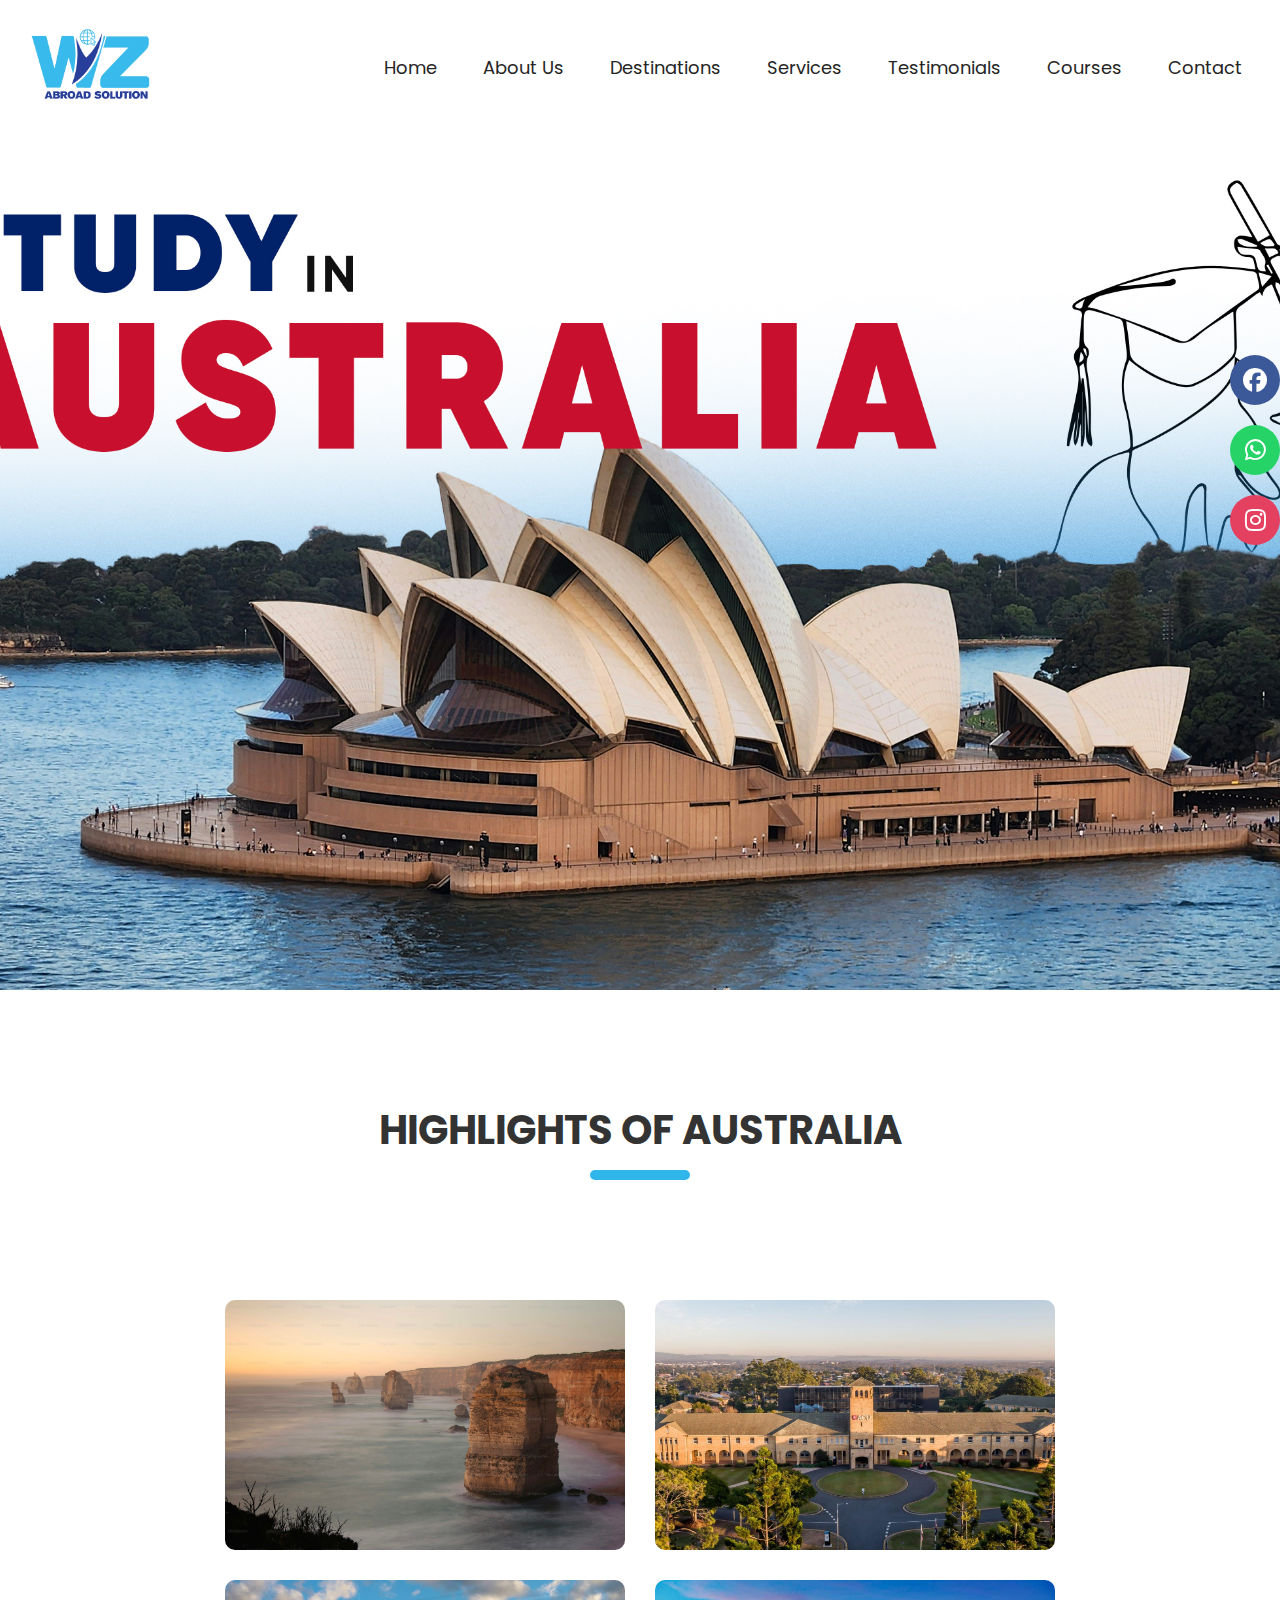
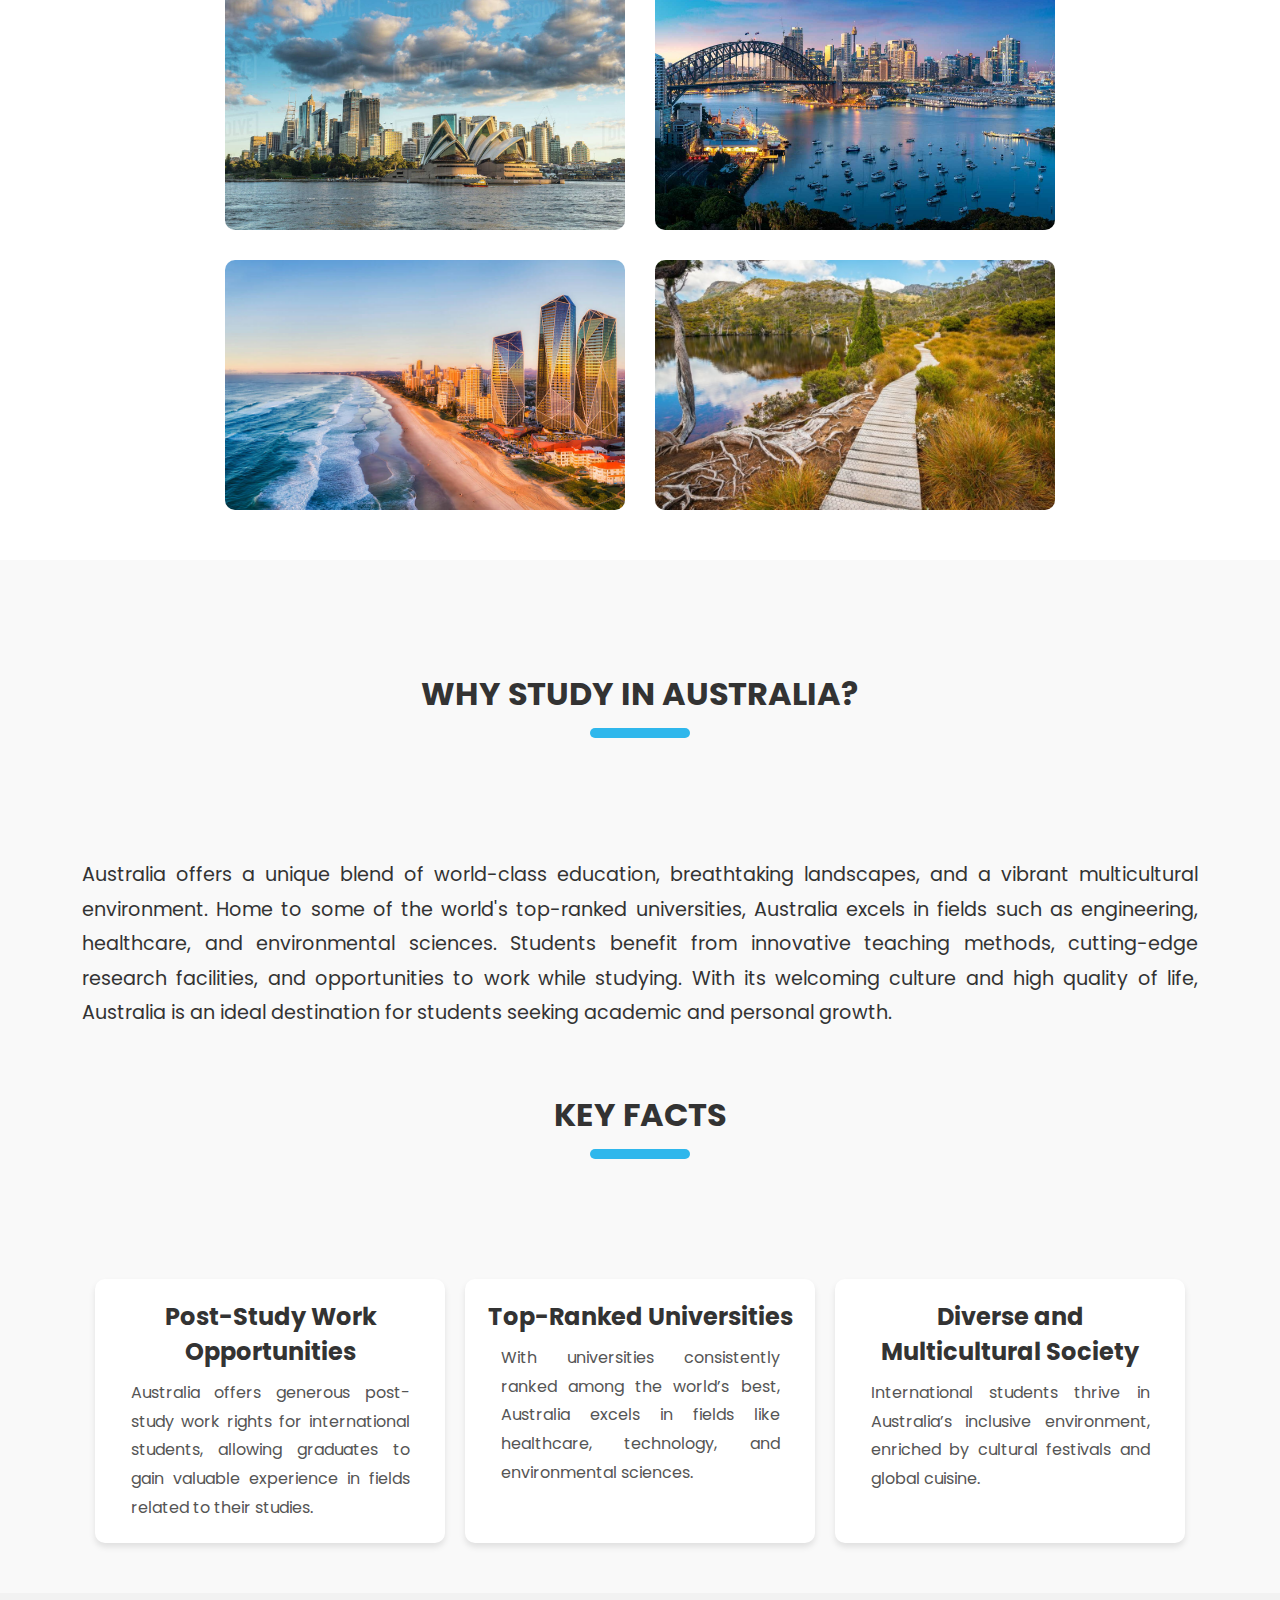
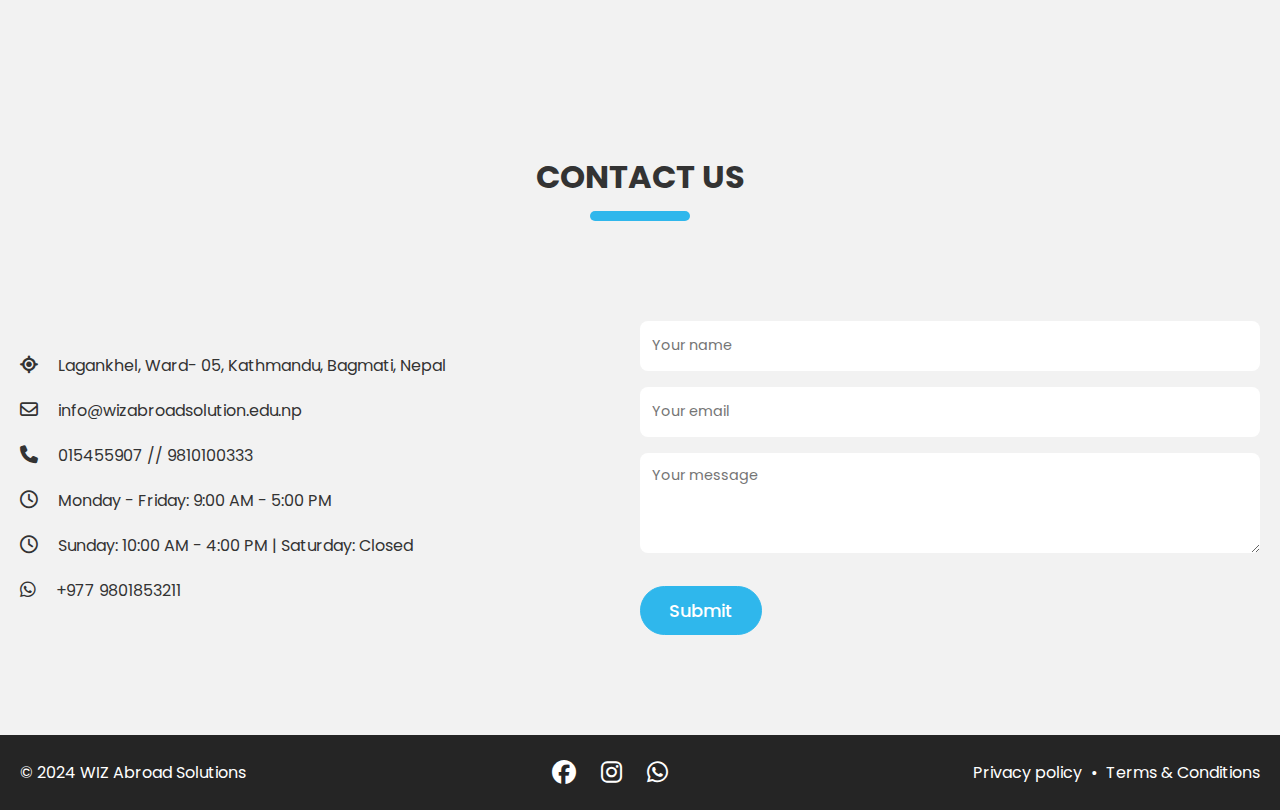
<file: australia.html>
<!DOCTYPE html>
<html lang="en">
<head>
    <meta charset="UTF-8">
    <meta name="viewport" content="width=device-width, initial-scale=1.0">
    <title>Study in Australia</title>

    <link rel="stylesheet" href="https://cdnjs.cloudflare.com/ajax/libs/font-awesome/6.6.0/css/all.min.css" />
    <link rel="stylesheet" href="style.css" />
    <link rel="stylesheet" href="aus.css" />

    <link rel="icon" href="./images/favicon.ico" type="image/x-icon">
      <!-- browser compatibility -->
    <link rel="shortcut icon" href="./images/favicon.ico" type="image/x-icon">
</head>
<body>
    <header>
        <nav class="navbar">
            <a href="index.html" class="nav-logo">
                <img src="./images/wizlogo.jpg" alt="Logo">
            </a>
            <ul class="nav-service">
              <button id="service-close-button" class="fas fa-times"></button>
              
                <li class="nav-item">
                    <a href="index.html" class="nav-link">Home</a>
                </li>
                <li class="nav-item">
                    <a href="index.html#about" class="nav-link">About Us</a>
                </li>
                <li class="nav-item dropdown">
                  <a href="#" class="nav-link">Destinations</a>
                  <ul class="dropdown-menu">
                      <li><a href="uk.html" class="dropdown-link">UK</a></li>
                      <li><a href="australia.html" class="dropdown-link">Australia</a></li>
                      <li><a href="ireland.html" class="dropdown-link">Ireland</a></li>
                      <li><a href="korea.html" class="dropdown-link">Korea</a></li>
                      <li><a href="usa.html" class="dropdown-link">USA</a></li>
                      <li><a href="canada.html" class="dropdown-link">Canada</a></li>
                      <li><a href="newzealand.html" class="dropdown-link">New Zealand</a></li>
                      <li><a href="denmark.html" class="dropdown-link">Denmark</a></li>
                      <li><a href="uae.html" class="dropdown-link">UAE</a></li>
                  </ul>
              </li>
                <li class="nav-item">
                    <a href="index.html#service" class="nav-link">Services</a>
                </li>
                <li class="nav-item">
                    <a href="index.html#testimonials" class="nav-link">Testimonials</a>
                </li>
                <li class="nav-item">
                    <a href="index.html#courses" class="nav-link">Courses</a>
                </li>
                <li class="nav-item">
                    <a href="#contact" class="nav-link">Contact</a>
                </li>
            </ul>
            <button id="service-open-button" class="fas fa-bars"></button>
        </nav>
    </header>

    <main>
        <!-- Vertical Sticky Social Buttons -->
        <div class="vertical-social-buttons">
          <a href="https://www.facebook.com/wizabroadsolution" target="_blank" class="social-button facebook">
            <i class="fa-brands fa-facebook"></i>
          </a>
          <a href="https://wa.me/+9779801853211" target="_blank" class="social-button whatsapp">
            <i class="fa-brands fa-whatsapp"></i>
          </a>
          <a href="https://instagram.com/YOUR_PAGE" target="_blank" class="social-button instagram">
            <i class="fa-brands fa-instagram"></i>
          </a>
        </div>

        <!-- Hero Section -->
        <section class="aus-hero">
            <div class="hero-content">
            </div>
        </section>

        <!-- Image Gallery -->
        <section class="destination-images">
            <h2 class="section-title">Highlights of Australia</h2>
            <div class="image-gallery">
                <img src="./images/aus1.jpeg" alt="UK Landscape">
                <img src="./images/aus2.jpg" alt="University Campus">
                <img src="./images/aus3.jpg" alt="UK Cityscape">
                <img src="./images/aus4.jpg" alt="UK Landscape">
                <img src="./images/aus5.jpeg" alt="University Campus">
                <img src="./images/aus6.jpg" alt="UK Cityscape">
            </div>
        </section>

        <!-- Information Section -->
        <section class="destination-info" id="info-section">
            <h2 class="section-title">Why Study in Australia?</h2>
            <p>Australia offers a unique blend of world-class education, breathtaking landscapes, and a vibrant multicultural environment. Home to some of the world's top-ranked universities, Australia excels in fields such as engineering, healthcare, and environmental sciences. Students benefit from innovative teaching methods, cutting-edge research facilities, and opportunities to work while studying. With its welcoming culture and high quality of life, Australia is an ideal destination for students seeking academic and personal growth.</p>
            
            <h2 class="section-title">Key Facts</h2>
            <div class="info-cards">
                <div class="info-card">
                    <h3>Post-Study Work Opportunities</h3>
                    <p>Australia offers generous post-study work rights for international students, allowing graduates to gain valuable experience in fields related to their studies.</p>
                </div>
                <div class="info-card">
                    <h3>Top-Ranked Universities</h3>
                    <p>With universities consistently ranked among the world’s best, Australia excels in fields like healthcare, technology, and environmental sciences.</p>
                </div>
                <div class="info-card">
                    <h3>Diverse and Multicultural Society</h3>
                    <p>International students thrive in Australia’s inclusive environment, enriched by cultural festivals and global cuisine.
                    </p>
                </div>
        </section>

        <!-- Contact section -->
        <section class="contact-section" id="contact">
          <h2 class="section-title">Contact Us</h2>
          <div class="section-content">
            <ul class="contact-info-list">
              <li class="contact-info">
                <i class="fa-solid fa-location-crosshairs"></i>
                <p>Lagankhel, Ward- 05, Kathmandu, Bagmati, Nepal</p>
              </li>
              <li class="contact-info">
                <i class="fa-regular fa-envelope"></i>
                <p>info@wizabroadsolution.edu.np</p>
              </li>
              <li class="contact-info">
                <i class="fa-solid fa-phone"></i>
                <p>015455907 // 9810100333</p>
              </li>
              <li class="contact-info">
                <i class="fa-regular fa-clock"></i>
                <p>Monday - Friday: 9:00 AM - 5:00 PM</p>
              </li>
              <li class="contact-info">
                <i class="fa-regular fa-clock"></i>
                <p>Sunday: 10:00 AM - 4:00 PM | Saturday: Closed</p>
              </li>
              <li class="contact-info">
                <i class="fa-brands fa-whatsapp"></i>
                <p>+977 9801853211</p>
              </li>
            </ul>
            <form id="contactForm" class="contact-form">
              <input
                type="text"
                id="name"
                placeholder="Your name"
                class="form-input"
                required
              />
              <input
                type="email"
                id="email"
                placeholder="Your email"
                class="form-input"
                required
              />
              <textarea
                id="message"
                placeholder="Your message"
                class="form-input"
                required
              ></textarea>
              <button type="submit" class="button submit-button">Submit</button>
            </form>
            <p id="form-status" style="display: none;"></p>
          </div>
        </section>

        <footer class="footer-section">
            <div class="section-content">
            <p class="copyright-text">© 2024 WIZ Abroad Solutions</p>
            <div class="social-link-list">
                <a href="#" class="social-link"><i class="fa-brands fa-facebook"></i></a>
                <a href="#" class="social-link"><i class="fa-brands fa-instagram"></i></a>
                <a href="https://wa.me/+9779801853211" class="social-link" target="_blank">
                  <i class="fa-brands fa-whatsapp"></i>
                </a>
            </div>
            <p class="policy-text">
                <a href="#" class="policy-link">Privacy policy</a>
                <span class="separator">•</span>
                <a href="#" class="policy-link">Terms & Conditions</a>
            </p>
            </div>
        </footer>
    </main>

    <script>
      const navbarLinks = document.querySelectorAll(".nav-service .nav-link");
      const serviceOpenButton = document.querySelector("#service-open-button");
      const serviceCloseButton = document.querySelector("#service-close-button");

      serviceOpenButton.addEventListener("click", () => {
        // Toggle mobile service visibility
        document.body.classList.toggle("show-mobile-service");
      });

      // Close service when the close button is clicked
      serviceCloseButton.addEventListener("click", () => serviceOpenButton.click());

      // Close service when nav link is clicked
      navbarLinks.forEach((link) => {
        link.addEventListener("click", () => serviceOpenButton.click());
      });

      document.querySelectorAll('.nav-item.dropdown > .nav-link').forEach(link => {
        link.addEventListener('click', e => {
            e.preventDefault(); // Prevent default link behavior
            const parent = link.parentElement;
            parent.classList.toggle('active'); // Toggle dropdown visibility
        });
      });

      window.fbAsyncInit = function() {
        FB.init({
          appId: 'YOUR_APP_ID', // Replace with your App ID
          autoLogAppEvents: true,
          xfbml: true,
          version: 'v16.0'
        });
      };      

    </script>
</body>
</html>
</file>
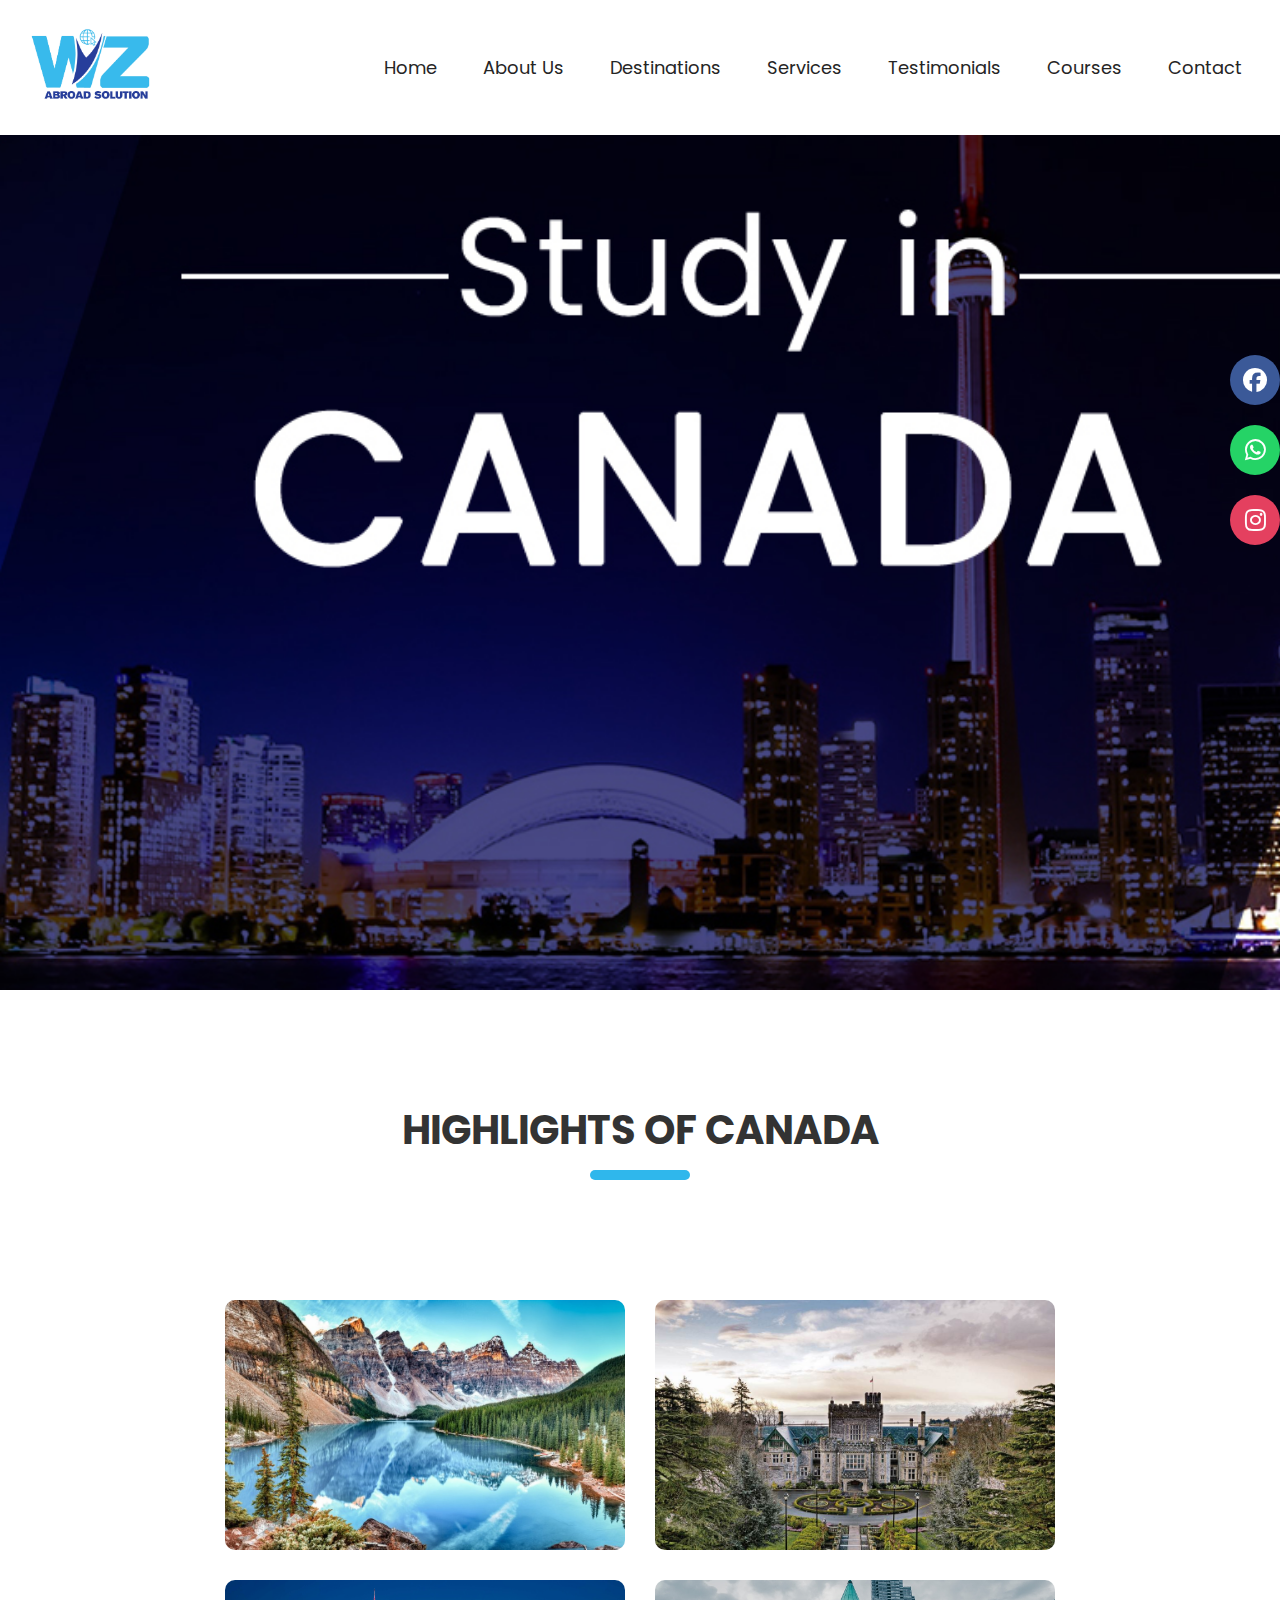
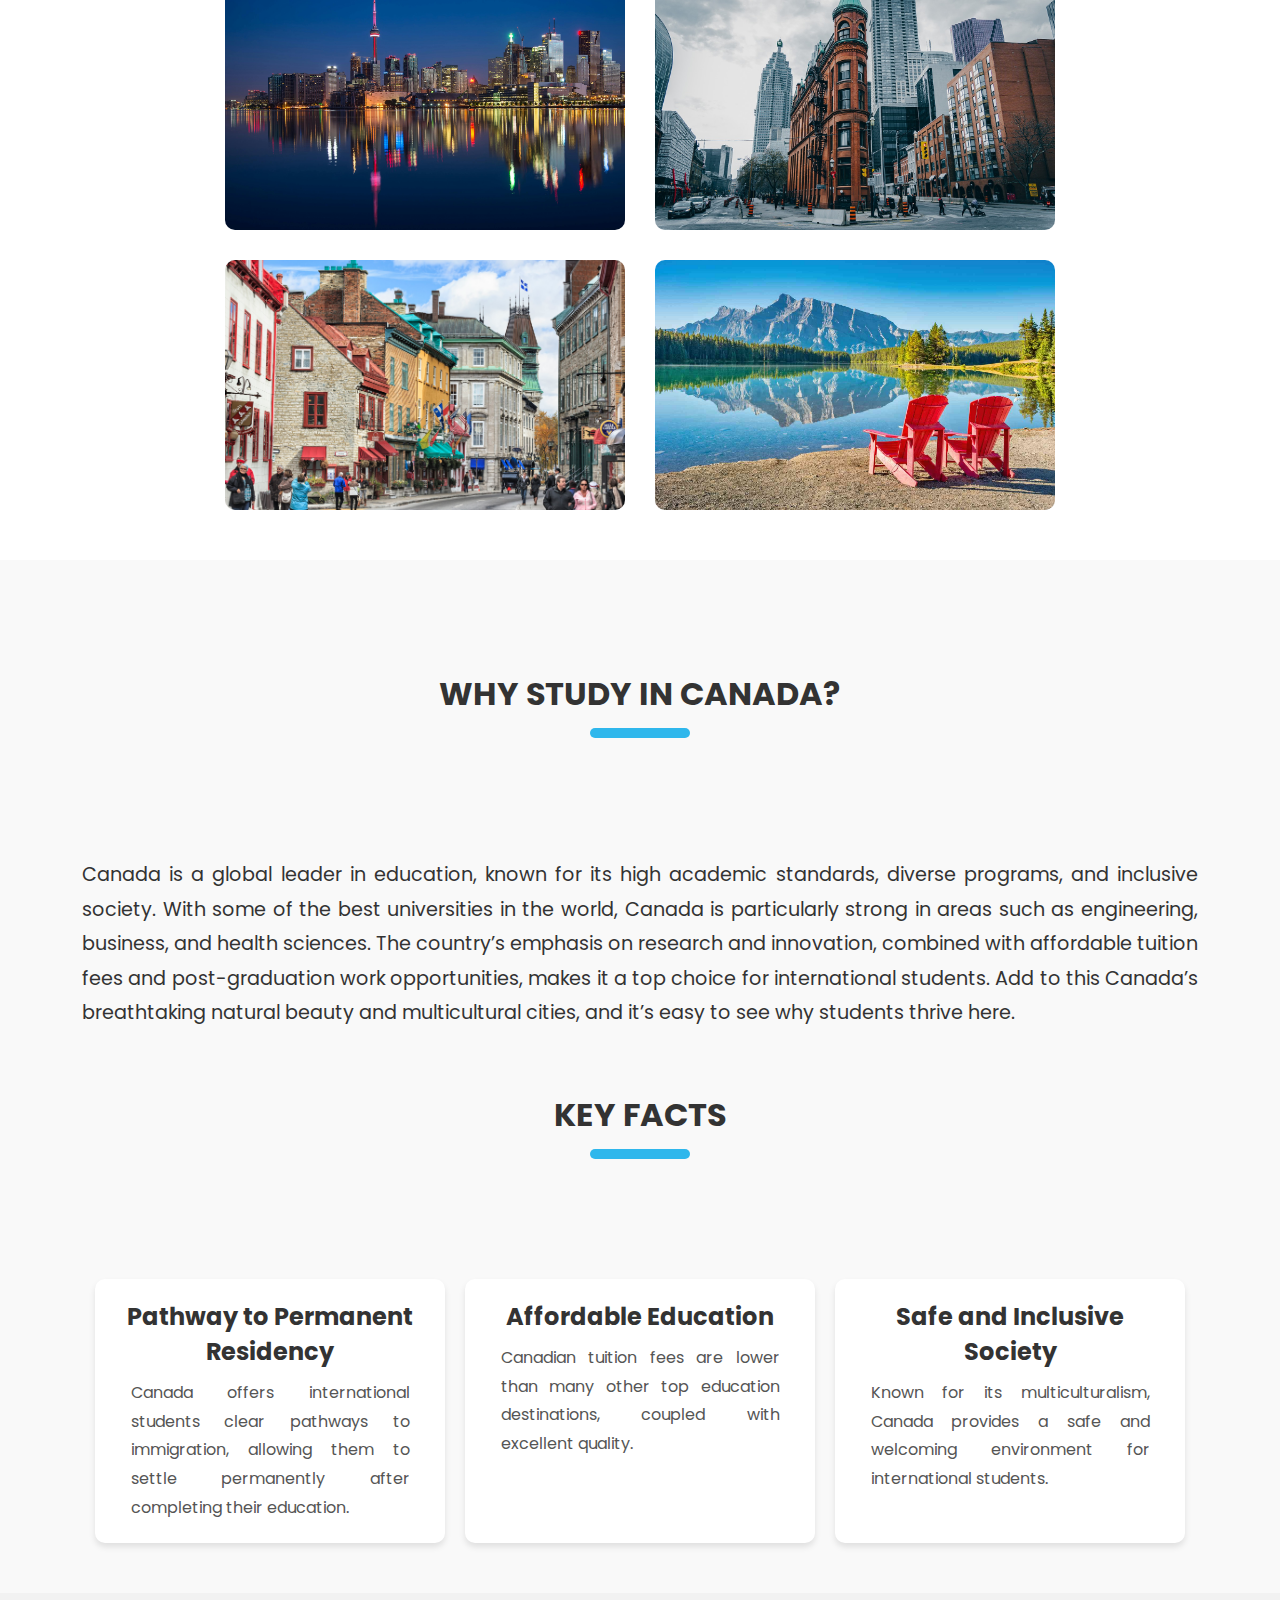
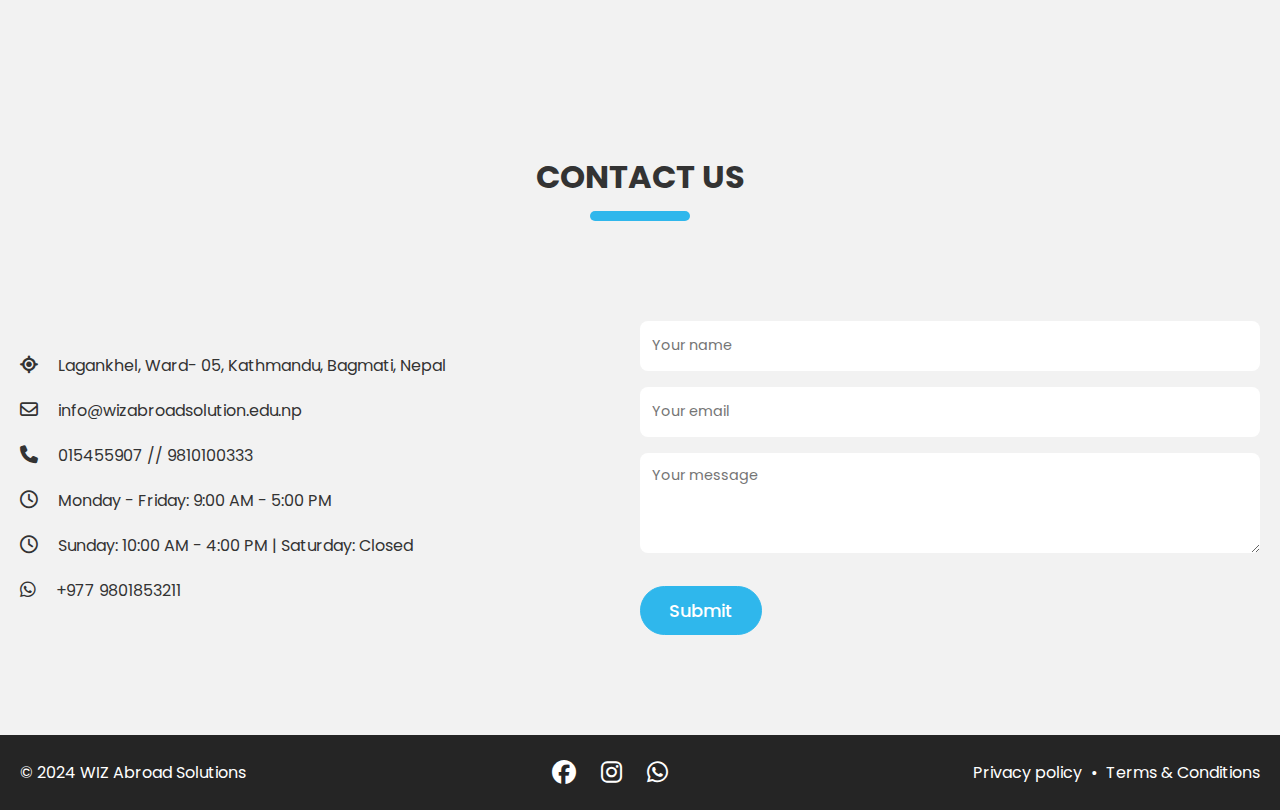
<file: canada.html>
<!DOCTYPE html>
<html lang="en">
<head>
    <meta charset="UTF-8">
    <meta name="viewport" content="width=device-width, initial-scale=1.0">
    <title>Study in Canda</title>

    <link rel="stylesheet" href="https://cdnjs.cloudflare.com/ajax/libs/font-awesome/6.6.0/css/all.min.css" />
    <link rel="stylesheet" href="style.css" />
    <link rel="stylesheet" href="can.css" />

    <link rel="icon" href="./images/favicon.ico" type="image/x-icon">
      <!-- browser compatibility -->
    <link rel="shortcut icon" href="./images/favicon.ico" type="image/x-icon">
</head>
<body>
    <header>
        <nav class="navbar">
            <a href="index.html" class="nav-logo">
                <img src="./images/wizlogo.jpg" alt="Logo">
            </a>
            <ul class="nav-service">
              <button id="service-close-button" class="fas fa-times"></button>

                <li class="nav-item">
                    <a href="index.html" class="nav-link">Home</a>
                </li>
                <li class="nav-item">
                    <a href="index.html#about" class="nav-link">About Us</a>
                </li>
                <li class="nav-item dropdown">
                  <a href="#" class="nav-link">Destinations</a>
                  <ul class="dropdown-menu">
                      <li><a href="uk.html" class="dropdown-link">UK</a></li>
                      <li><a href="australia.html" class="dropdown-link">Australia</a></li>
                      <li><a href="ireland.html" class="dropdown-link">Ireland</a></li>
                      <li><a href="korea.html" class="dropdown-link">Korea</a></li>
                      <li><a href="usa.html" class="dropdown-link">USA</a></li>
                      <li><a href="canada.html" class="dropdown-link">Canada</a></li>
                      <li><a href="newzealand.html" class="dropdown-link">New Zealand</a></li>
                      <li><a href="denmark.html" class="dropdown-link">Denmark</a></li>
                      <li><a href="uae.html" class="dropdown-link">UAE</a></li>
                  </ul>
              </li>
                <li class="nav-item">
                    <a href="index.html#service" class="nav-link">Services</a>
                </li>
                <li class="nav-item">
                    <a href="index.html#testimonials" class="nav-link">Testimonials</a>
                </li>
                <li class="nav-item">
                    <a href="index.html#courses" class="nav-link">Courses</a>
                </li>
                <li class="nav-item">
                    <a href="#contact" class="nav-link">Contact</a>
                </li>
            </ul>
            <button id="service-open-button" class="fas fa-bars"></button>
        </nav>
    </header>

    <main>
        <!-- Vertical Sticky Social Buttons -->
        <div class="vertical-social-buttons">
          <a href="https://www.facebook.com/wizabroadsolution" target="_blank" class="social-button facebook">
            <i class="fa-brands fa-facebook"></i>
          </a>
          <a href="https://wa.me/+9779801853211" target="_blank" class="social-button whatsapp">
            <i class="fa-brands fa-whatsapp"></i>
          </a>
          <a href="https://instagram.com/YOUR_PAGE" target="_blank" class="social-button instagram">
            <i class="fa-brands fa-instagram"></i>
          </a>
        </div>
        
        <!-- Hero Section -->
        <section class="can-hero">
            <div class="hero-content">
            </div>
        </section>

        <!-- Image Gallery -->
        <section class="destination-images">
            <h2 class="section-title">Highlights of Canada</h2>
            <div class="image-gallery">
                <img src="./images/can1.jpg" alt="UK Landscape">
                <img src="./images/can2.jpg" alt="University Campus">
                <img src="./images/can3.jpeg" alt="UK Cityscape">
                <img src="./images/can4.jpg" alt="UK Landscape">
                <img src="./images/can5.jpg" alt="University Campus">
                <img src="./images/can6.jpg" alt="UK Cityscape">
            </div>
        </section>

        <!-- Information Section -->
        <section class="destination-info">
            <h2 class="section-title">Why Study in Canada?</h2>
            <p>Canada is a global leader in education, known for its high academic standards, diverse programs, and inclusive society. With some of the best universities in the world, Canada is particularly strong in areas such as engineering, business, and health sciences. The country’s emphasis on research and innovation, combined with affordable tuition fees and post-graduation work opportunities, makes it a top choice for international students. Add to this Canada’s breathtaking natural beauty and multicultural cities, and it’s easy to see why students thrive here.</p>
            
            <h2 class="section-title">Key Facts</h2>
            <div class="info-cards">
                <div class="info-card">
                    <h3>Pathway to Permanent Residency</h3>
                    <p>Canada offers international students clear pathways to immigration, allowing them to settle permanently after completing their education.</p>
                </div>
                <div class="info-card">
                    <h3>Affordable Education</h3>
                    <p>Canadian tuition fees are lower than many other top education destinations, coupled with excellent quality.</p>
                </div>
                <div class="info-card">
                    <h3>Safe and Inclusive Society</h3>
                    <p>Known for its multiculturalism, Canada provides a safe and welcoming environment for international students.
                    </p>
                </div>
        </section>

        <!-- Contact section -->
        <section class="contact-section" id="contact">
          <h2 class="section-title">Contact Us</h2>
          <div class="section-content">
            <ul class="contact-info-list">
              <li class="contact-info">
                <i class="fa-solid fa-location-crosshairs"></i>
                <p>Lagankhel, Ward- 05, Kathmandu, Bagmati, Nepal</p>
              </li>
              <li class="contact-info">
                <i class="fa-regular fa-envelope"></i>
                <p>info@wizabroadsolution.edu.np</p>
              </li>
              <li class="contact-info">
                <i class="fa-solid fa-phone"></i>
                <p>015455907 // 9810100333</p>
              </li>
              <li class="contact-info">
                <i class="fa-regular fa-clock"></i>
                <p>Monday - Friday: 9:00 AM - 5:00 PM</p>
              </li>
              <li class="contact-info">
                <i class="fa-regular fa-clock"></i>
                <p>Sunday: 10:00 AM - 4:00 PM | Saturday: Closed</p>
              </li>
              <li class="contact-info">
                <i class="fa-brands fa-whatsapp"></i>
                <p>+977 9801853211</p>
              </li>
            </ul>
            <form id="contactForm" class="contact-form">
              <input
                type="text"
                id="name"
                placeholder="Your name"
                class="form-input"
                required
              />
              <input
                type="email"
                id="email"
                placeholder="Your email"
                class="form-input"
                required
              />
              <textarea
                id="message"
                placeholder="Your message"
                class="form-input"
                required
              ></textarea>
              <button type="submit" class="button submit-button">Submit</button>
            </form>
            <p id="form-status" style="display: none;"></p>
          </div>
        </section>

        <footer class="footer-section">
            <div class="section-content">
            <p class="copyright-text">© 2024 WIZ Abroad Solutions</p>
            <div class="social-link-list">
                <a href="#" class="social-link"><i class="fa-brands fa-facebook"></i></a>
                <a href="#" class="social-link"><i class="fa-brands fa-instagram"></i></a>
                <a href="https://wa.me/+9779801853211" class="social-link" target="_blank">
                  <i class="fa-brands fa-whatsapp"></i>
                </a>
            </div>
            <p class="policy-text">
                <a href="#" class="policy-link">Privacy policy</a>
                <span class="separator">•</span>
                <a href="#" class="policy-link">Terms & Conditions</a>
            </p>
            </div>
        </footer>
    </main>
    
    <script>
      const navbarLinks = document.querySelectorAll(".nav-service .nav-link");
      const serviceOpenButton = document.querySelector("#service-open-button");
      const serviceCloseButton = document.querySelector("#service-close-button");

      serviceOpenButton.addEventListener("click", () => {
        // Toggle mobile service visibility
        document.body.classList.toggle("show-mobile-service");
      });

      // Close service when the close button is clicked
      serviceCloseButton.addEventListener("click", () => serviceOpenButton.click());

      // Close service when nav link is clicked
      navbarLinks.forEach((link) => {
        link.addEventListener("click", () => serviceOpenButton.click());
      });

      document.querySelectorAll('.nav-item.dropdown > .nav-link').forEach(link => {
        link.addEventListener('click', e => {
            e.preventDefault(); // Prevent default link behavior
            const parent = link.parentElement;
            parent.classList.toggle('active'); // Toggle dropdown visibility
        });
      });

      window.fbAsyncInit = function() {
        FB.init({
          appId: 'YOUR_APP_ID', // Replace with your App ID
          autoLogAppEvents: true,
          xfbml: true,
          version: 'v16.0'
        });
      };      

    </script>
</body>
</html>
</file>
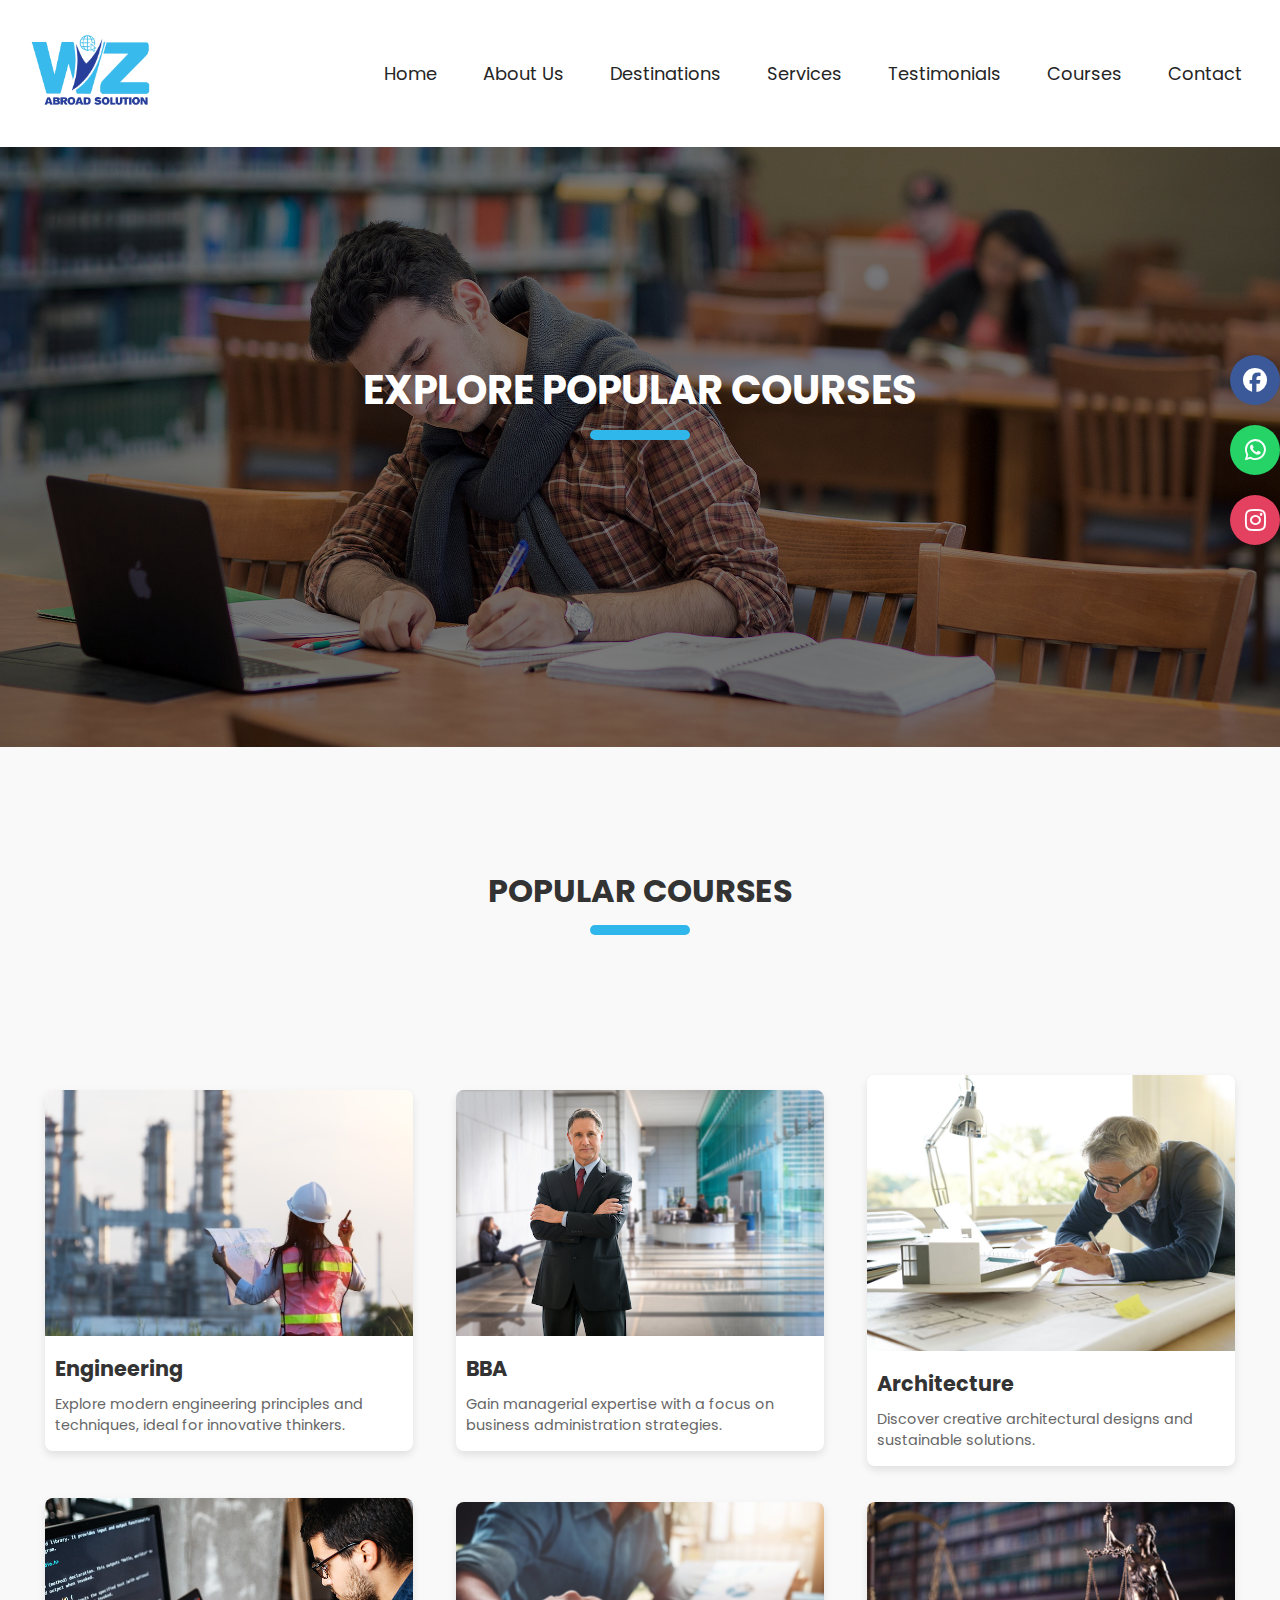
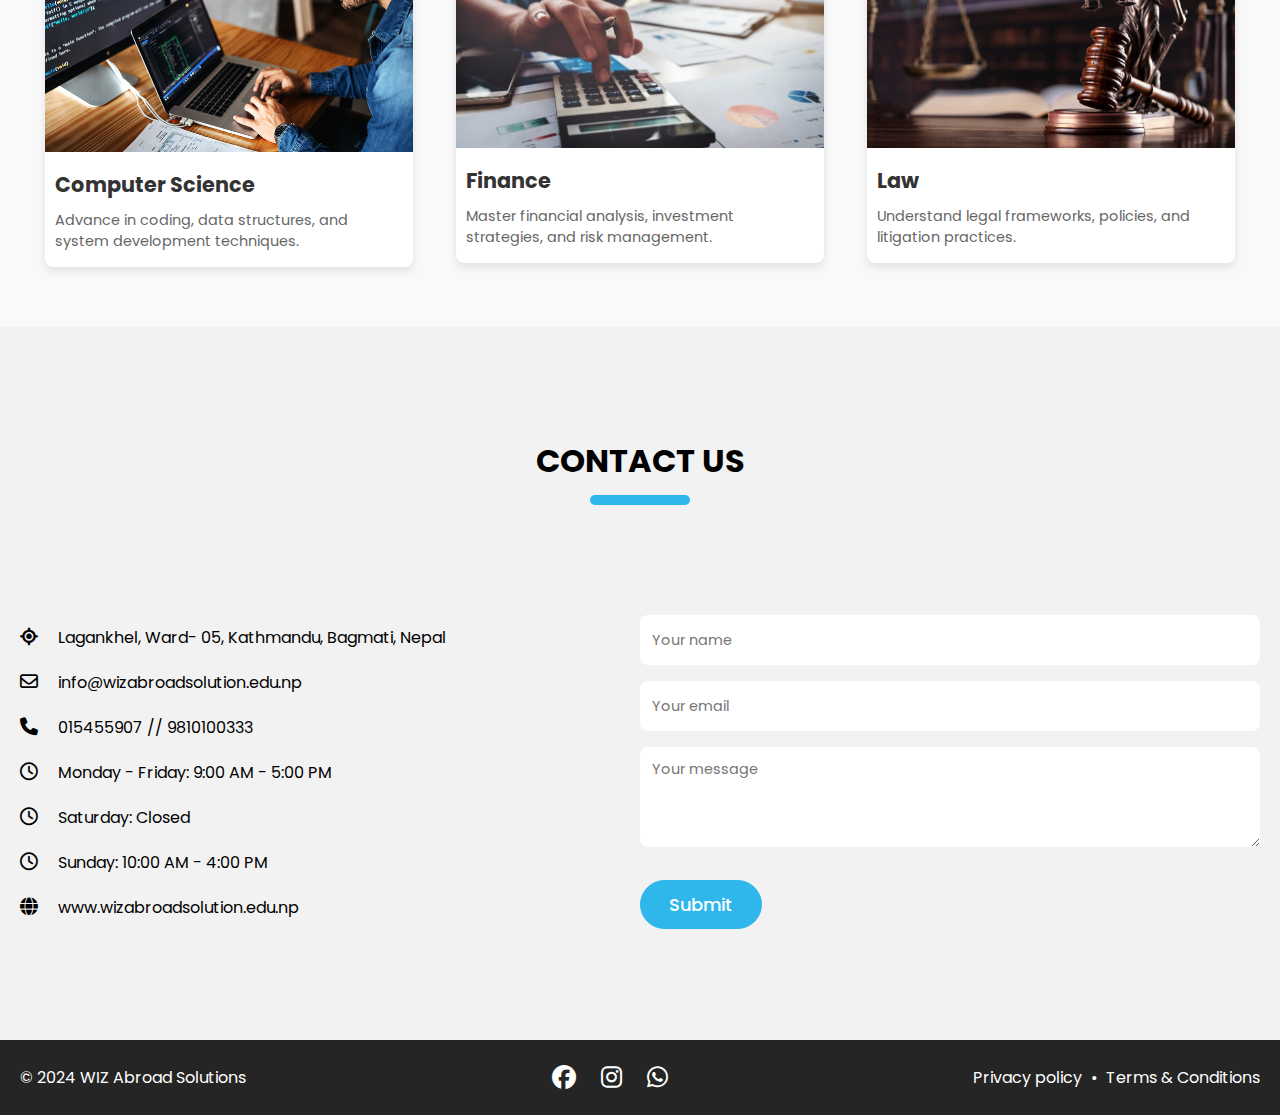
<file: courses.html>
<!DOCTYPE html>
<html lang="en">
  <head>
    <meta charset="UTF-8" />
    <meta name="viewport" content="width=device-width, initial-scale=1.0" />
    <title>WIZ</title>
    <!-- Linking Font Awesome for icons -->
    <link rel="stylesheet" href="https://cdnjs.cloudflare.com/ajax/libs/font-awesome/6.6.0/css/all.min.css" />
    <!-- Linking Swiper CSS -->
    <link rel="stylesheet" href="https://cdn.jsdelivr.net/npm/swiper@11/swiper-bundle.min.css" />
    <link rel="stylesheet" href="style.css" />
    <link rel="stylesheet" href="courses.css" />

    <link rel="icon" href="./images/favicon.ico" type="image/x-icon">
      <!-- browser compatibility -->
    <link rel="shortcut icon" href="./images/favicon.ico" type="image/x-icon">
  </head>
  <body>
    <!-- Header / Navbar -->
    <header>
      <nav class="navbar">
        <a href="index.html" class="nav-logo">
          <img src="./images/wizlogo.jpg" alt="" />
        </a>

        <ul class="nav-service">
          <button id="service-close-button" class="fas fa-times"></button>

          <li class="nav-item">
            <a href="index.html" class="nav-link">Home</a>
          </li>
          <li class="nav-item">
            <a href="index.html#about" class="nav-link">About Us</a>
          </li>
          <li class="nav-item dropdown">
            <a href="#" class="nav-link">Destinations</a>
            <ul class="dropdown-menu">
                <li><a href="uk.html" class="dropdown-link">UK</a></li>
                <li><a href="australia.html" class="dropdown-link">Australia</a></li>
                <li><a href="ireland.html" class="dropdown-link">Ireland</a></li>
                <li><a href="korea.html" class="dropdown-link">Korea</a></li>
                <li><a href="usa.html" class="dropdown-link">USA</a></li>
                <li><a href="canada.html" class="dropdown-link">Canada</a></li>
                <li><a href="newzealand.html" class="dropdown-link">New Zealand</a></li>
                <li><a href="denmark.html" class="dropdown-link">Denmark</a></li>
                <li><a href="uae.html" class="dropdown-link">UAE</a></li>
            </ul>
          </li>
          <li class="nav-item">
            <a href="index.html#service" class="nav-link">Services</a>
          </li>
          <li class="nav-item">
            <a href="index.html#testimonials" class="nav-link">Testimonials</a>
          </li>
          <li class="nav-item">
            <a href="index.html#courses" class="nav-link">Courses</a>
          </li>
          <li class="nav-item">
            <a href="#contact" class="nav-link">Contact</a>
          </li>
        </ul>

        <button id="service-open-button" class="fas fa-bars"></button>
      </nav>
    </header>

    <main>
      <!-- Vertical Sticky Social Buttons -->
      <div class="vertical-social-buttons">
        <a href="https://www.facebook.com/wizabroadsolution" target="_blank" class="social-button facebook">
          <i class="fa-brands fa-facebook"></i>
        </a>
        <a href="https://wa.me/+9779801853211" target="_blank" class="social-button whatsapp">
          <i class="fa-brands fa-whatsapp"></i>
        </a>
        <a href="https://instagram.com/YOUR_PAGE" target="_blank" class="social-button instagram">
          <i class="fa-brands fa-instagram"></i>
        </a>
      </div>
    <!-- Hero Section -->
        <section class="hero-section">
            <div class="section-content">
                <h1 class="section-title">Explore Popular Courses</h1>
            </div>
        </section>

    <!-- Popular Courses Section -->
        <section class="courses-section">
            <div class="section-content">
                <h2 class="section-title">Popular Courses</h2>
                <div class="courses-list">
                  <div class="courses-item">
                    <img src="./images/engineering.jpg" alt="Engineering" class="courses-image">
                    <h3 class="name">Engineering</h3>
                    <p class="text">Explore modern engineering principles and techniques, ideal for innovative thinkers.</p>
                  </div>
                  <div class="courses-item">
                      <img src="./images/bba.jpeg" alt="BBA" class="courses-image">
                      <h3 class="name">BBA</h3>
                      <p class="text">Gain managerial expertise with a focus on business administration strategies.</p>
                  </div>
                  <div class="courses-item">
                      <img src="./images/architect.jpg" alt="Architecture" class="courses-image">
                      <h3 class="name">Architecture</h3>
                      <p class="text">Discover creative architectural designs and sustainable solutions.</p>
                  </div>
                  <div class="courses-item">
                      <img src="./images/computer-science.png" alt="Computer Science" class="courses-image">
                      <h3 class="name">Computer Science</h3>
                      <p class="text">Advance in coding, data structures, and system development techniques.</p>
                  </div>
                  <div class="courses-item">
                      <img src="./images/finance.jpg" alt="Finance" class="courses-image">
                      <h3 class="name">Finance</h3>
                      <p class="text">Master financial analysis, investment strategies, and risk management.</p>
                  </div>
                  <div class="courses-item">
                      <img src="./images/law.jpg" alt="Law" class="courses-image">
                      <h3 class="name">Law</h3>
                      <p class="text">Understand legal frameworks, policies, and litigation practices.</p>
                  </div>
                
                </div>
            </div>
        </section>

      <!-- Contact section -->
      <section class="contact-section" id="contact">
        <h2 class="section-title">Contact Us</h2>
        <div class="section-content">
          <ul class="contact-info-list">
            <li class="contact-info">
              <i class="fa-solid fa-location-crosshairs"></i>
              <p>Lagankhel, Ward- 05, Kathmandu, Bagmati, Nepal</p>
            </li>
            <li class="contact-info">
              <i class="fa-regular fa-envelope"></i>
              <p>info@wizabroadsolution.edu.np</p>
            </li>
            <li class="contact-info">
              <i class="fa-solid fa-phone"></i>
              <p>015455907 // 9810100333</p>
            </li>
            <li class="contact-info">
              <i class="fa-regular fa-clock"></i>
              <p>Monday - Friday: 9:00 AM - 5:00 PM</p>
            </li>
            <li class="contact-info">
              <i class="fa-regular fa-clock"></i>
              <p>Saturday: Closed</p>
            </li>
            <li class="contact-info">
              <i class="fa-regular fa-clock"></i>
              <p>Sunday: 10:00 AM - 4:00 PM</p>
            </li>
            <li class="contact-info">
              <i class="fa-solid fa-globe"></i>
              <p>www.wizabroadsolution.edu.np</p>
            </li>
          </ul>
          <form action="#" class="contact-form">
            <input type="text" placeholder="Your name" class="form-input" required />
            <input type="email" placeholder="Your email" class="form-input" required />
            <textarea placeholder="Your message" class="form-input" required></textarea>
            <button type="submit" class="button submit-button">Submit</button>
          </form>
        </div>
      </section>

      <footer class="footer-section">
        <div class="section-content">
          <p class="copyright-text">© 2024 WIZ Abroad Solutions</p>
          <div class="social-link-list">
            <a href="#" class="social-link"><i class="fa-brands fa-facebook"></i></a>
            <a href="#" class="social-link"><i class="fa-brands fa-instagram"></i></a>
            <a href="https://wa.me/+9779801853211" class="social-link" target="_blank">
              <i class="fa-brands fa-whatsapp"></i>
            </a>
          </div>
          <p class="policy-text">
            <a href="#" class="policy-link">Privacy policy</a>
            <span class="separator">•</span>
            <a href="#" class="policy-link">Terms & Conditions</a>
          </p>
        </div>
      </footer>
    </main>

    <!-- Linking Swiper JS -->
    <script src="https://cdn.jsdelivr.net/npm/swiper@11/swiper-bundle.min.js"></script>
    <script src="script.js"></script>
  </body>
</html>
</file>
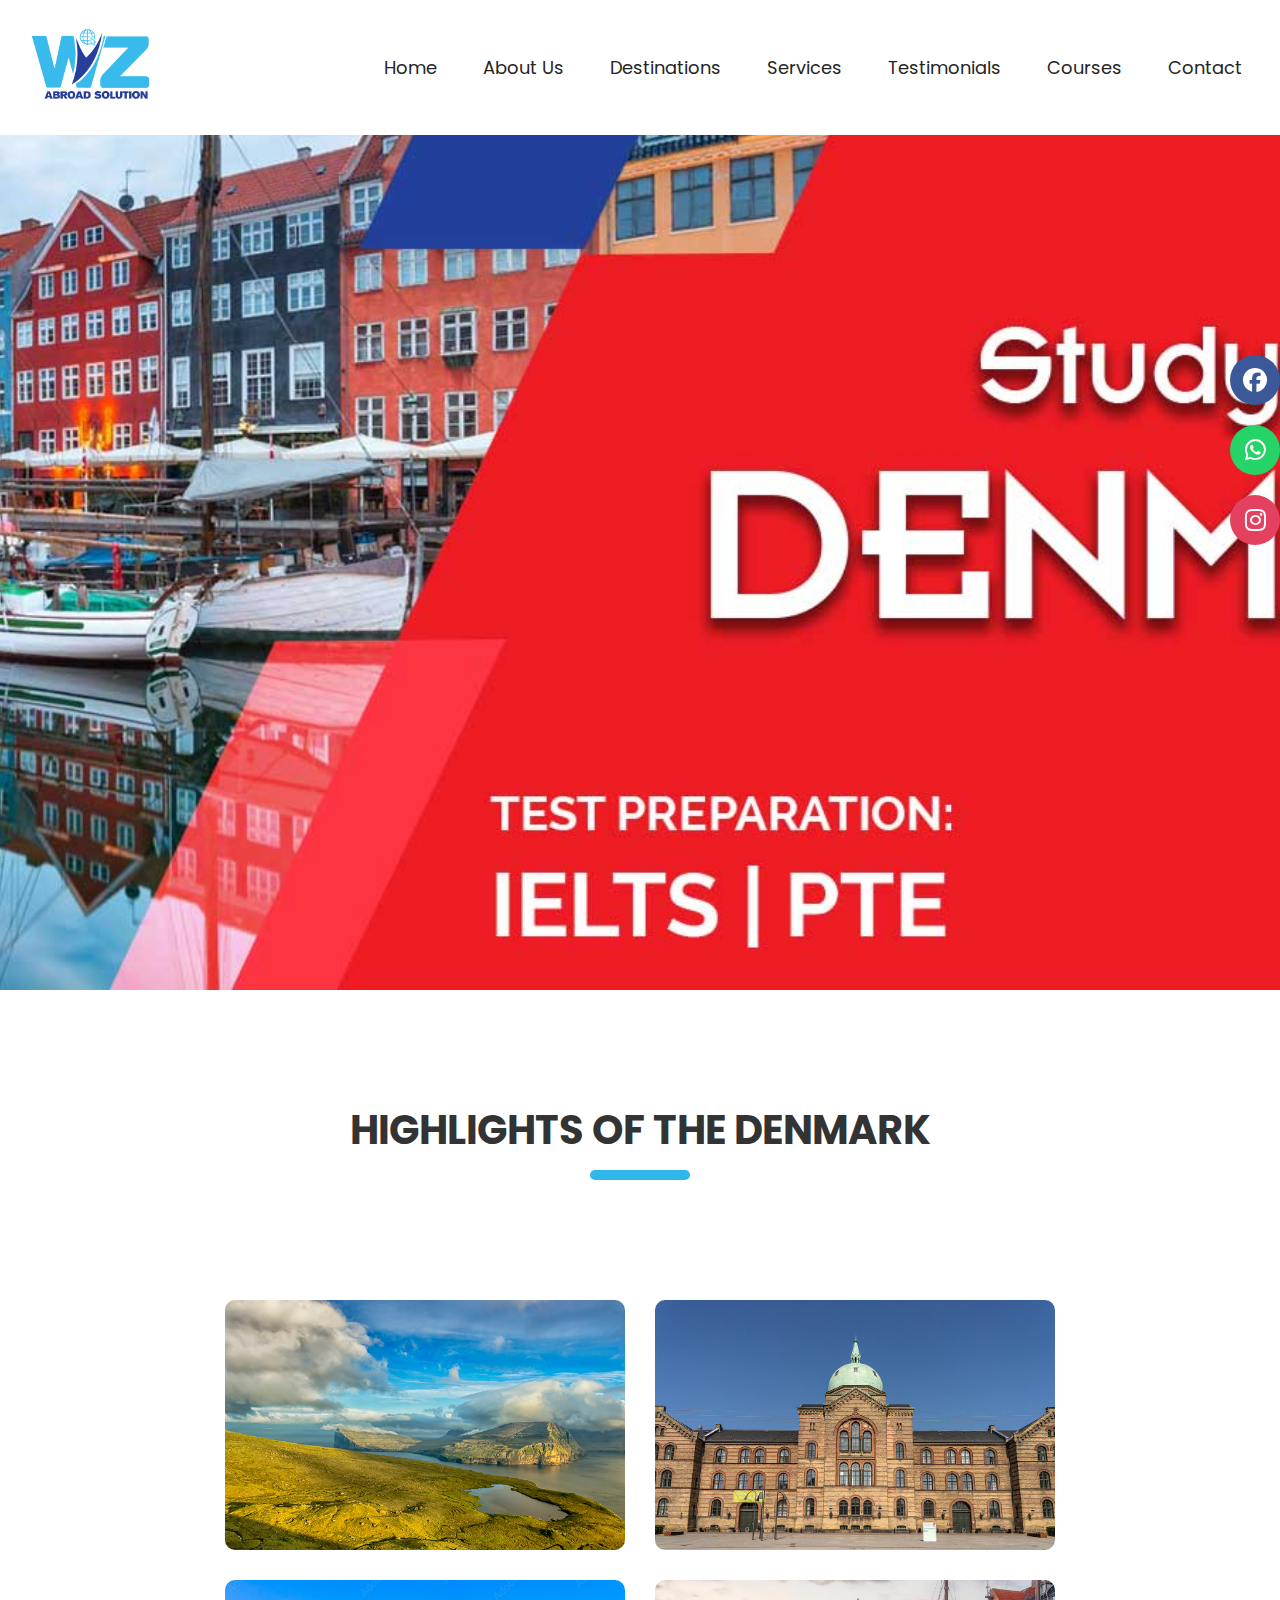
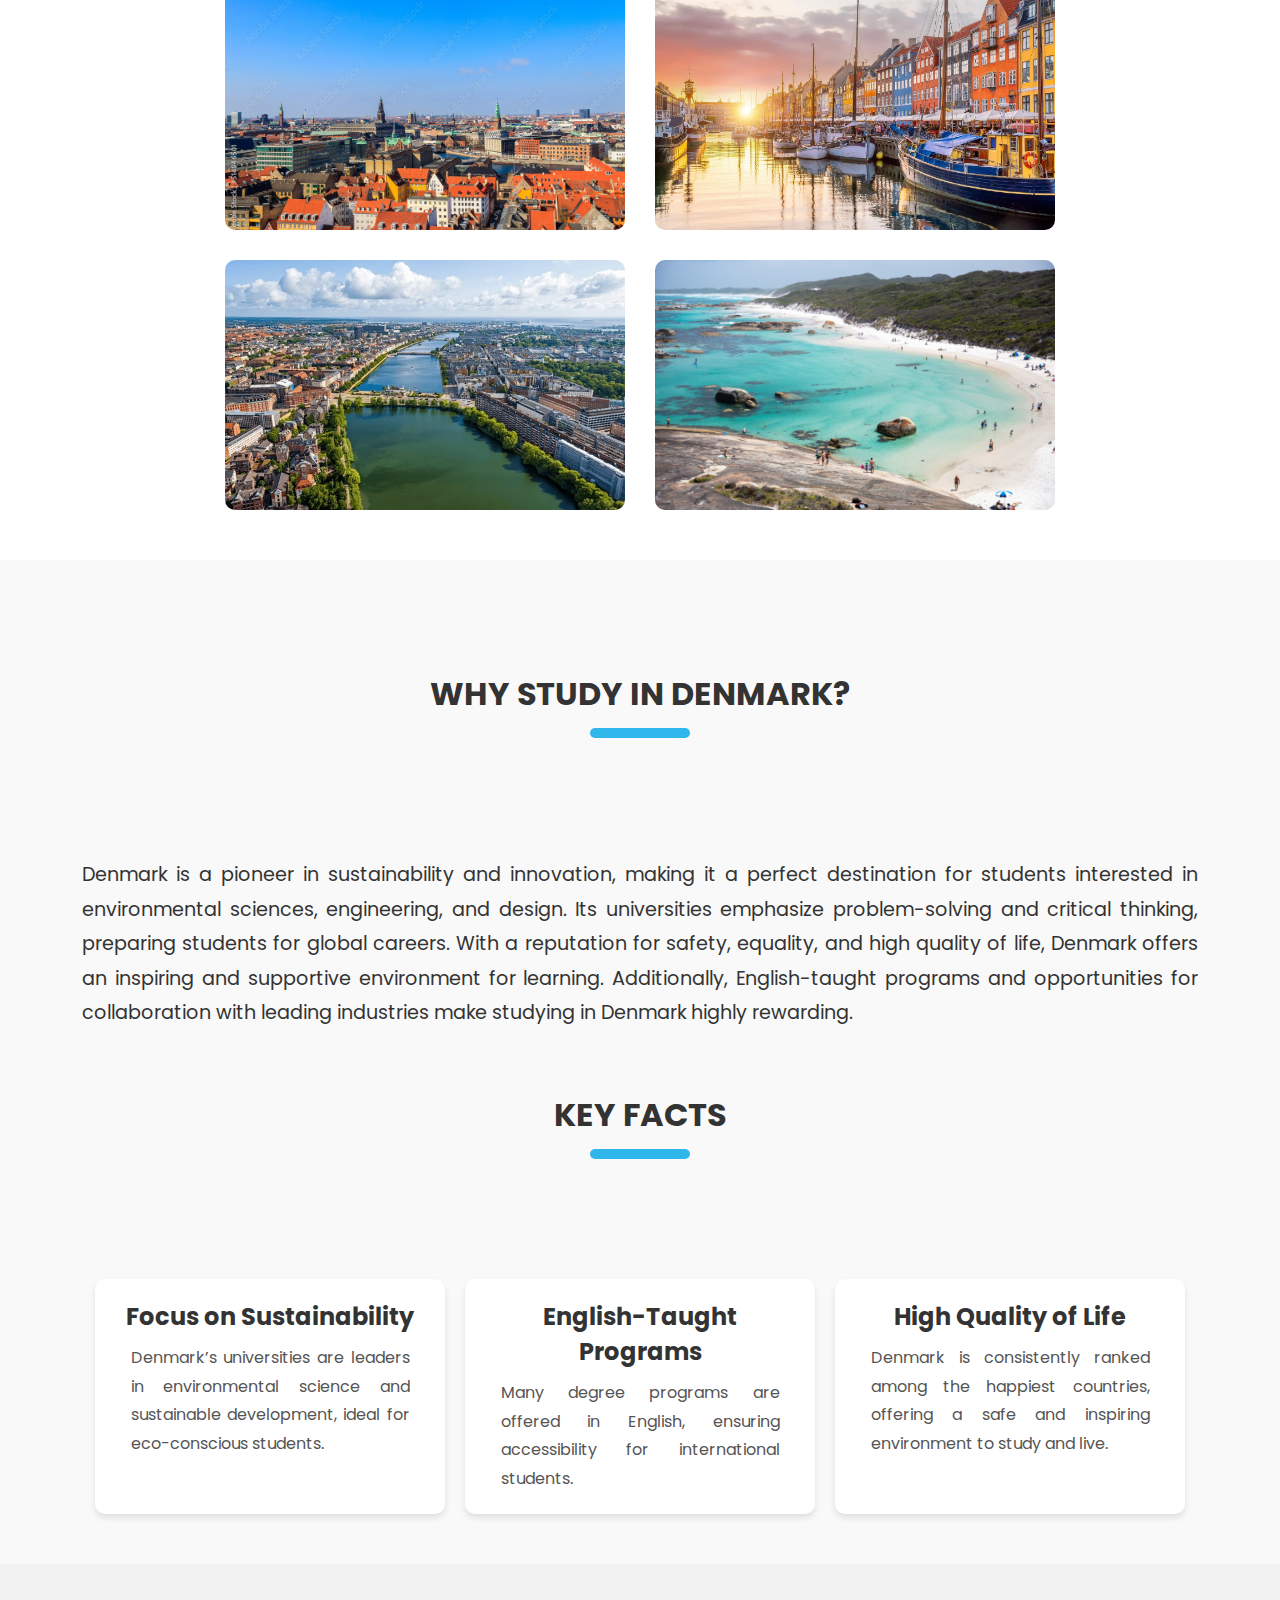
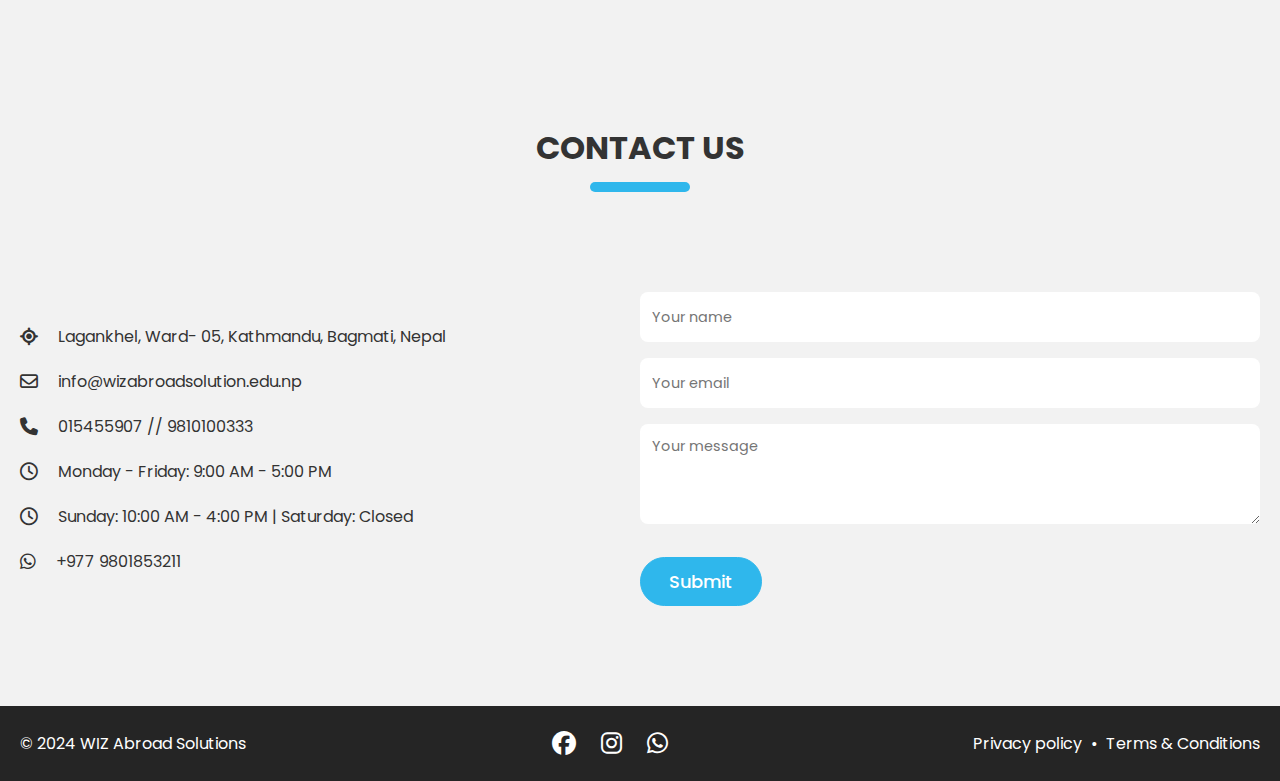
<file: denmark.html>
<!DOCTYPE html>
<html lang="en">
<head>
    <meta charset="UTF-8">
    <meta name="viewport" content="width=device-width, initial-scale=1.0">
    <title>Study in Denmark</title>

    <link rel="stylesheet" href="https://cdnjs.cloudflare.com/ajax/libs/font-awesome/6.6.0/css/all.min.css" />
    <link rel="stylesheet" href="style.css" />
    <link rel="stylesheet" href="den.css" />

    <link rel="icon" href="./images/favicon.ico" type="image/x-icon">
      <!-- browser compatibility -->
    <link rel="shortcut icon" href="./images/favicon.ico" type="image/x-icon">
</head>
<body>
    <header>
        <nav class="navbar">
            <a href="index.html" class="nav-logo">
                <img src="./images/wizlogo.jpg" alt="Logo">
            </a>
            <ul class="nav-service">
              <button id="service-close-button" class="fas fa-times"></button>
              
                <li class="nav-item">
                    <a href="index.html" class="nav-link">Home</a>
                </li>
                <li class="nav-item">
                    <a href="index.html#about" class="nav-link">About Us</a>
                </li>
                <li class="nav-item dropdown">
                  <a href="#" class="nav-link">Destinations</a>
                  <ul class="dropdown-menu">
                      <li><a href="uk.html" class="dropdown-link">UK</a></li>
                      <li><a href="australia.html" class="dropdown-link">Australia</a></li>
                      <li><a href="ireland.html" class="dropdown-link">Ireland</a></li>
                      <li><a href="korea.html" class="dropdown-link">Korea</a></li>
                      <li><a href="usa.html" class="dropdown-link">USA</a></li>
                      <li><a href="canada.html" class="dropdown-link">Canada</a></li>
                      <li><a href="newzealand.html" class="dropdown-link">New Zealand</a></li>
                      <li><a href="denmark.html" class="dropdown-link">Denmark</a></li>
                      <li><a href="uae.html" class="dropdown-link">UAE</a></li>
                  </ul>
              </li>
                <li class="nav-item">
                    <a href="index.html#service" class="nav-link">Services</a>
                </li>
                <li class="nav-item">
                    <a href="index.html#testimonials" class="nav-link">Testimonials</a>
                </li>
                <li class="nav-item">
                    <a href="index.html#courses" class="nav-link">Courses</a>
                </li>
                <li class="nav-item">
                    <a href="#contact" class="nav-link">Contact</a>
                </li>
            </ul>
            <button id="service-open-button" class="fas fa-bars"></button>
        </nav>
    </header>

    <main>
        <!-- Vertical Sticky Social Buttons -->
        <div class="vertical-social-buttons">
          <a href="https://www.facebook.com/wizabroadsolution" target="_blank" class="social-button facebook">
            <i class="fa-brands fa-facebook"></i>
          </a>
          <a href="https://wa.me/+9779801853211" target="_blank" class="social-button whatsapp">
            <i class="fa-brands fa-whatsapp"></i>
          </a>
          <a href="https://instagram.com/YOUR_PAGE" target="_blank" class="social-button instagram">
            <i class="fa-brands fa-instagram"></i>
          </a>
        </div>
        
        <!-- Hero Section -->
        <section class="den-hero">
            <div class="hero-content">
            </div>
        </section>

        <!-- Image Gallery -->
        <section class="destination-images">
            <h2 class="section-title">Highlights of the Denmark</h2>
            <div class="image-gallery">
                <img src="images/denmark1.jpg" alt="UK Landscape">
                <img src="images/denmark2.jpg" alt="University Campus">
                <img src="images/denmark3.jpg" alt="UK Cityscape">
                <img src="images/denmark4.webp" alt="UK Landscape">
                <img src="images/denmark5.webp" alt="University Campus">
                <img src="images/denmark6.jpg" alt="UK Cityscape">
            </div>
        </section>

        <!-- Information Section -->
        <section class="destination-info">
            <h2 class="section-title">Why Study in Denmark?</h2>
            <p>Denmark is a pioneer in sustainability and innovation, making it a perfect destination for students interested in environmental sciences, engineering, and design. Its universities emphasize problem-solving and critical thinking, preparing students for global careers. With a reputation for safety, equality, and high quality of life, Denmark offers an inspiring and supportive environment for learning. Additionally, English-taught programs and opportunities for collaboration with leading industries make studying in Denmark highly rewarding.</p>
            
            <h2 class="section-title">Key Facts</h2>
            <div class="info-cards">
                <div class="info-card">
                    <h3>Focus on Sustainability</h3>
                    <p>Denmark’s universities are leaders in environmental science and sustainable development, ideal for eco-conscious students.</p>
                </div>
                <div class="info-card">
                    <h3>English-Taught Programs</h3>
                    <p>Many degree programs are offered in English, ensuring accessibility for international students.</p>
                </div>
                <div class="info-card">
                    <h3>High Quality of Life</h3>
                    <p>Denmark is consistently ranked among the happiest countries, offering a safe and inspiring environment to study and live.</p>
                </div>
        </section>

        <!-- Contact section -->
        <section class="contact-section" id="contact">
          <h2 class="section-title">Contact Us</h2>
          <div class="section-content">
            <ul class="contact-info-list">
              <li class="contact-info">
                <i class="fa-solid fa-location-crosshairs"></i>
                <p>Lagankhel, Ward- 05, Kathmandu, Bagmati, Nepal</p>
              </li>
              <li class="contact-info">
                <i class="fa-regular fa-envelope"></i>
                <p>info@wizabroadsolution.edu.np</p>
              </li>
              <li class="contact-info">
                <i class="fa-solid fa-phone"></i>
                <p>015455907 // 9810100333</p>
              </li>
              <li class="contact-info">
                <i class="fa-regular fa-clock"></i>
                <p>Monday - Friday: 9:00 AM - 5:00 PM</p>
              </li>
              <li class="contact-info">
                <i class="fa-regular fa-clock"></i>
                <p>Sunday: 10:00 AM - 4:00 PM | Saturday: Closed</p>
              </li>
              <li class="contact-info">
                <i class="fa-brands fa-whatsapp"></i>
                <p>+977 9801853211</p>
              </li>
            </ul>
            <form id="contactForm" class="contact-form">
              <input
                type="text"
                id="name"
                placeholder="Your name"
                class="form-input"
                required
              />
              <input
                type="email"
                id="email"
                placeholder="Your email"
                class="form-input"
                required
              />
              <textarea
                id="message"
                placeholder="Your message"
                class="form-input"
                required
              ></textarea>
              <button type="submit" class="button submit-button">Submit</button>
            </form>
            <p id="form-status" style="display: none;"></p>
          </div>
        </section>

        <footer class="footer-section">
            <div class="section-content">
            <p class="copyright-text">© 2024 WIZ Abroad Solutions</p>
            <div class="social-link-list">
                <a href="#" class="social-link"><i class="fa-brands fa-facebook"></i></a>
                <a href="#" class="social-link"><i class="fa-brands fa-instagram"></i></a>
                <a href="https://wa.me/+9779801853211" class="social-link" target="_blank">
                  <i class="fa-brands fa-whatsapp"></i>
                </a>
            </div>
            <p class="policy-text">
                <a href="#" class="policy-link">Privacy policy</a>
                <span class="separator">•</span>
                <a href="#" class="policy-link">Terms & Conditions</a>
            </p>
            </div>
        </footer>
    </main>
    
    <script>
      const navbarLinks = document.querySelectorAll(".nav-service .nav-link");
      const serviceOpenButton = document.querySelector("#service-open-button");
      const serviceCloseButton = document.querySelector("#service-close-button");

      serviceOpenButton.addEventListener("click", () => {
        // Toggle mobile service visibility
        document.body.classList.toggle("show-mobile-service");
      });

      // Close service when the close button is clicked
      serviceCloseButton.addEventListener("click", () => serviceOpenButton.click());

      // Close service when nav link is clicked
      navbarLinks.forEach((link) => {
        link.addEventListener("click", () => serviceOpenButton.click());
      });

      document.querySelectorAll('.nav-item.dropdown > .nav-link').forEach(link => {
        link.addEventListener('click', e => {
            e.preventDefault(); // Prevent default link behavior
            const parent = link.parentElement;
            parent.classList.toggle('active'); // Toggle dropdown visibility
        });
      });

      window.fbAsyncInit = function() {
        FB.init({
          appId: 'YOUR_APP_ID', // Replace with your App ID
          autoLogAppEvents: true,
          xfbml: true,
          version: 'v16.0'
        });
      };      

    </script>
</body>
</html>
</file>
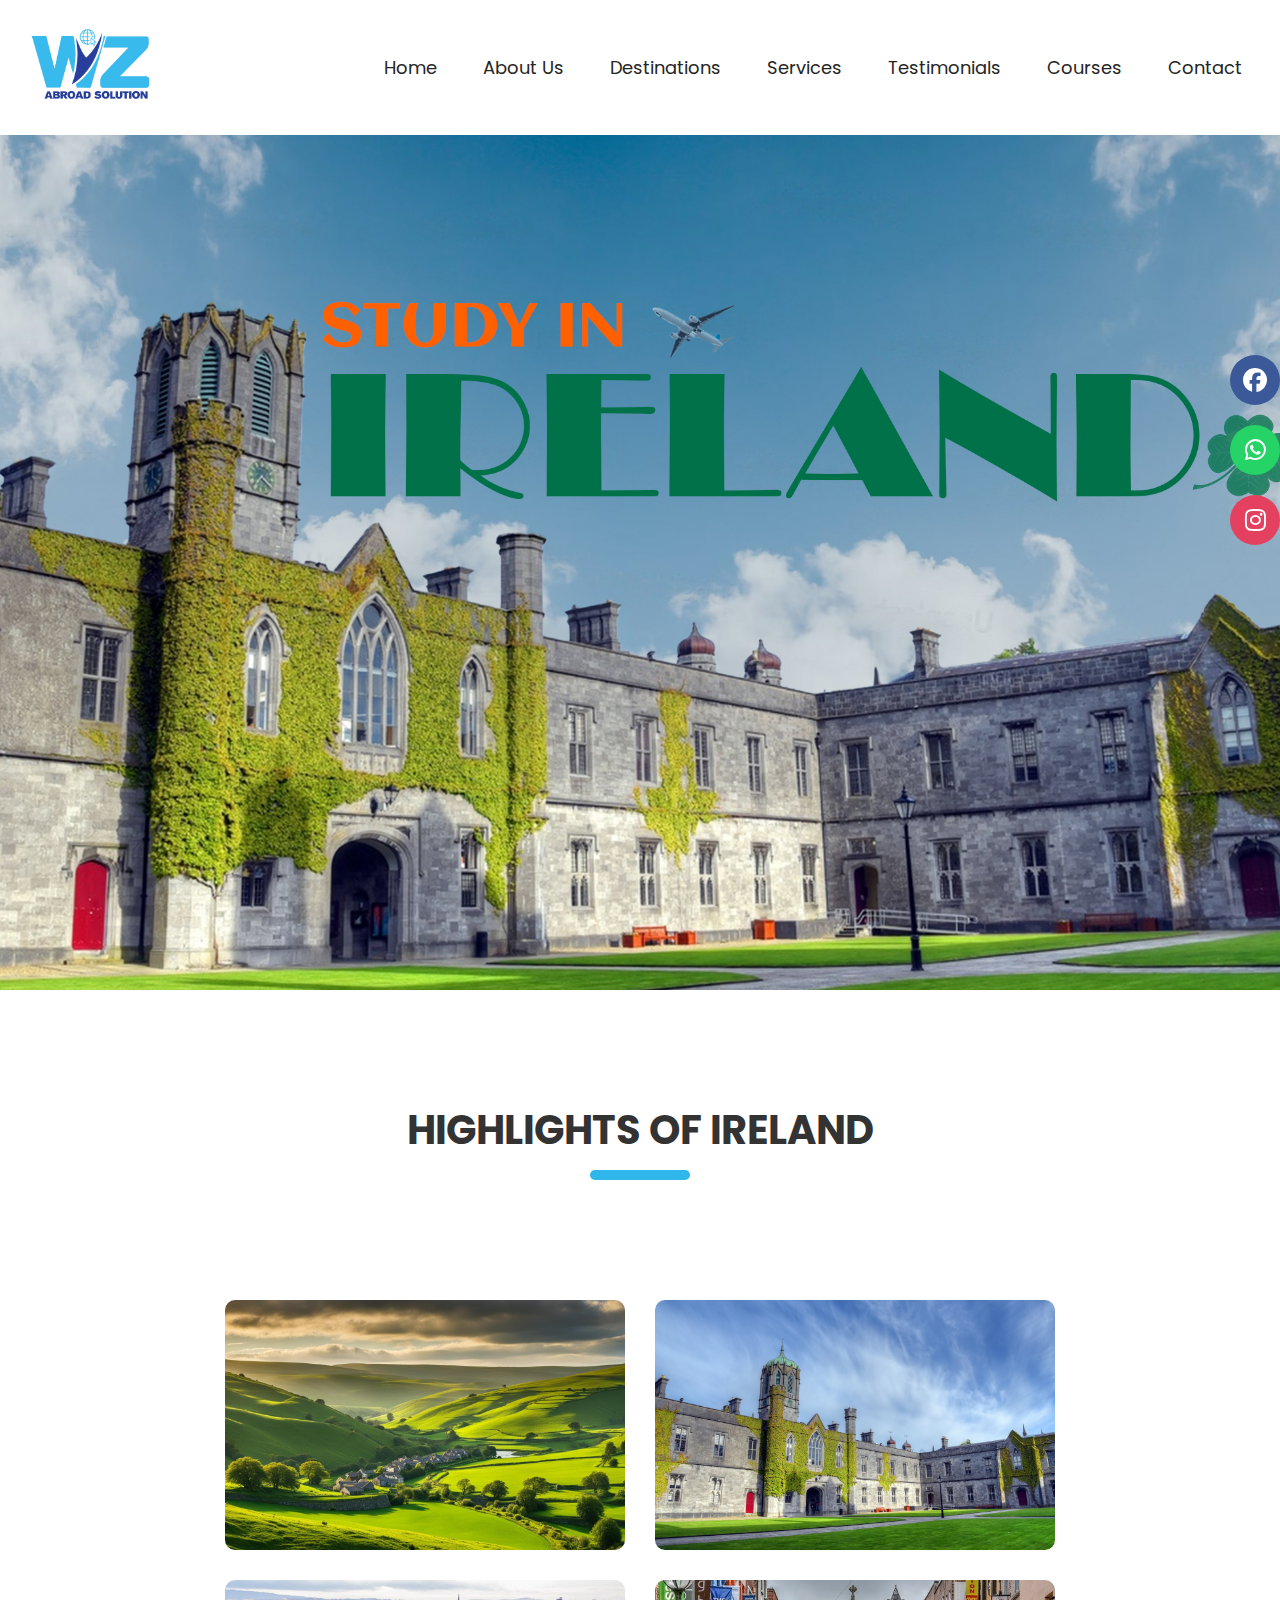
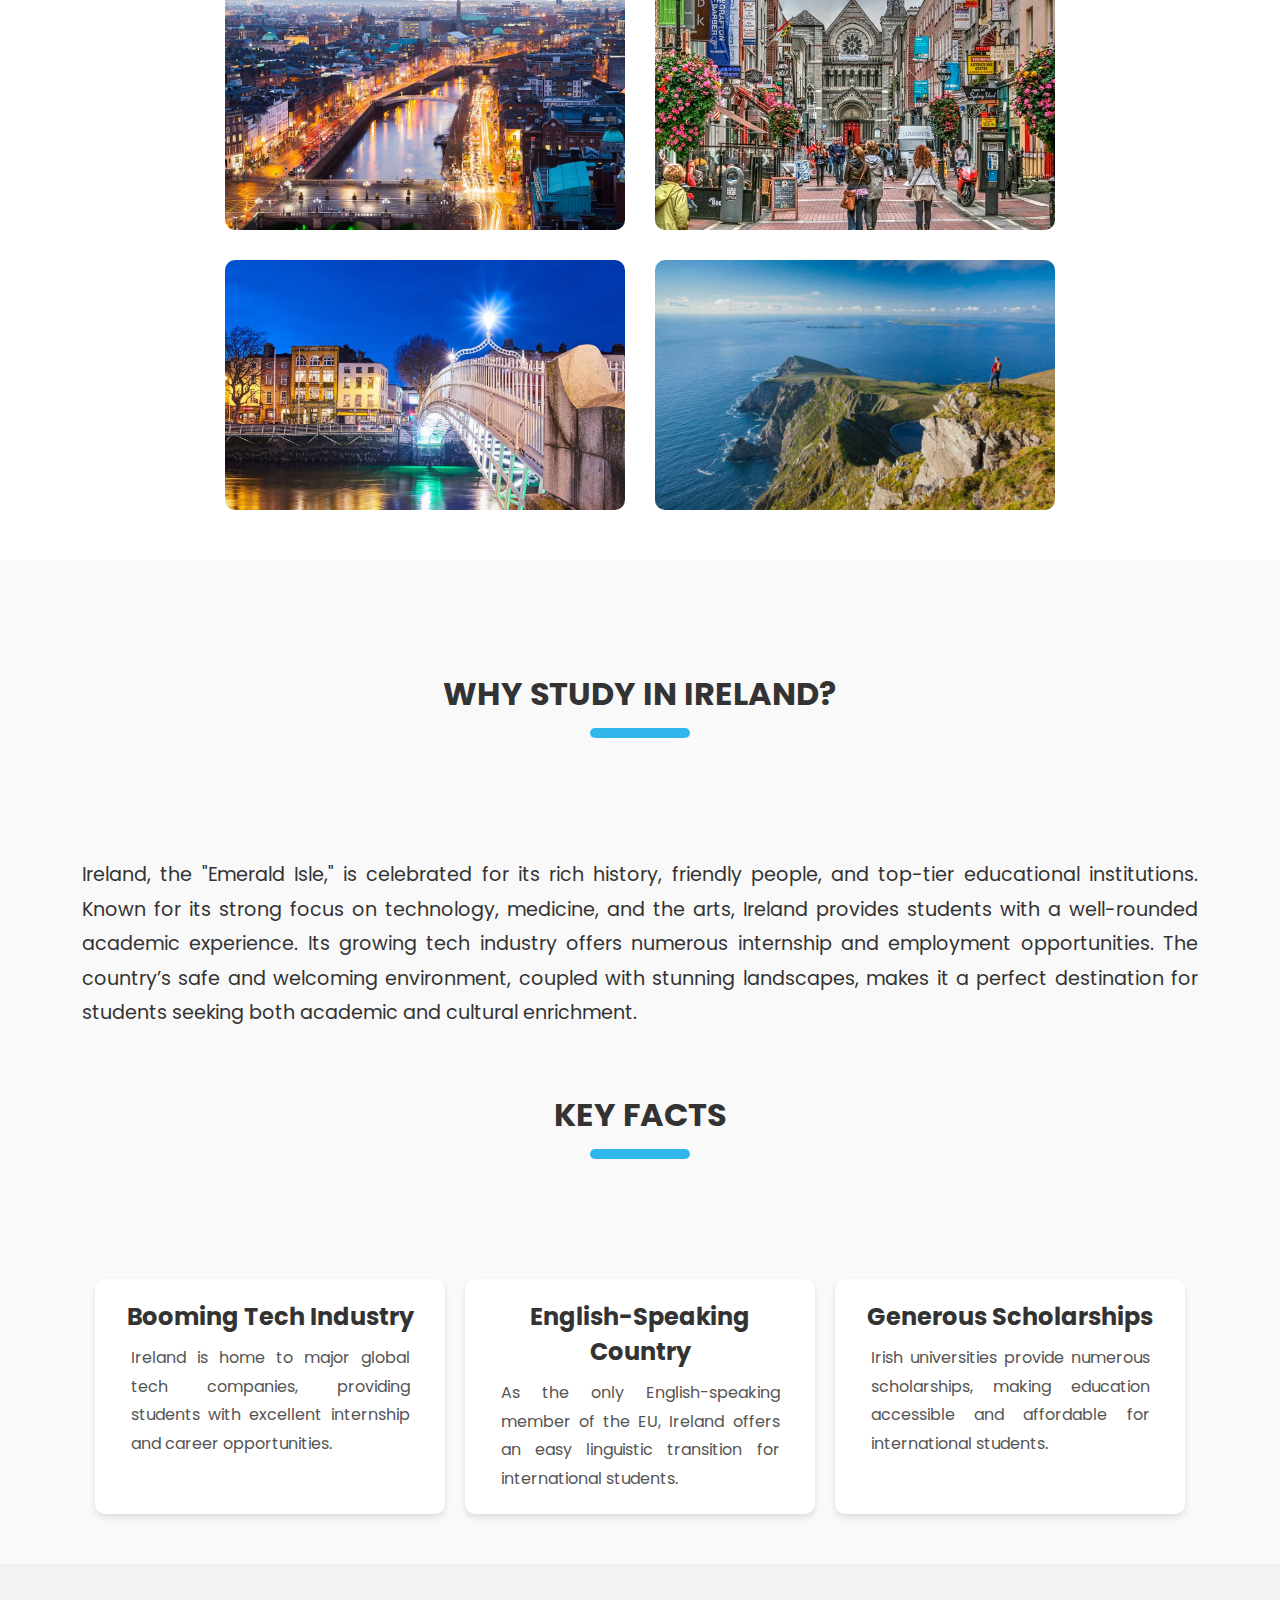
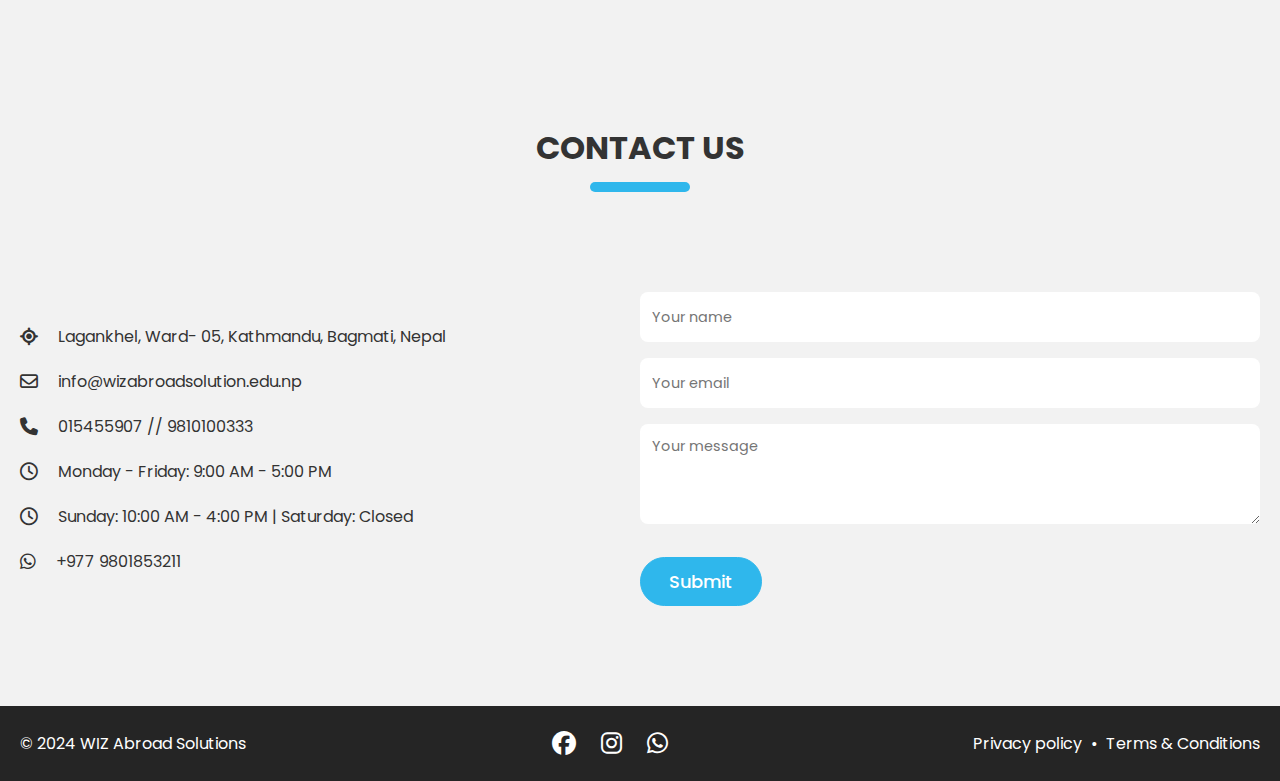
<file: ireland.html>
<!DOCTYPE html>
<html lang="en">
<head>
    <meta charset="UTF-8">
    <meta name="viewport" content="width=device-width, initial-scale=1.0">
    <title>Study in Ireland</title>

    <link rel="stylesheet" href="https://cdnjs.cloudflare.com/ajax/libs/font-awesome/6.6.0/css/all.min.css" />
    <link rel="stylesheet" href="style.css" />
    <link rel="stylesheet" href="ire.css" />

    <link rel="icon" href="./images/favicon.ico" type="image/x-icon">
      <!-- browser compatibility -->
    <link rel="shortcut icon" href="./images/favicon.ico" type="image/x-icon">
</head>
<body>
    <header>
        <nav class="navbar">
            <a href="index.html" class="nav-logo">
                <img src="./images/wizlogo.jpg" alt="Logo">
            </a>
            <ul class="nav-service">
              <button id="service-close-button" class="fas fa-times"></button>
              
                <li class="nav-item">
                    <a href="index.html" class="nav-link">Home</a>
                </li>
                <li class="nav-item">
                    <a href="index.html#about" class="nav-link">About Us</a>
                </li>
                <li class="nav-item dropdown">
                  <a href="#" class="nav-link">Destinations</a>
                  <ul class="dropdown-menu">
                      <li><a href="uk.html" class="dropdown-link">UK</a></li>
                      <li><a href="australia.html" class="dropdown-link">Australia</a></li>
                      <li><a href="ireland.html" class="dropdown-link">Ireland</a></li>
                      <li><a href="korea.html" class="dropdown-link">Korea</a></li>
                      <li><a href="usa.html" class="dropdown-link">USA</a></li>
                      <li><a href="canada.html" class="dropdown-link">Canada</a></li>
                      <li><a href="newzealand.html" class="dropdown-link">New Zealand</a></li>
                      <li><a href="denmark.html" class="dropdown-link">Denmark</a></li>
                      <li><a href="uae.html" class="dropdown-link">UAE</a></li>
                  </ul>
              </li>
                <li class="nav-item">
                    <a href="index.html#service" class="nav-link">Services</a>
                </li>
                <li class="nav-item">
                    <a href="index.html#testimonials" class="nav-link">Testimonials</a>
                </li>
                <li class="nav-item">
                    <a href="index.html#courses" class="nav-link">Courses</a>
                </li>
                <li class="nav-item">
                    <a href="#contact" class="nav-link">Contact</a>
                </li>
            </ul>
            <button id="service-open-button" class="fas fa-bars"></button>
        </nav>
    </header>

    <main>
        <!-- Vertical Sticky Social Buttons -->
        <div class="vertical-social-buttons">
          <a href="https://www.facebook.com/wizabroadsolution" target="_blank" class="social-button facebook">
            <i class="fa-brands fa-facebook"></i>
          </a>
          <a href="https://wa.me/+9779801853211" target="_blank" class="social-button whatsapp">
            <i class="fa-brands fa-whatsapp"></i>
          </a>
          <a href="https://instagram.com/YOUR_PAGE" target="_blank" class="social-button instagram">
            <i class="fa-brands fa-instagram"></i>
          </a>
        </div>

        <!-- Hero Section -->
        <section class="ire-hero">
            <div class="hero-content">
            </div>
        </section>

        <!-- Image Gallery -->
        <section class="destination-images">
            <h2 class="section-title">Highlights of Ireland</h2>
            <div class="image-gallery">
                <img src="./images/ireland1.jpg" alt="UK Landscape">
                <img src="./images/ireland2.jpg" alt="University Campus">
                <img src="./images/ireland3.jpg" alt="UK Cityscape">
                <img src="./images/ireland4.jpg" alt="UK Landscape">
                <img src="./images/ireland5.jpg" alt="University Campus">
                <img src="./images/ireland6.jpeg" alt="UK Cityscape">
            </div>
        </section>

        <!-- Information Section -->
        <section class="destination-info">
            <h2 class="section-title">Why Study in Ireland?</h2>
            <p>Ireland, the "Emerald Isle," is celebrated for its rich history, friendly people, and top-tier educational institutions. Known for its strong focus on technology, medicine, and the arts, Ireland provides students with a well-rounded academic experience. Its growing tech industry offers numerous internship and employment opportunities. The country’s safe and welcoming environment, coupled with stunning landscapes, makes it a perfect destination for students seeking both academic and cultural enrichment.</p>
            
            <h2 class="section-title">Key Facts</h2>
            <div class="info-cards">
                <div class="info-card">
                    <h3>Booming Tech Industry</h3>
                    <p>Ireland is home to major global tech companies, providing students with excellent internship and career opportunities.</p>
                </div>
                <div class="info-card">
                    <h3>English-Speaking Country</h3>
                    <p>As the only English-speaking member of the EU, Ireland offers an easy linguistic transition for international students.</p>
                </div>
                <div class="info-card">
                    <h3>Generous Scholarships</h3>
                    <p>Irish universities provide numerous scholarships, making education accessible and affordable for international students.
                    </p>
                </div>
        </section>

        <!-- Contact section -->
        <section class="contact-section" id="contact">
          <h2 class="section-title">Contact Us</h2>
          <div class="section-content">
            <ul class="contact-info-list">
              <li class="contact-info">
                <i class="fa-solid fa-location-crosshairs"></i>
                <p>Lagankhel, Ward- 05, Kathmandu, Bagmati, Nepal</p>
              </li>
              <li class="contact-info">
                <i class="fa-regular fa-envelope"></i>
                <p>info@wizabroadsolution.edu.np</p>
              </li>
              <li class="contact-info">
                <i class="fa-solid fa-phone"></i>
                <p>015455907 // 9810100333</p>
              </li>
              <li class="contact-info">
                <i class="fa-regular fa-clock"></i>
                <p>Monday - Friday: 9:00 AM - 5:00 PM</p>
              </li>
              <li class="contact-info">
                <i class="fa-regular fa-clock"></i>
                <p>Sunday: 10:00 AM - 4:00 PM | Saturday: Closed</p>
              </li>
              <li class="contact-info">
                <i class="fa-brands fa-whatsapp"></i>
                <p>+977 9801853211</p>
              </li>
            </ul>
            <form id="contactForm" class="contact-form">
              <input
                type="text"
                id="name"
                placeholder="Your name"
                class="form-input"
                required
              />
              <input
                type="email"
                id="email"
                placeholder="Your email"
                class="form-input"
                required
              />
              <textarea
                id="message"
                placeholder="Your message"
                class="form-input"
                required
              ></textarea>
              <button type="submit" class="button submit-button">Submit</button>
            </form>
            <p id="form-status" style="display: none;"></p>
          </div>
        </section>

        <footer class="footer-section">
            <div class="section-content">
            <p class="copyright-text">© 2024 WIZ Abroad Solutions</p>
            <div class="social-link-list">
                <a href="#" class="social-link"><i class="fa-brands fa-facebook"></i></a>
                <a href="#" class="social-link"><i class="fa-brands fa-instagram"></i></a>
                <a href="https://wa.me/+9779801853211" class="social-link" target="_blank">
                  <i class="fa-brands fa-whatsapp"></i>
                </a>
            </div>
            <p class="policy-text">
                <a href="#" class="policy-link">Privacy policy</a>
                <span class="separator">•</span>
                <a href="#" class="policy-link">Terms & Conditions</a>
            </p>
            </div>
        </footer>
    </main>
    
    <script>
      const navbarLinks = document.querySelectorAll(".nav-service .nav-link");
      const serviceOpenButton = document.querySelector("#service-open-button");
      const serviceCloseButton = document.querySelector("#service-close-button");

      serviceOpenButton.addEventListener("click", () => {
        // Toggle mobile service visibility
        document.body.classList.toggle("show-mobile-service");
      });

      // Close service when the close button is clicked
      serviceCloseButton.addEventListener("click", () => serviceOpenButton.click());

      // Close service when nav link is clicked
      navbarLinks.forEach((link) => {
        link.addEventListener("click", () => serviceOpenButton.click());
      });

      document.querySelectorAll('.nav-item.dropdown > .nav-link').forEach(link => {
        link.addEventListener('click', e => {
            e.preventDefault(); // Prevent default link behavior
            const parent = link.parentElement;
            parent.classList.toggle('active'); // Toggle dropdown visibility
        });
      });

      window.fbAsyncInit = function() {
        FB.init({
          appId: 'YOUR_APP_ID', // Replace with your App ID
          autoLogAppEvents: true,
          xfbml: true,
          version: 'v16.0'
        });
      };      

    </script>
</body>
</html>
</file>
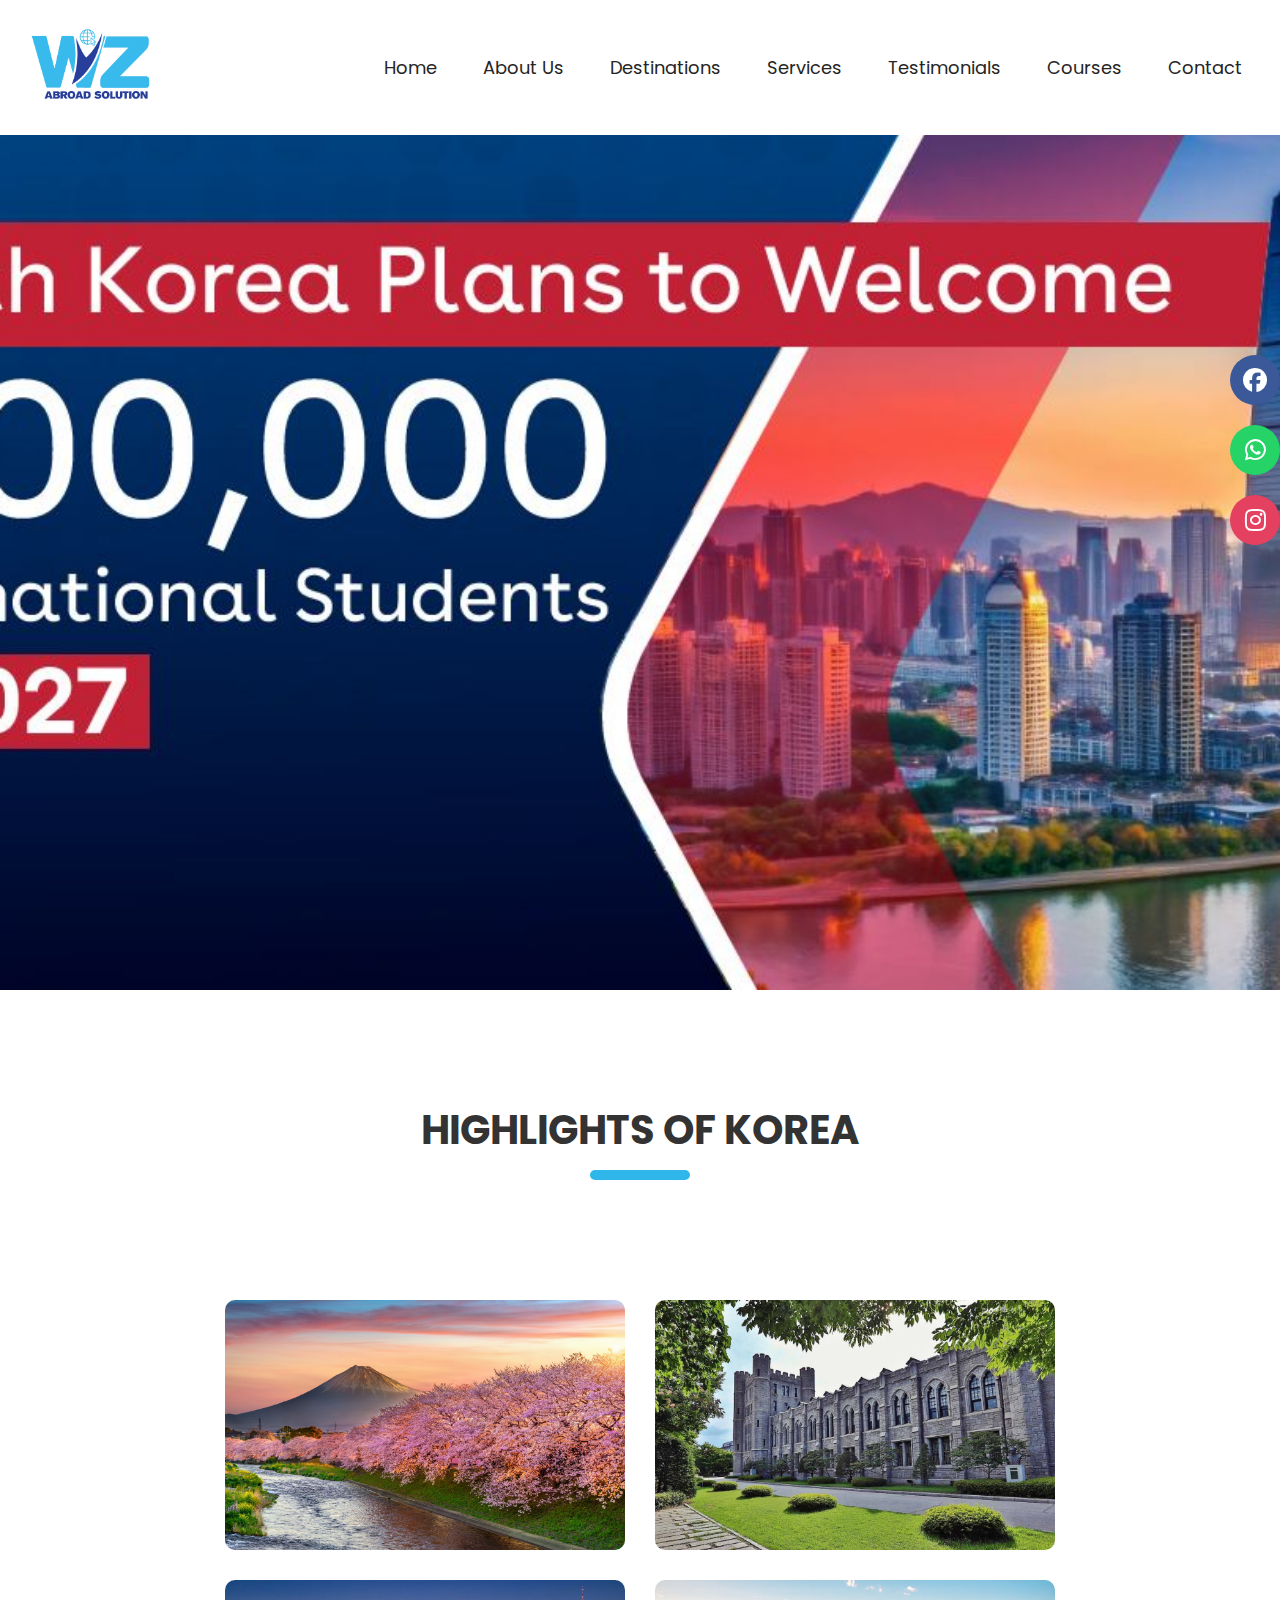
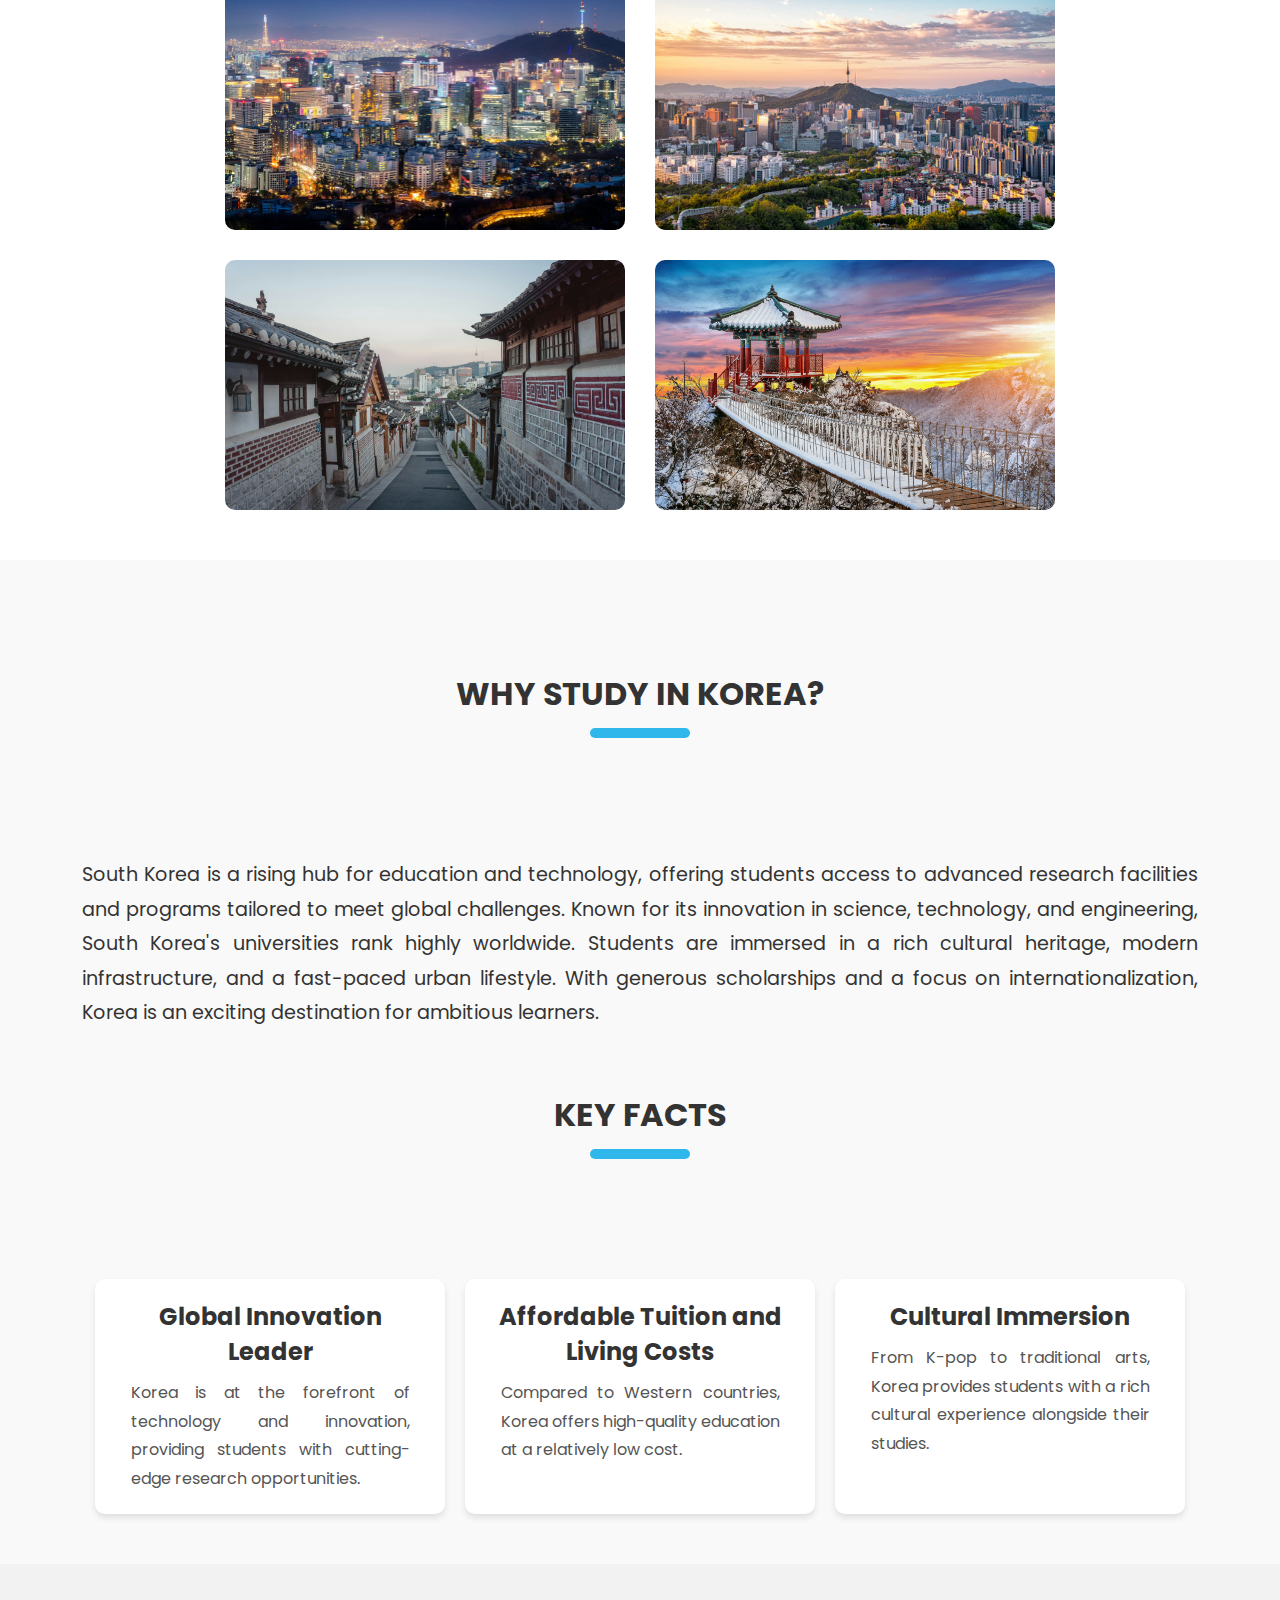
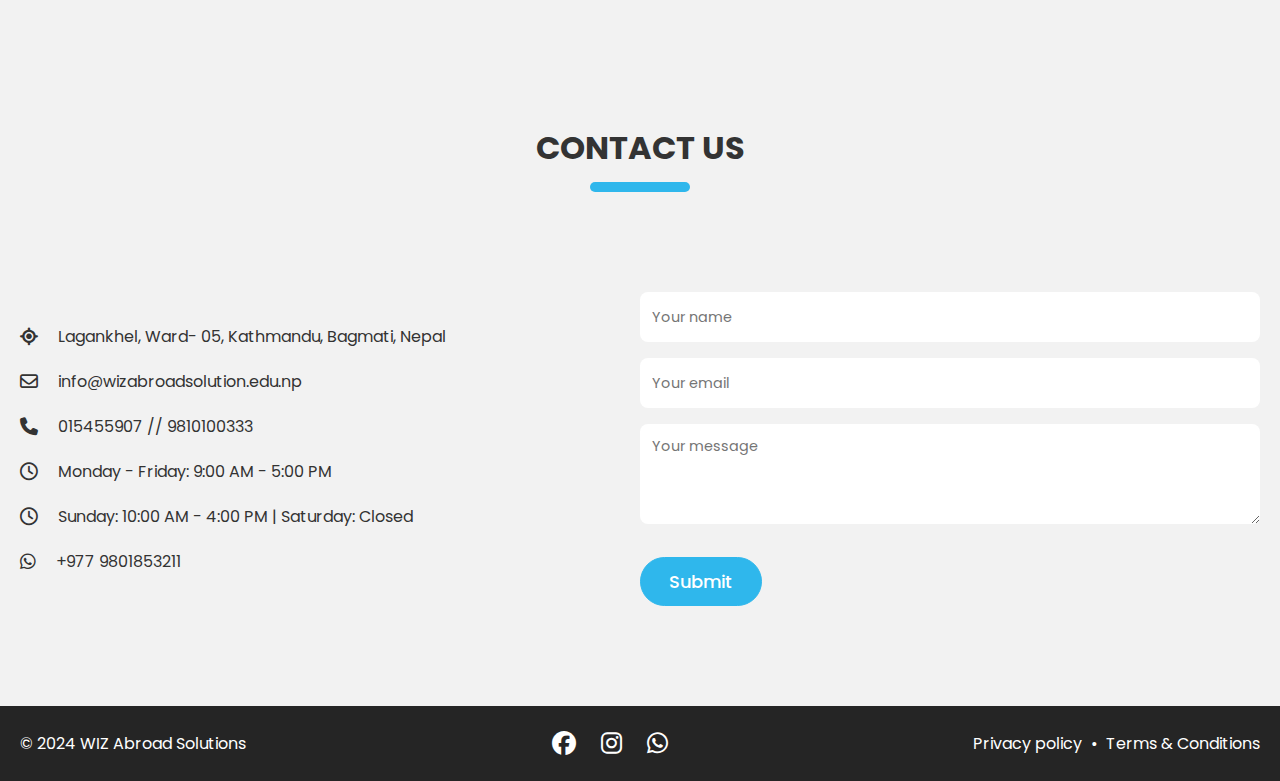
<file: korea.html>
<!DOCTYPE html>
<html lang="en">
<head>
    <meta charset="UTF-8">
    <meta name="viewport" content="width=device-width, initial-scale=1.0">
    <title>Study in Korea</title>

    <link rel="stylesheet" href="https://cdnjs.cloudflare.com/ajax/libs/font-awesome/6.6.0/css/all.min.css" />
    <link rel="stylesheet" href="style.css" />
    <link rel="stylesheet" href="korea.css" />

    <link rel="icon" href="./images/favicon.ico" type="image/x-icon">
      <!-- browser compatibility -->
    <link rel="shortcut icon" href="./images/favicon.ico" type="image/x-icon">
</head>
<body>
    <header>
        <nav class="navbar">
            <a href="index.html" class="nav-logo">
                <img src="./images/wizlogo.jpg" alt="Logo">
            </a>
            <ul class="nav-service">
              <button id="service-close-button" class="fas fa-times"></button>
              
                <li class="nav-item">
                    <a href="index.html" class="nav-link">Home</a>
                </li>
                <li class="nav-item">
                    <a href="index.html#about" class="nav-link">About Us</a>
                </li>
                <li class="nav-item dropdown">
                  <a href="#" class="nav-link">Destinations</a>
                  <ul class="dropdown-menu">
                      <li><a href="uk.html" class="dropdown-link">UK</a></li>
                      <li><a href="australia.html" class="dropdown-link">Australia</a></li>
                      <li><a href="ireland.html" class="dropdown-link">Ireland</a></li>
                      <li><a href="korea.html" class="dropdown-link">Korea</a></li>
                      <li><a href="usa.html" class="dropdown-link">USA</a></li>
                      <li><a href="canada.html" class="dropdown-link">Canada</a></li>
                      <li><a href="newzealand.html" class="dropdown-link">New Zealand</a></li>
                      <li><a href="denmark.html" class="dropdown-link">Denmark</a></li>
                      <li><a href="uae.html" class="dropdown-link">UAE</a></li>
                  </ul>
              </li>
                <li class="nav-item">
                    <a href="index.html#service" class="nav-link">Services</a>
                </li>
                <li class="nav-item">
                    <a href="index.html#testimonials" class="nav-link">Testimonials</a>
                </li>
                <li class="nav-item">
                    <a href="index.html#courses" class="nav-link">Courses</a>
                </li>
                <li class="nav-item">
                    <a href="#contact" class="nav-link">Contact</a>
                </li>
            </ul>
            <button id="service-open-button" class="fas fa-bars"></button>
        </nav>
    </header>

    <main>
        <!-- Vertical Sticky Social Buttons -->
        <div class="vertical-social-buttons">
          <a href="https://www.facebook.com/wizabroadsolution" target="_blank" class="social-button facebook">
            <i class="fa-brands fa-facebook"></i>
          </a>
          <a href="https://wa.me/+9779801853211" target="_blank" class="social-button whatsapp">
            <i class="fa-brands fa-whatsapp"></i>
          </a>
          <a href="https://instagram.com/YOUR_PAGE" target="_blank" class="social-button instagram">
            <i class="fa-brands fa-instagram"></i>
          </a>
        </div>
        
        <!-- Hero Section -->
        <section class="korea-hero">
            <div class="hero-content">
            </div>
        </section>

        <!-- Image Gallery -->
        <section class="destination-images">
            <h2 class="section-title">Highlights of Korea</h2>
            <div class="image-gallery">
                <img src="images/korea1.jpg" alt="UK Landscape">
                <img src="images/korea2.jpg" alt="University Campus">
                <img src="images/korea3.jpg" alt="UK Cityscape">
                <img src="images/korea4.jpg" alt="UK Landscape">
                <img src="images/korea5.jpeg" alt="University Campus">
                <img src="images/korea6.jpeg" alt="UK Cityscape">
            </div>
        </section>

        <!-- Information Section -->
        <section class="destination-info">
            <h2 class="section-title">Why Study in Korea?</h2>
            <p>South Korea is a rising hub for education and technology, offering students access to advanced research facilities and programs tailored to meet global challenges. Known for its innovation in science, technology, and engineering, South Korea's universities rank highly worldwide. Students are immersed in a rich cultural heritage, modern infrastructure, and a fast-paced urban lifestyle. With generous scholarships and a focus on internationalization, Korea is an exciting destination for ambitious learners.</p>
            
            <h2 class="section-title">Key Facts</h2>
            <div class="info-cards">
                <div class="info-card">
                    <h3>Global Innovation Leader</h3>
                    <p>Korea is at the forefront of technology and innovation, providing students with cutting-edge research opportunities.</p>
                </div>
                <div class="info-card">
                    <h3>Affordable Tuition and Living Costs</h3>
                    <p>Compared to Western countries, Korea offers high-quality education at a relatively low cost.</p>
                </div>
                <div class="info-card">
                    <h3>Cultural Immersion</h3>
                    <p>From K-pop to traditional arts, Korea provides students with a rich cultural experience alongside their studies.</p>
                </div>
        </section>

        <!-- Contact section -->
        <section class="contact-section" id="contact">
          <h2 class="section-title">Contact Us</h2>
          <div class="section-content">
            <ul class="contact-info-list">
              <li class="contact-info">
                <i class="fa-solid fa-location-crosshairs"></i>
                <p>Lagankhel, Ward- 05, Kathmandu, Bagmati, Nepal</p>
              </li>
              <li class="contact-info">
                <i class="fa-regular fa-envelope"></i>
                <p>info@wizabroadsolution.edu.np</p>
              </li>
              <li class="contact-info">
                <i class="fa-solid fa-phone"></i>
                <p>015455907 // 9810100333</p>
              </li>
              <li class="contact-info">
                <i class="fa-regular fa-clock"></i>
                <p>Monday - Friday: 9:00 AM - 5:00 PM</p>
              </li>
              <li class="contact-info">
                <i class="fa-regular fa-clock"></i>
                <p>Sunday: 10:00 AM - 4:00 PM | Saturday: Closed</p>
              </li>
              <li class="contact-info">
                <i class="fa-brands fa-whatsapp"></i>
                <p>+977 9801853211</p>
              </li>
            </ul>
            <form id="contactForm" class="contact-form">
              <input
                type="text"
                id="name"
                placeholder="Your name"
                class="form-input"
                required
              />
              <input
                type="email"
                id="email"
                placeholder="Your email"
                class="form-input"
                required
              />
              <textarea
                id="message"
                placeholder="Your message"
                class="form-input"
                required
              ></textarea>
              <button type="submit" class="button submit-button">Submit</button>
            </form>
            <p id="form-status" style="display: none;"></p>
          </div>
        </section>

        <footer class="footer-section">
            <div class="section-content">
            <p class="copyright-text">© 2024 WIZ Abroad Solutions</p>
            <div class="social-link-list">
                <a href="#" class="social-link"><i class="fa-brands fa-facebook"></i></a>
                <a href="#" class="social-link"><i class="fa-brands fa-instagram"></i></a>
                <a href="https://wa.me/+9779801853211" class="social-link" target="_blank">
                  <i class="fa-brands fa-whatsapp"></i>
                </a>
            </div>
            <p class="policy-text">
                <a href="#" class="policy-link">Privacy policy</a>
                <span class="separator">•</span>
                <a href="#" class="policy-link">Terms & Conditions</a>
            </p>
            </div>
        </footer>
    </main>
    
    <script>
      const navbarLinks = document.querySelectorAll(".nav-service .nav-link");
      const serviceOpenButton = document.querySelector("#service-open-button");
      const serviceCloseButton = document.querySelector("#service-close-button");

      serviceOpenButton.addEventListener("click", () => {
        // Toggle mobile service visibility
        document.body.classList.toggle("show-mobile-service");
      });

      // Close service when the close button is clicked
      serviceCloseButton.addEventListener("click", () => serviceOpenButton.click());

      // Close service when nav link is clicked
      navbarLinks.forEach((link) => {
        link.addEventListener("click", () => serviceOpenButton.click());
      });

      document.querySelectorAll('.nav-item.dropdown > .nav-link').forEach(link => {
        link.addEventListener('click', e => {
            e.preventDefault(); // Prevent default link behavior
            const parent = link.parentElement;
            parent.classList.toggle('active'); // Toggle dropdown visibility
        });
      });

      window.fbAsyncInit = function() {
        FB.init({
          appId: 'YOUR_APP_ID', // Replace with your App ID
          autoLogAppEvents: true,
          xfbml: true,
          version: 'v16.0'
        });
      };      

    </script>
</body>
</html>
</file>
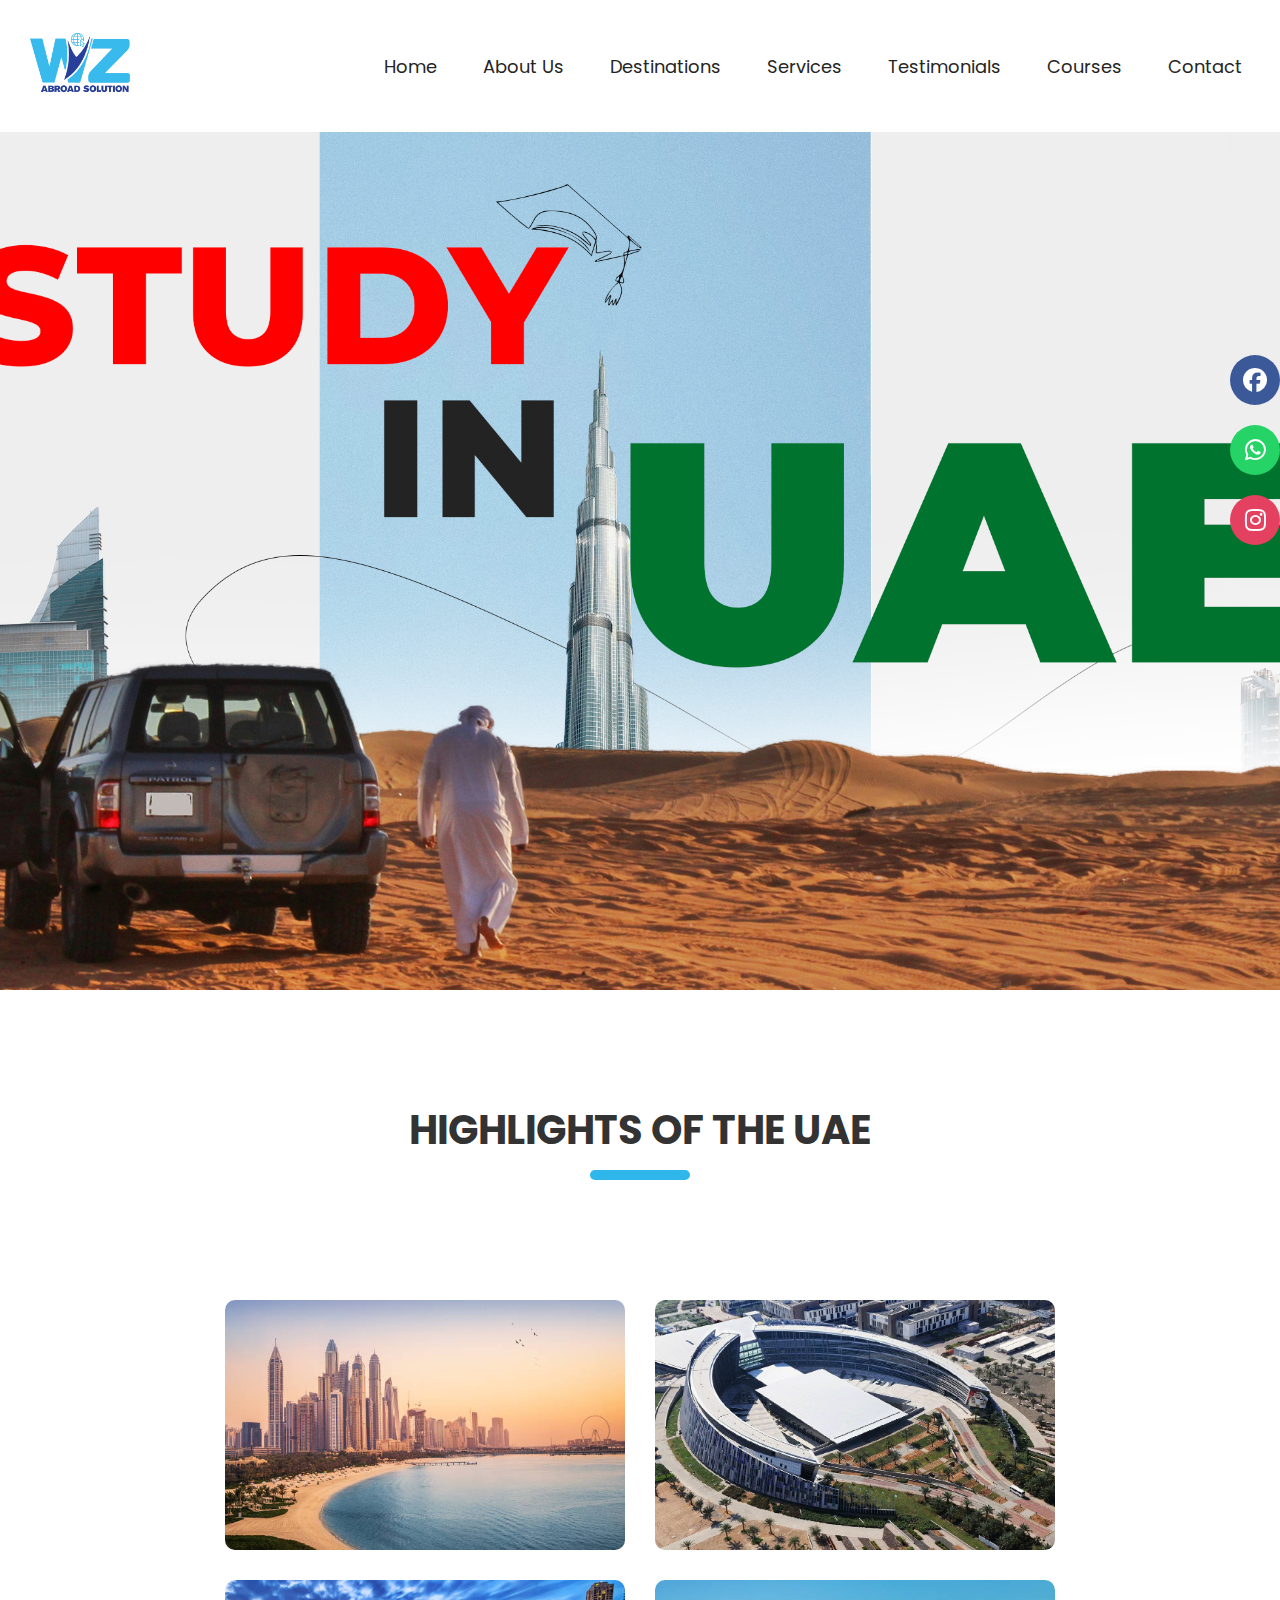
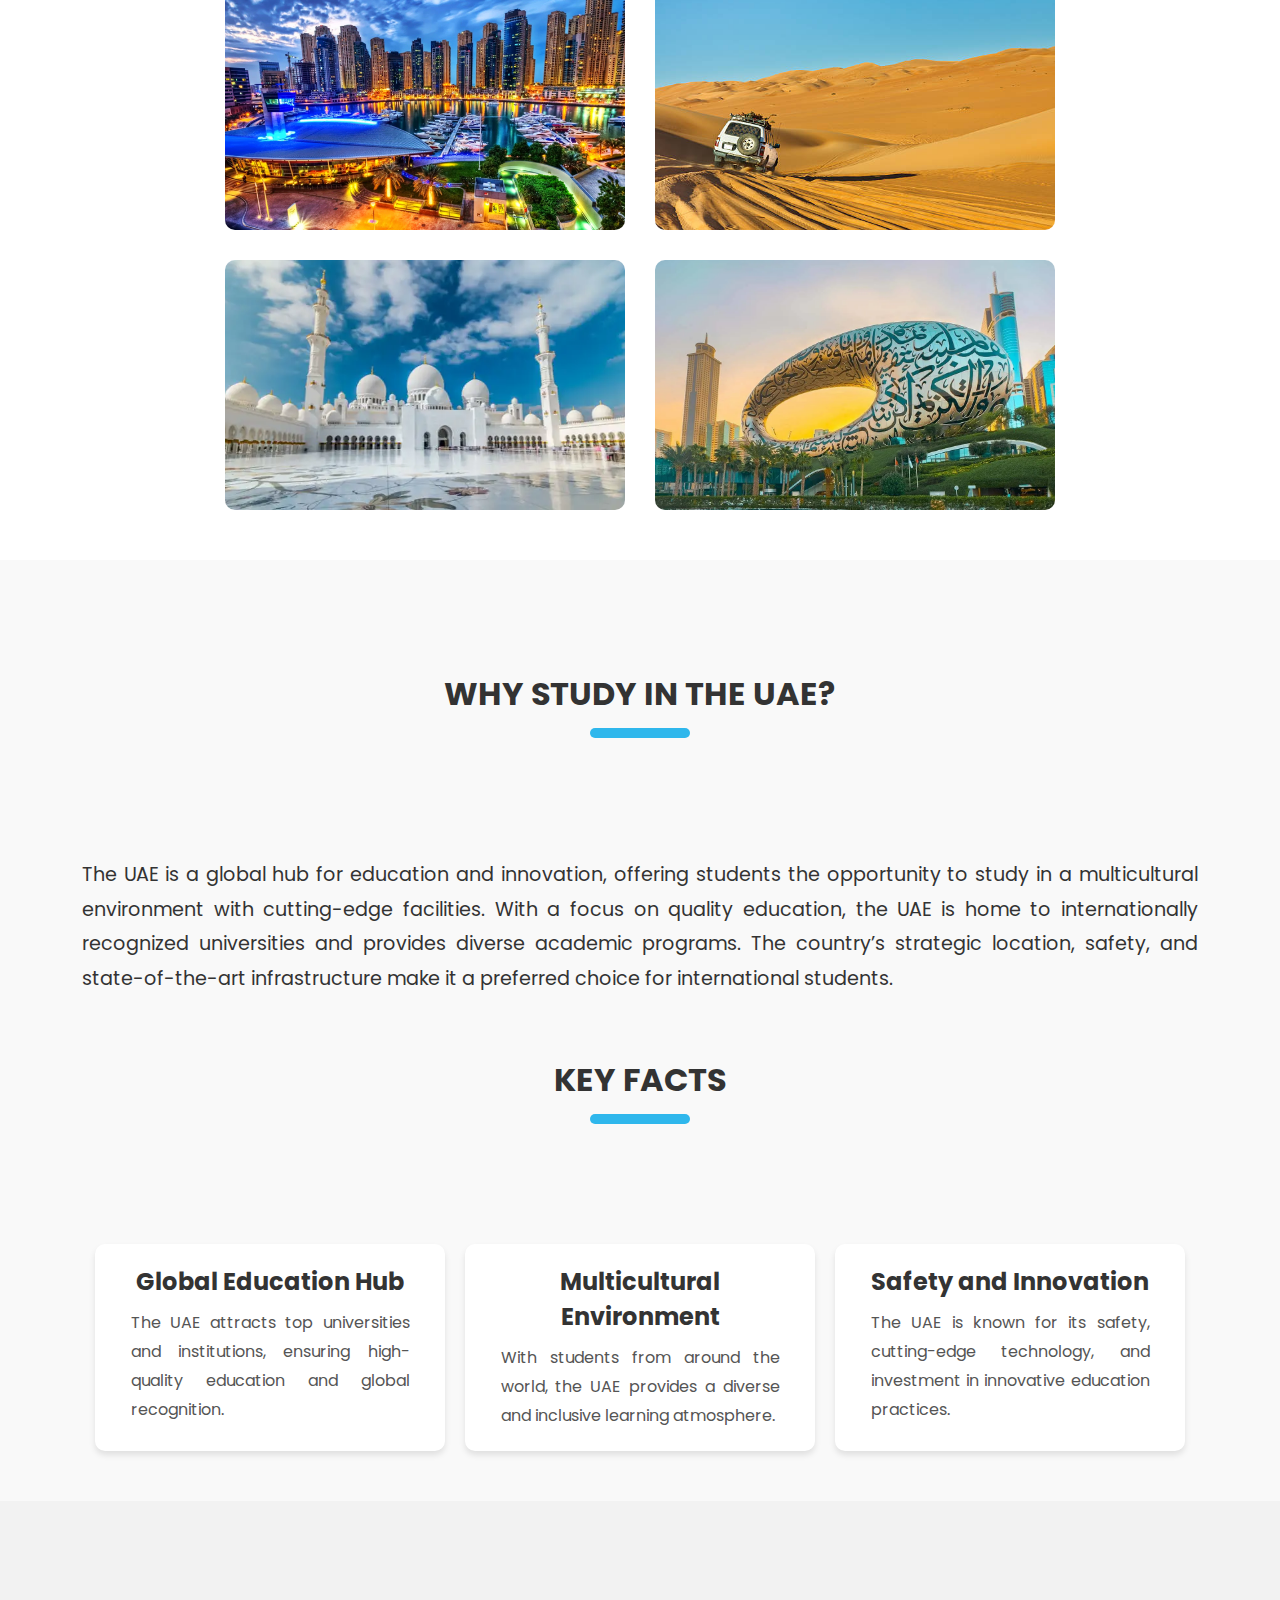
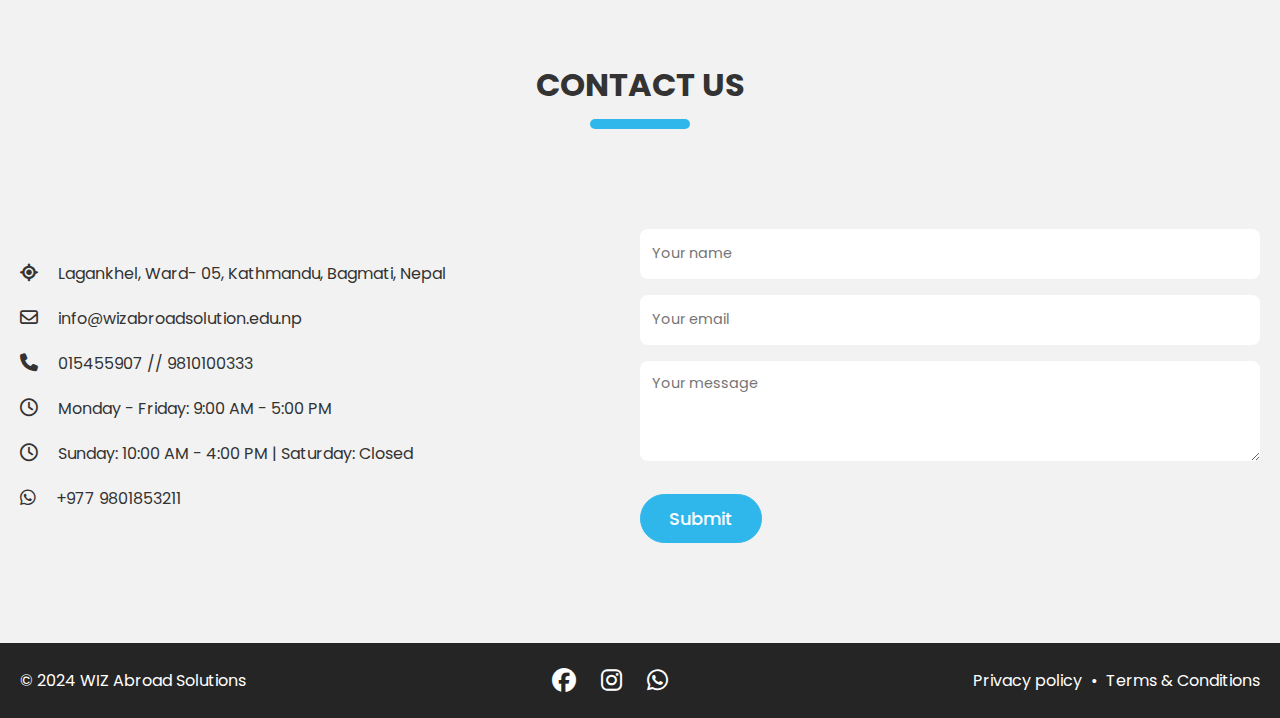
<file: uae.html>
<!DOCTYPE html>
<html lang="en">
<head>
    <meta charset="UTF-8">
    <meta name="viewport" content="width=device-width, initial-scale=1.0">
    <title>Study in the UAE</title>  

    <link rel="stylesheet" href="https://cdnjs.cloudflare.com/ajax/libs/font-awesome/6.6.0/css/all.min.css" />
    <link rel="stylesheet" href="style.css" />
    <link rel="stylesheet" href="uae.css" />

    <link rel="icon" href="./images/favicon.ico" type="image/x-icon">
    <link rel="shortcut icon" href="./images/favicon.ico" type="image/x-icon">
</head>
<body>
    <header>
        <nav class="navbar">
            <a href="index.html" class="nav-logo">
                <img src="./images/wizlogo.jpg" alt="Logo">
            </a>
            <ul class="nav-service">
              <button id="service-close-button" class="fas fa-times"></button>
              
                <li class="nav-item">
                    <a href="index.html" class="nav-link">Home</a>
                </li>
                <li class="nav-item">
                    <a href="index.html#about" class="nav-link">About Us</a>
                </li>
                <li class="nav-item dropdown">
                  <a href="#" class="nav-link">Destinations</a>
                  <ul class="dropdown-menu">
                      <li><a href="uk.html" class="dropdown-link">UK</a></li>
                      <li><a href="australia.html" class="dropdown-link">Australia</a></li>
                      <li><a href="ireland.html" class="dropdown-link">Ireland</a></li>
                      <li><a href="korea.html" class="dropdown-link">Korea</a></li>
                      <li><a href="usa.html" class="dropdown-link">USA</a></li>
                      <li><a href="canada.html" class="dropdown-link">Canada</a></li>
                      <li><a href="newzealand.html" class="dropdown-link">New Zealand</a></li>
                      <li><a href="denmark.html" class="dropdown-link">Denmark</a></li>
                      <li><a href="uae.html" class="dropdown-link">UAE</a></li>
                  </ul>
              </li>
                <li class="nav-item">
                    <a href="index.html#service" class="nav-link">Services</a>
                </li>
                <li class="nav-item">
                    <a href="index.html#testimonials" class="nav-link">Testimonials</a>
                </li>
                <li class="nav-item">
                    <a href="index.html#courses" class="nav-link">Courses</a>
                </li>
                <li class="nav-item">
                    <a href="#contact" class="nav-link">Contact</a>
                </li>
            </ul>
            <button id="service-open-button" class="fas fa-bars"></button>
        </nav>
    </header>

    <main>
        <!-- Vertical Sticky Social Buttons -->
        <div class="vertical-social-buttons">
          <a href="https://www.facebook.com/wizabroadsolution" target="_blank" class="social-button facebook">
            <i class="fa-brands fa-facebook"></i>
          </a>
          <a href="https://wa.me/+9779801853211" target="_blank" class="social-button whatsapp">
            <i class="fa-brands fa-whatsapp"></i>
          </a>
          <a href="https://instagram.com/YOUR_PAGE" target="_blank" class="social-button instagram">
            <i class="fa-brands fa-instagram"></i>
          </a>
        </div>

        <!-- Hero Section -->
        <section class="uae-hero">
            <div class="hero-content">
            </div>
        </section>

        <!-- Image Gallery -->
        <section class="destination-images">
            <h2 class="section-title">Highlights of the UAE</h2>
            <div class="image-gallery">
                <img src="images/uae1.jpg" alt="UAE Landscape">
                <img src="images/uae2.webp" alt="University Campus">
                <img src="images/uae3.png" alt="UAE Cityscape">
                <img src="images/uae4.jpg" alt="UAE Architecture">
                <img src="images/uae5.webp" alt="University Campus">
                <img src="images/uae6.webp" alt="UAE Cityscape">
            </div>
        </section>

        <!-- Information Section -->
        <section class="destination-info">
            <h2 class="section-title">Why Study in the UAE?</h2>
            <p>The UAE is a global hub for education and innovation, offering students the opportunity to study in a multicultural environment with cutting-edge facilities. With a focus on quality education, the UAE is home to internationally recognized universities and provides diverse academic programs. The country’s strategic location, safety, and state-of-the-art infrastructure make it a preferred choice for international students.</p>
            
            <h2 class="section-title">Key Facts</h2>
            <div class="info-cards">
                <div class="info-card">
                    <h3>Global Education Hub</h3>
                    <p>The UAE attracts top universities and institutions, ensuring high-quality education and global recognition.</p>
                </div>
                <div class="info-card">
                    <h3>Multicultural Environment</h3>
                    <p>With students from around the world, the UAE provides a diverse and inclusive learning atmosphere.</p>
                </div>
                <div class="info-card">
                    <h3>Safety and Innovation</h3>
                    <p>The UAE is known for its safety, cutting-edge technology, and investment in innovative education practices.</p>
                </div>
        </section>

        <!-- Contact section -->
        <section class="contact-section" id="contact">
          <h2 class="section-title">Contact Us</h2>
          <div class="section-content">
            <ul class="contact-info-list">
              <li class="contact-info">
                <i class="fa-solid fa-location-crosshairs"></i>
                <p>Lagankhel, Ward- 05, Kathmandu, Bagmati, Nepal</p>
              </li>
              <li class="contact-info">
                <i class="fa-regular fa-envelope"></i>
                <p>info@wizabroadsolution.edu.np</p>
              </li>
              <li class="contact-info">
                <i class="fa-solid fa-phone"></i>
                <p>015455907 // 9810100333</p>
              </li>
              <li class="contact-info">
                <i class="fa-regular fa-clock"></i>
                <p>Monday - Friday: 9:00 AM - 5:00 PM</p>
              </li>
              <li class="contact-info">
                <i class="fa-regular fa-clock"></i>
                <p>Sunday: 10:00 AM - 4:00 PM | Saturday: Closed</p>
              </li>
              <li class="contact-info">
                <i class="fa-brands fa-whatsapp"></i>
                <p>+977 9801853211</p>
              </li>
            </ul>
            <form id="contactForm" class="contact-form">
              <input
                type="text"
                id="name"
                placeholder="Your name"
                class="form-input"
                required
              />
              <input
                type="email"
                id="email"
                placeholder="Your email"
                class="form-input"
                required
              />
              <textarea
                id="message"
                placeholder="Your message"
                class="form-input"
                required
              ></textarea>
              <button type="submit" class="button submit-button">Submit</button>
            </form>
            <p id="form-status" style="display: none;"></p>
          </div>
        </section>
        

        <footer class="footer-section">
            <div class="section-content">
            <p class="copyright-text">© 2024 WIZ Abroad Solutions</p>
            <div class="social-link-list">
                <a href="#" class="social-link"><i class="fa-brands fa-facebook"></i></a>
                <a href="#" class="social-link"><i class="fa-brands fa-instagram"></i></a>
                <a href="https://wa.me/+9779801853211" class="social-link" target="_blank">
                  <i class="fa-brands fa-whatsapp"></i>
                </a>
            </div>
            <p class="policy-text">
                <a href="#" class="policy-link">Privacy policy</a>
                <span class="separator">•</span>
                <a href="#" class="policy-link">Terms & Conditions</a>
            </p>
            </div>
        </footer>
    </main>
    
    <script>
      const navbarLinks = document.querySelectorAll(".nav-service .nav-link");
      const serviceOpenButton = document.querySelector("#service-open-button");
      const serviceCloseButton = document.querySelector("#service-close-button");

      serviceOpenButton.addEventListener("click", () => {
        document.body.classList.toggle("show-mobile-service");
      });

      serviceCloseButton.addEventListener("click", () => serviceOpenButton.click());

      navbarLinks.forEach((link) => {
        link.addEventListener("click", () => serviceOpenButton.click());
      });

      document.querySelectorAll('.nav-item.dropdown > .nav-link').forEach(link => {
        link.addEventListener('click', e => {
            e.preventDefault(); 
            const parent = link.parentElement;
            parent.classList.toggle('active');
        });
      });

      window.fbAsyncInit = function() {
        FB.init({
          appId: 'YOUR_APP_ID',
          autoLogAppEvents: true,
          xfbml: true,
          version: 'v16.0'
        });
      };      

    </script>
</body>
</html>
</file>
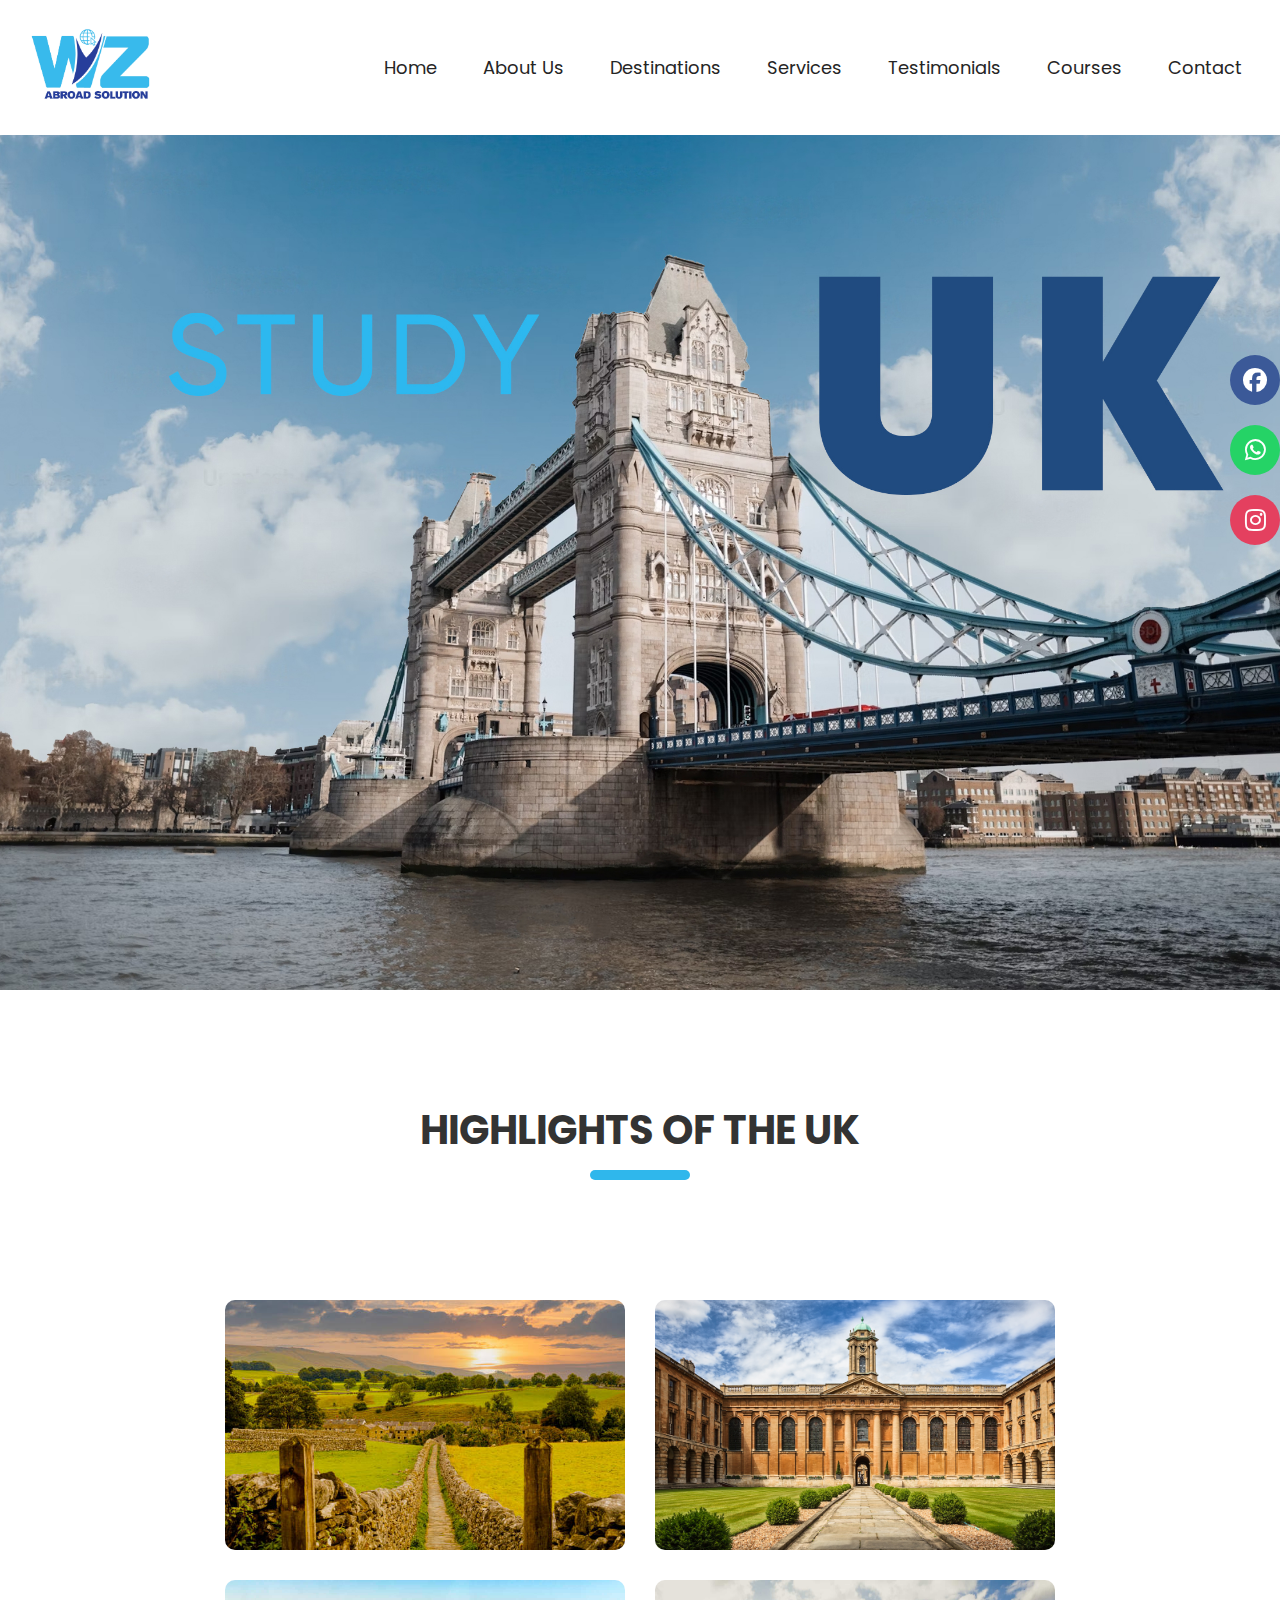
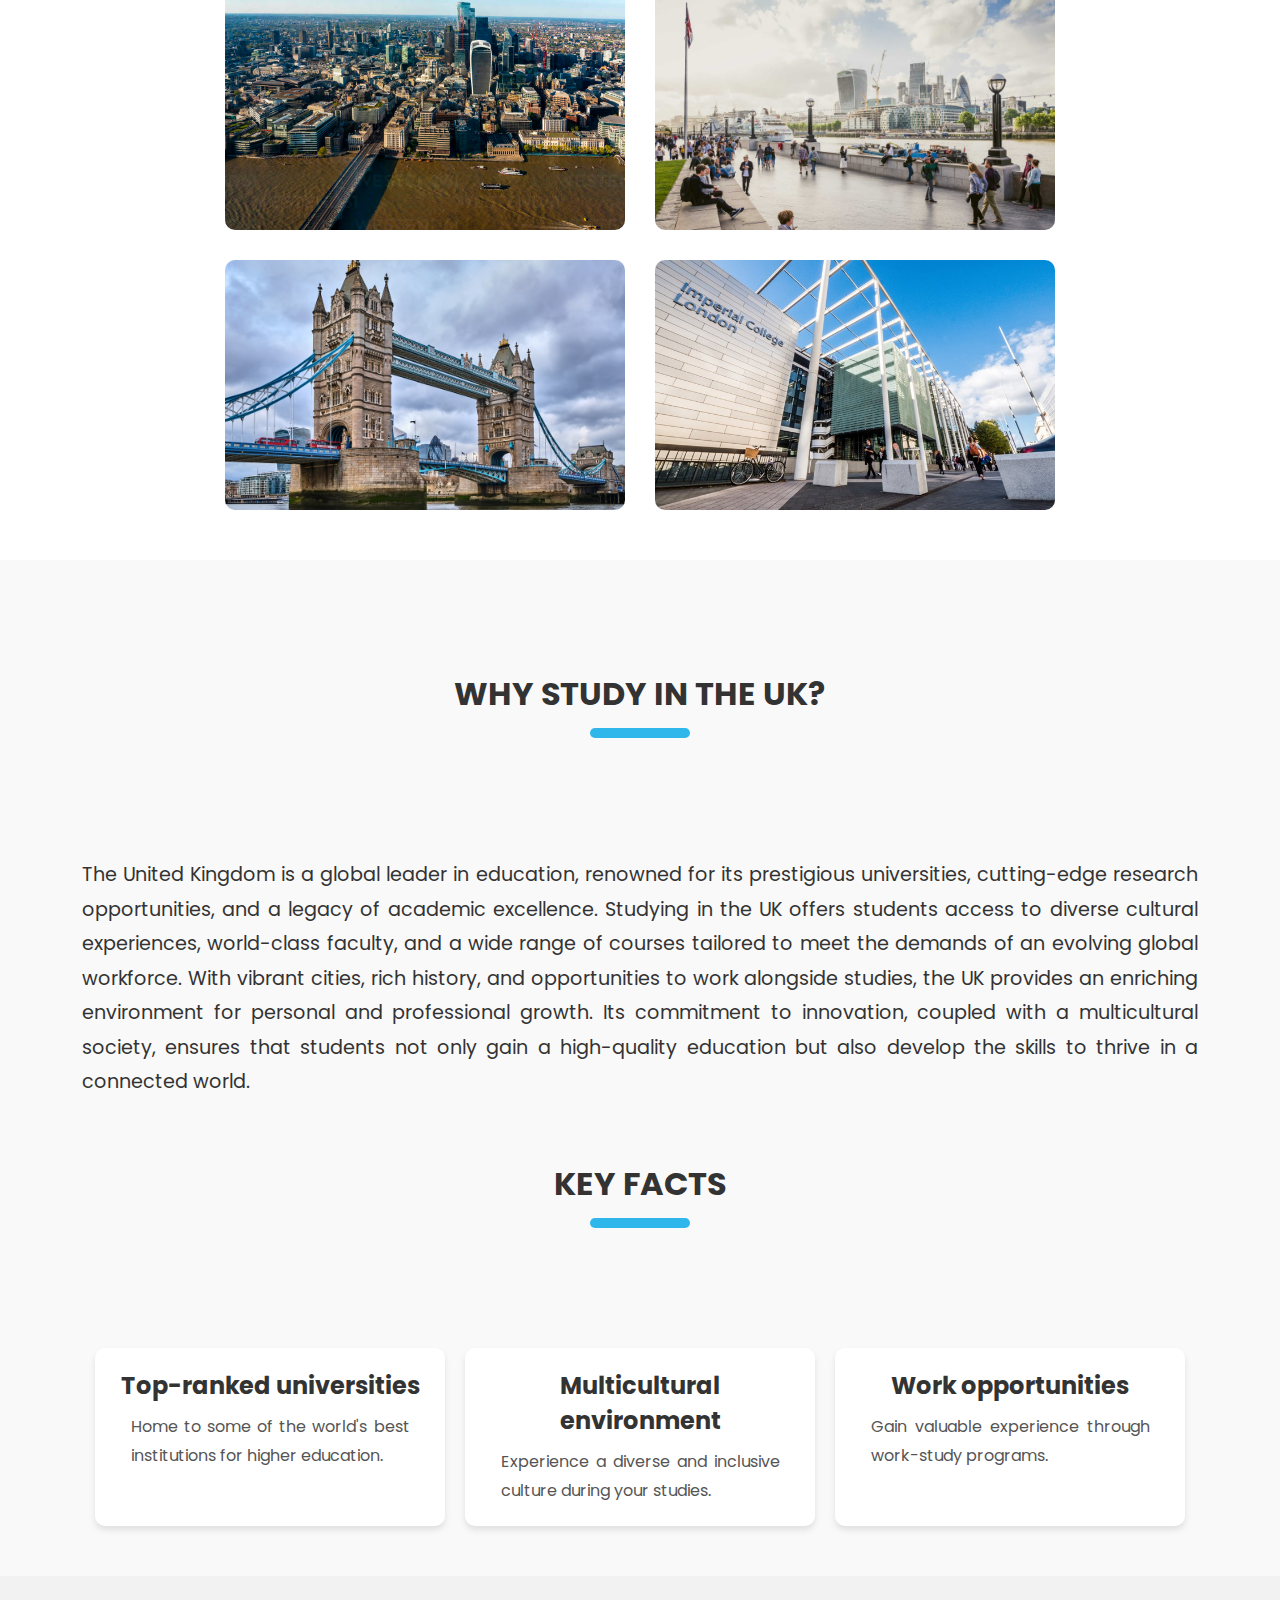
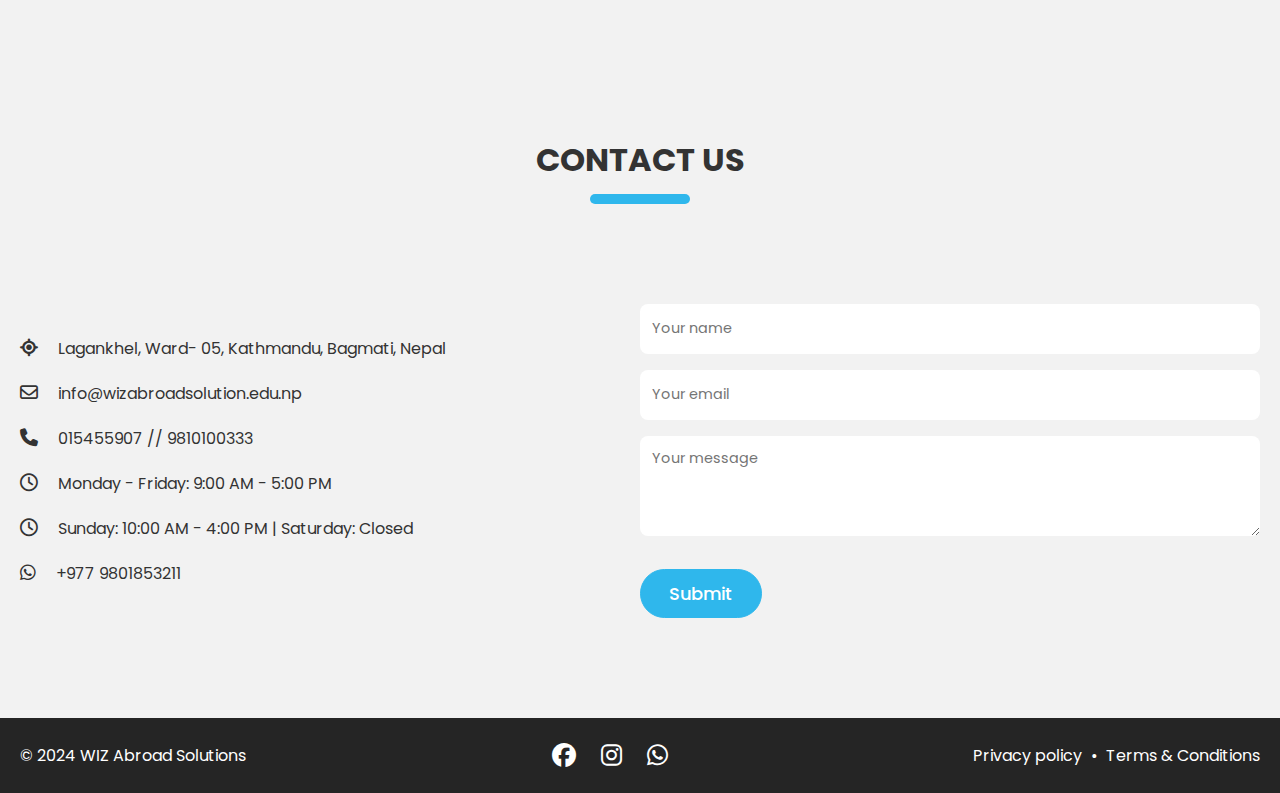
<file: uk.html>
<!DOCTYPE html>
<html lang="en">
<head>
    <meta charset="UTF-8">
    <meta name="viewport" content="width=device-width, initial-scale=1.0">
    <title>Study in the UK</title>

    <link rel="stylesheet" href="https://cdnjs.cloudflare.com/ajax/libs/font-awesome/6.6.0/css/all.min.css" />
    <link rel="stylesheet" href="style.css" />
    <link rel="stylesheet" href="uk.css" />

    <link rel="icon" href="./images/favicon.ico" type="image/x-icon">
      <!-- browser compatibility -->
    <link rel="shortcut icon" href="./images/favicon.ico" type="image/x-icon">
</head>
<body>
    <header>
        <nav class="navbar">
            <a href="index.html" class="nav-logo">
                <img src="./images/wizlogo.jpg" alt="Logo">
            </a>
            <ul class="nav-service">
              <button id="service-close-button" class="fas fa-times"></button>
              
                <li class="nav-item">
                    <a href="index.html" class="nav-link">Home</a>
                </li>
                <li class="nav-item">
                    <a href="index.html#about" class="nav-link">About Us</a>
                </li>
                <li class="nav-item dropdown">
                  <a href="#" class="nav-link">Destinations</a>
                  <ul class="dropdown-menu">
                      <li><a href="uk.html" class="dropdown-link">UK</a></li>
                      <li><a href="australia.html" class="dropdown-link">Australia</a></li>
                      <li><a href="ireland.html" class="dropdown-link">Ireland</a></li>
                      <li><a href="korea.html" class="dropdown-link">Korea</a></li>
                      <li><a href="usa.html" class="dropdown-link">USA</a></li>
                      <li><a href="canada.html" class="dropdown-link">Canada</a></li>
                      <li><a href="newzealand.html" class="dropdown-link">New Zealand</a></li>
                      <li><a href="denmark.html" class="dropdown-link">Denmark</a></li>
                      <li><a href="uae.html" class="dropdown-link">UAE</a></li>
                  </ul>
              </li>
                <li class="nav-item">
                    <a href="index.html#service" class="nav-link">Services</a>
                </li>
                <li class="nav-item">
                    <a href="index.html#testimonials" class="nav-link">Testimonials</a>
                </li>
                <li class="nav-item">
                    <a href="index.html#courses" class="nav-link">Courses</a>
                </li>
                <li class="nav-item">
                    <a href="#contact" class="nav-link">Contact</a>
                </li>
            </ul>
            <button id="service-open-button" class="fas fa-bars"></button>
        </nav>
    </header>

    <main>
        <!-- Vertical Sticky Social Buttons -->
        <div class="vertical-social-buttons">
          <a href="https://www.facebook.com/wizabroadsolution" target="_blank" class="social-button facebook">
            <i class="fa-brands fa-facebook"></i>
          </a>
          <a href="https://wa.me/+9779801853211" target="_blank" class="social-button whatsapp">
            <i class="fa-brands fa-whatsapp"></i>
          </a>
          <a href="https://instagram.com/YOUR_PAGE" target="_blank" class="social-button instagram">
            <i class="fa-brands fa-instagram"></i>
          </a>
        </div>

        <!-- Hero Section -->
        <section class="uk-hero">
            <div class="hero-content">
            </div>
        </section>

        <!-- Image Gallery -->
        <section class="destination-images">
            <h2 class="section-title">Highlights of the UK</h2>
            <div class="image-gallery">
                <img src="images/uk1.jpg" alt="UK Landscape">
                <img src="images/uk2.jpg" alt="University Campus">
                <img src="images/uk3.jpg" alt="UK Cityscape">
                <img src="images/uk4.jpg" alt="UK Landscape">
                <img src="images/uk5.jpg" alt="University Campus">
                <img src="images/uk6.jpg" alt="UK Cityscape">
            </div>
        </section>

        <!-- Information Section -->
        <section class="destination-info">
            <h2 class="section-title">Why Study in the UK?</h2>
            <p>The United Kingdom is a global leader in education, renowned for its prestigious universities, cutting-edge research opportunities, and a legacy of academic excellence. Studying in the UK offers students access to diverse cultural experiences, world-class faculty, and a wide range of courses tailored to meet the demands of an evolving global workforce. With vibrant cities, rich history, and opportunities to work alongside studies, the UK provides an enriching environment for personal and professional growth. Its commitment to innovation, coupled with a multicultural society, ensures that students not only gain a high-quality education but also develop the skills to thrive in a connected world.</p>
            
            <h2 class="section-title">Key Facts</h2>
            <div class="info-cards">
                <div class="info-card">
                    <h3>Top-ranked universities</h3>
                    <p>Home to some of the world's best institutions for higher education.</p>
                </div>
                <div class="info-card">
                    <h3>Multicultural environment</h3>
                    <p>Experience a diverse and inclusive culture during your studies.</p>
                </div>
                <div class="info-card">
                    <h3>Work opportunities</h3>
                    <p>Gain valuable experience through work-study programs.</p>
                </div>
        </section>

        <!-- Contact section -->
        <section class="contact-section" id="contact">
          <h2 class="section-title">Contact Us</h2>
          <div class="section-content">
            <ul class="contact-info-list">
              <li class="contact-info">
                <i class="fa-solid fa-location-crosshairs"></i>
                <p>Lagankhel, Ward- 05, Kathmandu, Bagmati, Nepal</p>
              </li>
              <li class="contact-info">
                <i class="fa-regular fa-envelope"></i>
                <p>info@wizabroadsolution.edu.np</p>
              </li>
              <li class="contact-info">
                <i class="fa-solid fa-phone"></i>
                <p>015455907 // 9810100333</p>
              </li>
              <li class="contact-info">
                <i class="fa-regular fa-clock"></i>
                <p>Monday - Friday: 9:00 AM - 5:00 PM</p>
              </li>
              <li class="contact-info">
                <i class="fa-regular fa-clock"></i>
                <p>Sunday: 10:00 AM - 4:00 PM | Saturday: Closed</p>
              </li>
              <li class="contact-info">
                <i class="fa-brands fa-whatsapp"></i>
                <p>+977 9801853211</p>
              </li>
            </ul>
            <form id="contactForm" class="contact-form">
              <input
                type="text"
                id="name"
                placeholder="Your name"
                class="form-input"
                required
              />
              <input
                type="email"
                id="email"
                placeholder="Your email"
                class="form-input"
                required
              />
              <textarea
                id="message"
                placeholder="Your message"
                class="form-input"
                required
              ></textarea>
              <button type="submit" class="button submit-button">Submit</button>
            </form>
            <p id="form-status" style="display: none;"></p>
          </div>
        </section>

        <footer class="footer-section">
            <div class="section-content">
            <p class="copyright-text">© 2024 WIZ Abroad Solutions</p>
            <div class="social-link-list">
                <a href="#" class="social-link"><i class="fa-brands fa-facebook"></i></a>
                <a href="#" class="social-link"><i class="fa-brands fa-instagram"></i></a>
                <a href="https://wa.me/+9779801853211" class="social-link" target="_blank">
                  <i class="fa-brands fa-whatsapp"></i>
                </a>
            </div>
            <p class="policy-text">
                <a href="#" class="policy-link">Privacy policy</a>
                <span class="separator">•</span>
                <a href="#" class="policy-link">Terms & Conditions</a>
            </p>
            </div>
        </footer>
    </main>

    <script>
      const navbarLinks = document.querySelectorAll(".nav-service .nav-link");
      const serviceOpenButton = document.querySelector("#service-open-button");
      const serviceCloseButton = document.querySelector("#service-close-button");

      serviceOpenButton.addEventListener("click", () => {
        // Toggle mobile service visibility
        document.body.classList.toggle("show-mobile-service");
      });

      // Close service when the close button is clicked
      serviceCloseButton.addEventListener("click", () => serviceOpenButton.click());

      // Close service when nav link is clicked
      navbarLinks.forEach((link) => {
        link.addEventListener("click", () => serviceOpenButton.click());
      });

      document.querySelectorAll('.nav-item.dropdown > .nav-link').forEach(link => {
        link.addEventListener('click', e => {
            e.preventDefault(); // Prevent default link behavior
            const parent = link.parentElement;
            parent.classList.toggle('active'); // Toggle dropdown visibility
        });
      });

      window.fbAsyncInit = function() {
        FB.init({
          appId: 'YOUR_APP_ID', // Replace with your App ID
          autoLogAppEvents: true,
          xfbml: true,
          version: 'v16.0'
        });
      };      

    </script>
</body>
</html>
</file>
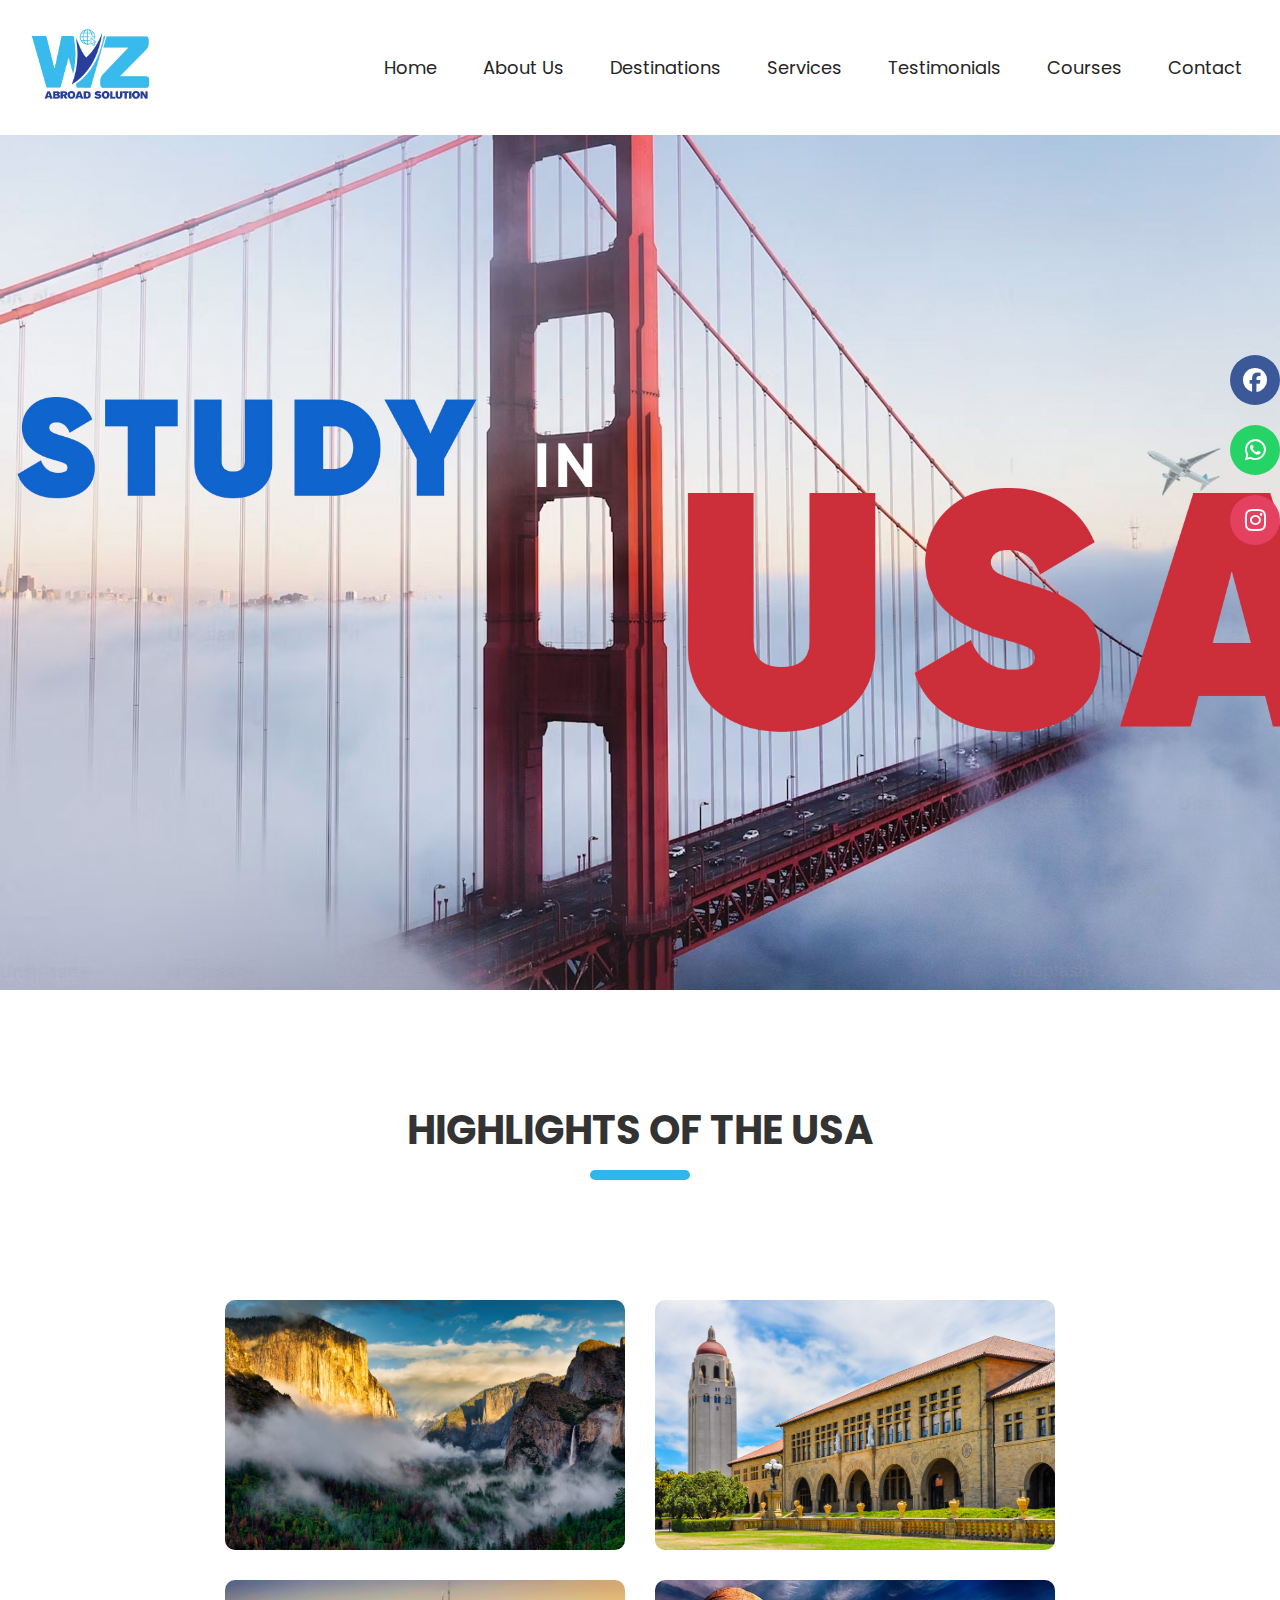
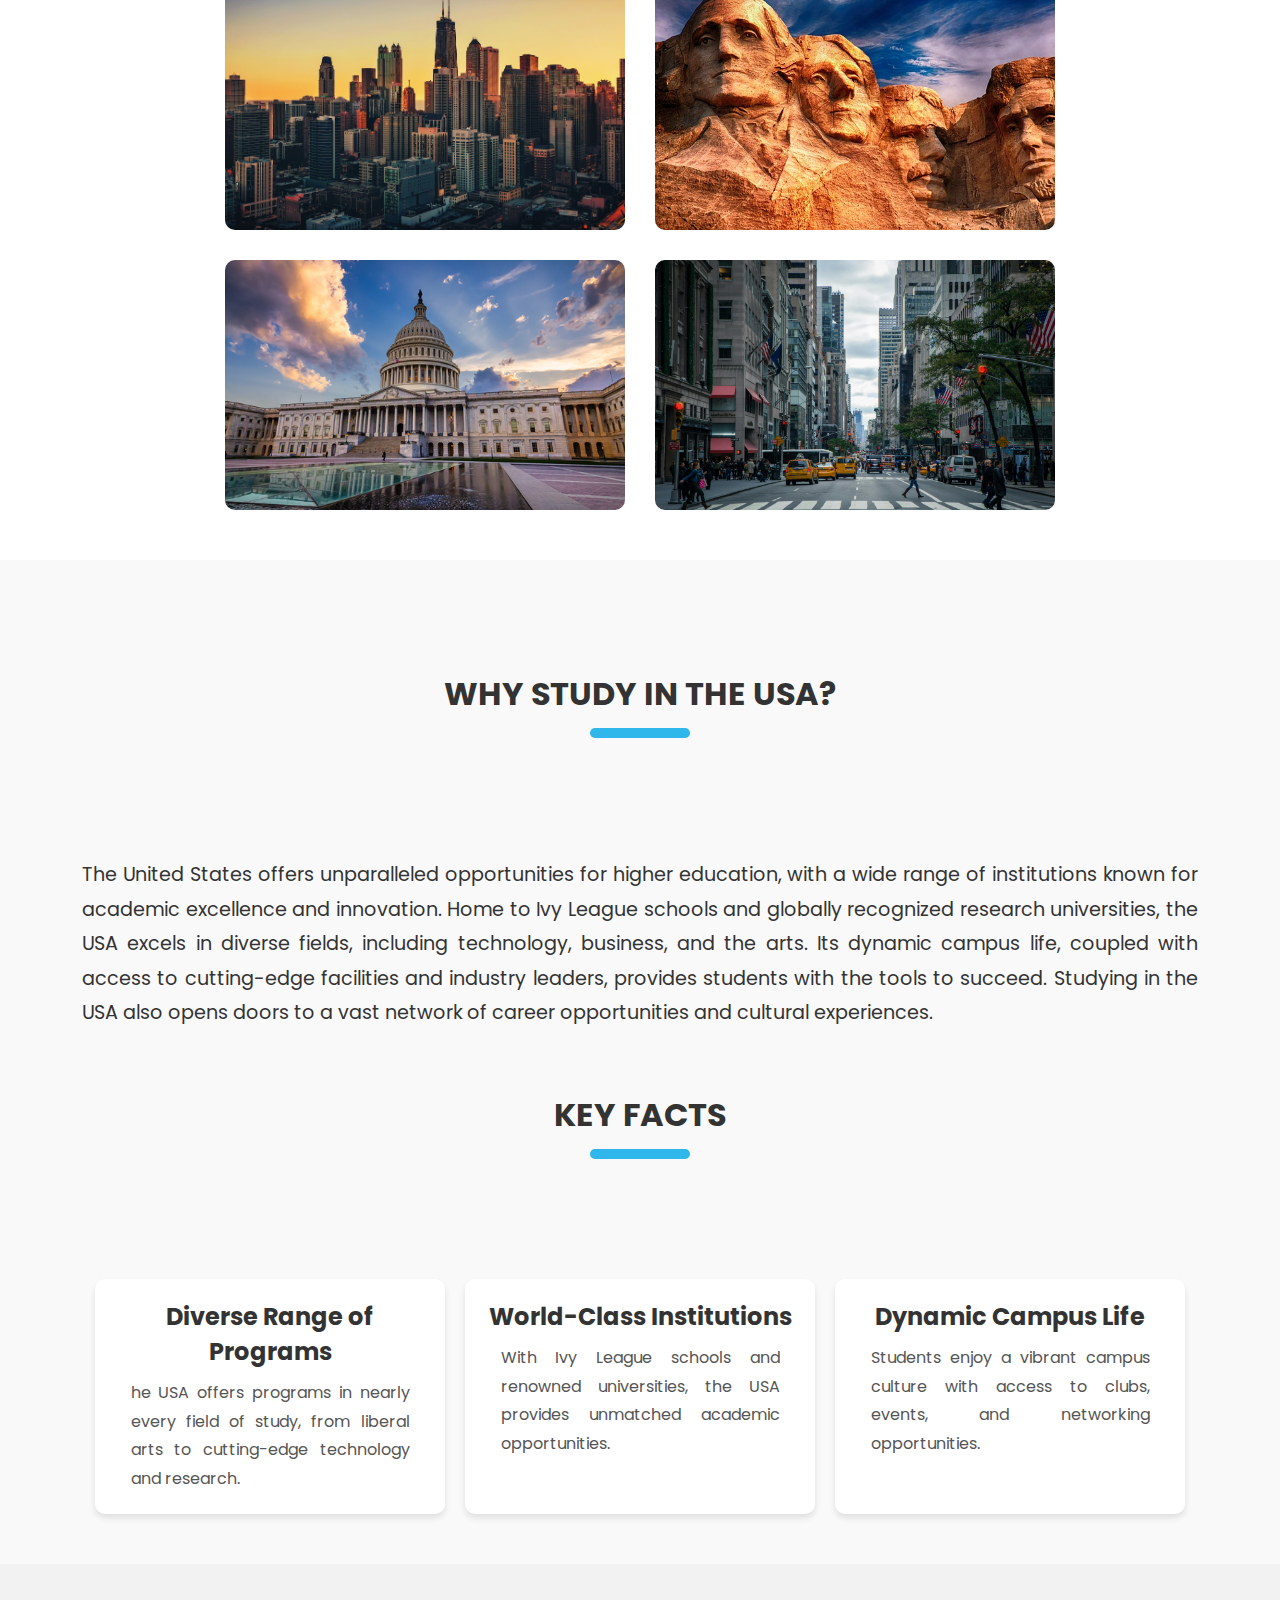
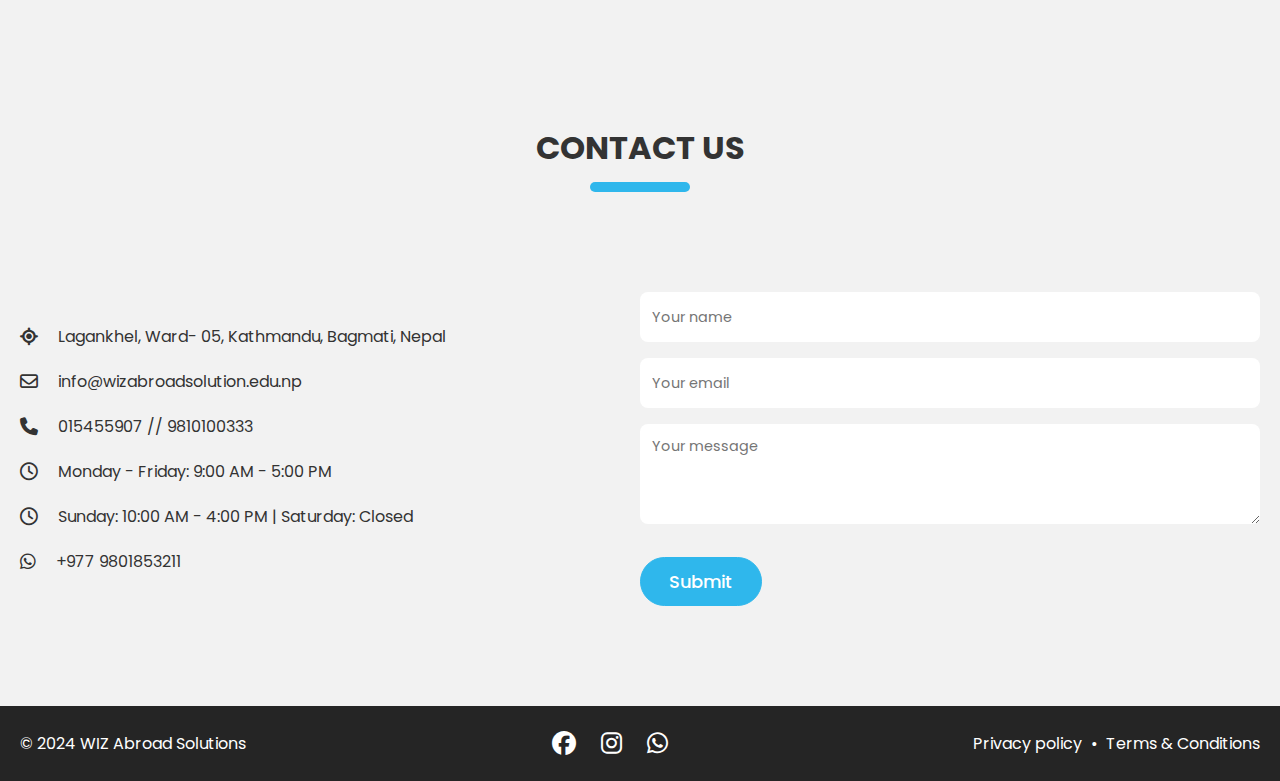
<file: usa.html>
<!DOCTYPE html>
<html lang="en">
<head>
    <meta charset="UTF-8">
    <meta name="viewport" content="width=device-width, initial-scale=1.0">
    <title>Study in the USA</title>

    <link rel="stylesheet" href="https://cdnjs.cloudflare.com/ajax/libs/font-awesome/6.6.0/css/all.min.css" />
    <link rel="stylesheet" href="style.css" />
    <link rel="stylesheet" href="usa.css" />

    <link rel="icon" href="./images/favicon.ico" type="image/x-icon">
      <!-- browser compatibility -->
    <link rel="shortcut icon" href="./images/favicon.ico" type="image/x-icon">
</head>
<body>
    <header>
        <nav class="navbar">
            <a href="index.html" class="nav-logo">
                <img src="./images/wizlogo.jpg" alt="Logo">
            </a>
            <ul class="nav-service">
              <button id="service-close-button" class="fas fa-times"></button>
              
                <li class="nav-item">
                    <a href="index.html" class="nav-link">Home</a>
                </li>
                <li class="nav-item">
                    <a href="index.html#about" class="nav-link">About Us</a>
                </li>
                <li class="nav-item dropdown">
                  <a href="#" class="nav-link">Destinations</a>
                  <ul class="dropdown-menu">
                      <li><a href="uk.html" class="dropdown-link">UK</a></li>
                      <li><a href="australia.html" class="dropdown-link">Australia</a></li>
                      <li><a href="ireland.html" class="dropdown-link">Ireland</a></li>
                      <li><a href="korea.html" class="dropdown-link">Korea</a></li>
                      <li><a href="usa.html" class="dropdown-link">USA</a></li>
                      <li><a href="canada.html" class="dropdown-link">Canada</a></li>
                      <li><a href="newzealand.html" class="dropdown-link">New Zealand</a></li>
                      <li><a href="denmark.html" class="dropdown-link">Denmark</a></li>
                      <li><a href="uae.html" class="dropdown-link">UAE</a></li>
                  </ul>
              </li>
                <li class="nav-item">
                    <a href="index.html#service" class="nav-link">Services</a>
                </li>
                <li class="nav-item">
                    <a href="index.html#testimonials" class="nav-link">Testimonials</a>
                </li>
                <li class="nav-item">
                    <a href="index.html#courses" class="nav-link">Courses</a>
                </li>
                <li class="nav-item">
                    <a href="#contact" class="nav-link">Contact</a>
                </li>
            </ul>
            <button id="service-open-button" class="fas fa-bars"></button>
        </nav>
    </header>

    <main>
        <!-- Vertical Sticky Social Buttons -->
        <div class="vertical-social-buttons">
          <a href="https://www.facebook.com/wizabroadsolution" target="_blank" class="social-button facebook">
            <i class="fa-brands fa-facebook"></i>
          </a>
          <a href="https://wa.me/+9779801853211" target="_blank" class="social-button whatsapp">
            <i class="fa-brands fa-whatsapp"></i>
          </a>
          <a href="https://instagram.com/YOUR_PAGE" target="_blank" class="social-button instagram">
            <i class="fa-brands fa-instagram"></i>
          </a>
        </div>

        <!-- Hero Section -->
        <section class="usa-hero">
            <div class="hero-content">
            </div>
        </section>

        <!-- Image Gallery -->
        <section class="destination-images">
            <h2 class="section-title">Highlights of the USA</h2>
            <div class="image-gallery">
                <img src="images/usa1.jpg" alt="UK Landscape">
                <img src="images/usa2.jpg" alt="University Campus">
                <img src="images/usa3.jpg" alt="UK Cityscape">
                <img src="images/usa4.jpg" alt="UK Landscape">
                <img src="images/usa5.jpg" alt="University Campus">
                <img src="images/usa6.jpg" alt="UK Cityscape">
            </div>
        </section>

        <!-- Information Section -->
        <section class="destination-info">
            <h2 class="section-title">Why Study in the USA?</h2>
            <p>The United States offers unparalleled opportunities for higher education, with a wide range of institutions known for academic excellence and innovation. Home to Ivy League schools and globally recognized research universities, the USA excels in diverse fields, including technology, business, and the arts. Its dynamic campus life, coupled with access to cutting-edge facilities and industry leaders, provides students with the tools to succeed. Studying in the USA also opens doors to a vast network of career opportunities and cultural experiences.</p>
            
            <h2 class="section-title">Key Facts</h2>
            <div class="info-cards">
                <div class="info-card">
                    <h3>Diverse Range of Programs</h3>
                    <p>he USA offers programs in nearly every field of study, from liberal arts to cutting-edge technology and research.</p>
                </div>
                <div class="info-card">
                    <h3>World-Class Institutions</h3>
                    <p>With Ivy League schools and renowned universities, the USA provides unmatched academic opportunities.</p>
                </div>
                <div class="info-card">
                    <h3>Dynamic Campus Life</h3>
                    <p>Students enjoy a vibrant campus culture with access to clubs, events, and networking opportunities.</p>
                </div>
        </section>

        <!-- Contact section -->
        <section class="contact-section" id="contact">
          <h2 class="section-title">Contact Us</h2>
          <div class="section-content">
            <ul class="contact-info-list">
              <li class="contact-info">
                <i class="fa-solid fa-location-crosshairs"></i>
                <p>Lagankhel, Ward- 05, Kathmandu, Bagmati, Nepal</p>
              </li>
              <li class="contact-info">
                <i class="fa-regular fa-envelope"></i>
                <p>info@wizabroadsolution.edu.np</p>
              </li>
              <li class="contact-info">
                <i class="fa-solid fa-phone"></i>
                <p>015455907 // 9810100333</p>
              </li>
              <li class="contact-info">
                <i class="fa-regular fa-clock"></i>
                <p>Monday - Friday: 9:00 AM - 5:00 PM</p>
              </li>
              <li class="contact-info">
                <i class="fa-regular fa-clock"></i>
                <p>Sunday: 10:00 AM - 4:00 PM | Saturday: Closed</p>
              </li>
              <li class="contact-info">
                <i class="fa-brands fa-whatsapp"></i>
                <p>+977 9801853211</p>
              </li>
            </ul>
            <form id="contactForm" class="contact-form">
              <input
                type="text"
                id="name"
                placeholder="Your name"
                class="form-input"
                required
              />
              <input
                type="email"
                id="email"
                placeholder="Your email"
                class="form-input"
                required
              />
              <textarea
                id="message"
                placeholder="Your message"
                class="form-input"
                required
              ></textarea>
              <button type="submit" class="button submit-button">Submit</button>
            </form>
            <p id="form-status" style="display: none;"></p>
          </div>
        </section>
        

        <footer class="footer-section">
            <div class="section-content">
            <p class="copyright-text">© 2024 WIZ Abroad Solutions</p>
            <div class="social-link-list">
                <a href="#" class="social-link"><i class="fa-brands fa-facebook"></i></a>
                <a href="#" class="social-link"><i class="fa-brands fa-instagram"></i></a>
                <a href="https://wa.me/+9779801853211" class="social-link" target="_blank">
                  <i class="fa-brands fa-whatsapp"></i>
                </a>
            </div>
            <p class="policy-text">
                <a href="#" class="policy-link">Privacy policy</a>
                <span class="separator">•</span>
                <a href="#" class="policy-link">Terms & Conditions</a>
            </p>
            </div>
        </footer>
    </main>
    
    <script>
      const navbarLinks = document.querySelectorAll(".nav-service .nav-link");
      const serviceOpenButton = document.querySelector("#service-open-button");
      const serviceCloseButton = document.querySelector("#service-close-button");

      serviceOpenButton.addEventListener("click", () => {
        // Toggle mobile service visibility
        document.body.classList.toggle("show-mobile-service");
      });

      // Close service when the close button is clicked
      serviceCloseButton.addEventListener("click", () => serviceOpenButton.click());

      // Close service when nav link is clicked
      navbarLinks.forEach((link) => {
        link.addEventListener("click", () => serviceOpenButton.click());
      });

      document.querySelectorAll('.nav-item.dropdown > .nav-link').forEach(link => {
        link.addEventListener('click', e => {
            e.preventDefault(); // Prevent default link behavior
            const parent = link.parentElement;
            parent.classList.toggle('active'); // Toggle dropdown visibility
        });
      });

      window.fbAsyncInit = function() {
        FB.init({
          appId: 'YOUR_APP_ID', // Replace with your App ID
          autoLogAppEvents: true,
          xfbml: true,
          version: 'v16.0'
        });
      };      

    </script>
</body>
</html>
</file>
<file: style.css>
/* Google Fonts Link */
@import url('https://fonts.googleapis.com/css2?family=Miniver&family=Poppins:ital,wght@0,400;0,500;0,600;0,700;1,400&display=swap');

* {
  padding: 0;
  margin: 0;
  box-sizing: border-box;
  font-family: "Poppins", sans-serif;
}

:root {
  /* Colors */
  --white-color: #fff;
  --dark-color: #252525;
  --primary-color: #2fb7ec;
  --secondary-color: #1a1a1a;
  --light-pink-color: #faf4f5;
  --light-gray-color: #f2f2f2;

  /* Font size */
  --font-size-s: 0.9rem;
  --font-size-n: 1rem;
  --font-size-m: 1.12rem;
  --font-size-l: 1.5rem;
  --font-size-xl: 2rem;
  --font-size-xxl: 2.3rem;

  /* Font weight */
  --font-weight-normal: 400;
  --font-weight-medium: 500;
  --font-weight-semibold: 600;
  --font-weight-bold: 700;

  /* Border radius */
  --border-radius-s: 8px;
  --border-radius-m: 30px;
  --border-radius-circle: 50%;

  /* Site max width */
  --site-max-width: 1300px;
}

html {
  scroll-behavior: smooth;
}

/* Stylings for whole site */
ul {
  list-style: none;
}

a {
  text-decoration: none;
}

button {
  cursor: pointer;
  background: none;
  border: none;
}

img {
  width: 100%;
}

:where(section, footer) .section-content {
  margin: 0 auto;
  padding: 0 20px;
  max-width: var(--site-max-width);
}

section .section-title {
  text-align: center;
  padding: 60px 0 100px;
  text-transform: uppercase;
  font-size: var(--font-size-xl);
}

section .section-title::after {
  content: "";
  width: 100px;
  height: 10px;
  display: block;
  margin: 10px auto 0;
  background: var(--primary-color);
  border-radius: var(--border-radius-s);
}

/* Navbar styling */
header {
  z-index: 5;
  width: 100%;
  position: fixed;
  background: var(--white-color);
}

header .navbar {
  display: flex;
  padding: 20px;
  align-items: center;
  margin: 0 auto;
  justify-content: space-between;
  max-width: var(--site-max-width);
}

.navbar .nav-logo img {
  height: 85px;
}

.navbar .nav-service {
  list-style: none;
  gap: 10px;
  display: flex;
  margin: 0;
  padding: 0;
}

.navbar .nav-service .nav-link {
  padding: 10px 18px;
  color: var(--dark-color);
  font-size: var(--font-size-m);
  border-radius: var(--border-radius-m);
  transition: 0.3s ease;
}

.navbar .nav-service .nav-link:hover {
  color: var(--primary-color);
  background: var(--secondary-color);
}

.navbar :where(#service-open-button, #service-close-button) {
  display: flex;
}

/* Dropdown Styling */
.nav-item.dropdown {
    position: relative;
}
  
.nav-item .dropdown-menu {
    display: none;
    position: absolute;
    top: 100%;
    left: 0;
    background: var(--white-color);
    box-shadow: 0 4px 6px rgba(0, 0, 0, 0.1);
    border-radius: var(--border-radius-s);
    list-style: none;
    padding: 10px 0;
}
  
.nav-item .dropdown-menu .dropdown-link {
    display: block;
    padding: 10px 15px;
    color: var(--dark-color);
    text-decoration: none;
    transition: background 0.3s ease;
}
  
.nav-item .dropdown-menu .dropdown-link:hover {
    background: var(--light-gray-color);
}
  
.nav-item.dropdown:hover .dropdown-menu {
    display: block;
}

/* Menu icon and close button */
#service-open-button,
#service-close-button {
  font-size: 1.5rem;
  cursor: pointer;
  display: none;
}


/* Container for vertical social buttons */
.vertical-social-buttons {
  position: fixed;
  top: 50%;
  right: 0;
  transform: translateY(-50%);
  z-index: 9999;
  display: flex;
  flex-direction: column;
  align-items: center;
}

/* General styling for each social button */
.social-button {
  background-color: #333; /* Default background color */
  color: white;
  border-radius: 50%;
  display: flex;
  align-items: center;
  justify-content: center;
  width: 50px;
  height: 50px;
  margin: 10px 0;
  transition: background-color 0.3s ease, transform 0.3s ease;
  text-decoration: none;
}

/* Facebook button styles */
.social-button.facebook {
  background-color: #3b5998; /* Facebook blue */
}

.social-button.facebook:hover {
  background-color: #2d4373; /* Darker blue on hover */
  transform: scale(1.1);
}

/* WhatsApp button styles */
.social-button.whatsapp {
  background-color: #25d366; /* WhatsApp green */
}

.social-button.whatsapp:hover {
  background-color: #128c7e; /* Darker green on hover */
  transform: scale(1.1);
}

/* Instagram button styles */
.social-button.instagram {
  background-color: #e4405f; /* Instagram pink */
}

.social-button.instagram:hover {
  background-color: #b3364e; /* Darker pink on hover */
  transform: scale(1.1);
}

/* Icon size and styling */
.social-button i {
  font-size: 24px;
}

/* Optional: Add a shadow for better visibility */
.social-button:hover {
  box-shadow: 0 4px 8px rgba(0, 0, 0, 0.3);
}


/* Hero section styling */
.hero-section {
  height: 83vh;
  background: var(--light-gray-color) url(./images/indexbanner.jpg);
  background-position: 50% 8rem;
  background-size: cover;
  background-repeat: no-repeat;
  min-height: 100vh;
}

.hero-section .section-content {
  display: flex;
  padding-top: 40px;
  align-items: center;
  min-height: 100vh;
  justify-content: space-between;
}

.hero-section .hero-details {
  color: var(--white-color);
}

.hero-section .hero-details .title {
  margin-top: 50px;
  font-size: var(--font-size-xxl);
  color: var(--secondary-color);
  font-family: "Miniver", sans-serif;
}

.hero-section .hero-details .subtitle {
  margin-top: 24px;
  max-width: 100%;
  font-size: var(--font-size-xl);
  font-weight: var(--font-weight-semibold);
  color: var(--dark-color);
}

.hero-section .hero-details .description {
  color: var(--dark-color);
  max-width: 50%;
  margin: 24px 0 40px;
  font-size: var(--font-size-m);
}

.hero-section .hero-details .buttons {
  display: flex;
  gap: 25px;
}

.hero-section .hero-details .button {
  padding: 10px 26px;
  display: block;
  border: 2px solid transparent;
  border-radius: var(--border-radius-m);
  background: var(--secondary-color);
  color: var(--primary-color);
  font-size: var(--font-size-m);
  font-weight: var(--font-weight-medium);
  transition: 0.3s ease;
}

.hero-section .hero-details .button.button.contact-us{
  padding: 10px 26px;
  display: block;
  border: 2px solid transparent;
  border-radius: var(--border-radius-m);
  background: var(--secondary-color);
  color: var(--white-color);
  font-size: var(--font-size-m);
  font-weight: var(--font-weight-medium);
  transition: 0.3s ease;
}

.hero-section .hero-details .button:hover,
.hero-section .hero-details .button.contact-us {
  color: var(--dark-color);
  border-color: var(--dark-color);
  background: var(--white-color);
}

.hero-section .hero-details .button.contact-us:hover {
  color: var(--primary-color);
  background: var(--secondary-color);
  border-color: var(--secondary-color);
}

.hero-section .hero-image-wrapper {
  width: 600px;
  height: auto;
  margin-right: 100px;
}

/* About section styling */
.about-section {
  padding: 160px 0;
  background: var(--white-color);
}

.about-section .section-content {
  display: flex;
  gap: 50px;
  align-items: center;
  justify-content: space-between;
}

.about-section .about-image-wrapper .about-image {
  height: 400px;
  width: 400px;
  object-fit: cover;
  border-radius: var(--border-radius-circle);
}

.about-section .about-details {
  max-width: 50%;
}

.about-section .about-details .section-title {
  padding: 0;
}

.about-section .about-details .text {
  line-height: 30px;
  margin: 50px 0 30px;
  text-align: justify;
  font-size: var(--font-size-m);
}

.about-section .social-link-list {
  display: flex;
  gap: 25px;
  justify-content: center;
}

.about-section .social-link-list .social-link {
  color: var(--primary-color);
  font-size: var(--font-size-l);
  transition: 0.2s ease;
}

.about-section .social-link-list .social-link:hover {
  color: var(--secondary-color);
}

/* Team Section Styling */
.team-section {
  padding: 0 0 100px;
  background: var(--white-color);
}

.team-section .slider-wrapper {
  overflow: hidden;
  margin: 0 60px 50px;
}

.team-section .team-member {
  user-select: none;
  display: flex;
  flex-direction: column;
  justify-content: center;
  align-items: center;
  text-align: center;
}

.team-section .team-member .team-image {
  width: 180px;
  height: 180px;
  margin-bottom: 50px;
  object-fit: cover;
  border-radius: var(--border-radius-circle);
}

.team-section .team-member .name {
  margin-bottom: 16px;
  font-size: var(--font-size-m);
}

.team-section .team-member .designation {
  margin-bottom: 10px;
  font-size: var(--font-size-s);
  color: var(--primary-color);
  font-weight: var(--font-weight-semibold);
}

.team-section .team-member .description {
  line-height: 25px;
  font-size: var(--font-size-s);
  color: var(--dark-color);
}

.team-section .swiper-pagination-bullet {
  width: 15px;
  height: 15px;
  opacity: 1;
  background: var(--secondary-color);
}

.team-section .swiper-slide-button {
  color: var(--secondary-color);
  margin-top: -50px;
  transition: 0.3s ease;
}

.team-section .swiper-slide-button:hover {
  color: var(--primary-color);
}


/* service section styling */

.service-section {
  color: var(--dark-color);
  background: var(--light-gray-color);
  padding: 100px 0 100px;
}

.service-section .service-list {
  display: flex;
  gap: 110px;
  flex-wrap: wrap;
  align-items: center;
  justify-content: space-between;
}

.service-section .service-list .service-item {
  display: flex;
  text-align: center;
  flex-direction: column;
  align-items: center;
  justify-content: space-between;
  width: calc(100% / 3 - 110px);
}

.service-section .service-list .service-item .service-image {
  width: 100%;
  margin-bottom: 15px;
  object-fit: cover;
  border-radius: 8px;
  transition: transform 0.3s ease, box-shadow 0.3s ease;
}

.service-section .service-list .service-item .name {
  margin: 12px 0;
  font-size: var(--font-size-l);
  font-weight: var(--font-weight-semibold);
  color: var(--dark-color);
}

.service-section .service-list .service-item .text {
  font-size: var(--font-size-m);
  color: var(--dark-color);
}

.service-section .service-list .service-item .service-image:hover{
  transform: translateY(-15px);
}

/* Testimonials section styling */
.testimonials-section {
  padding: 100px 0 100px;
  background: var(--white-color);
}

.testimonials-section .slider-wrapper {
  overflow: hidden;
  margin: 0 60px 50px;
}

.testimonials-section .testimonial {
  user-select: none;
  padding: 35px;
  display: flex;
  flex-direction: column;
  justify-content: center;
  align-items: center;
  text-align: center;
}

.testimonials-section .testimonial .user-image {
  width: 180px;
  height: 180px;
  margin-bottom: 50px;
  object-fit: cover;
  border-radius: var(--border-radius-circle);
}

.testimonials-section .testimonial .name {
  margin-bottom: 16px;
  font-size: var(--font-size-m);
}

.testimonials-section .testimonial .feedback {
  line-height: 25px;
}

.testimonials-section .swiper-pagination-bullet {
  width: 15px;
  height: 15px;
  opacity: 1;
  background: var(--secondary-color);
}

.testimonials-section .swiper-slide-button {
  color: var(--secondary-color);
  margin-top: -50px;
  transition: 0.3s ease;
}

.testimonials-section .swiper-slide-button:hover {
  color: var(--primary-color);
}



/* courses section styling */
.courses-section {
  padding: 100px 0 100px;
  background: var(--white-color);
}

.courses-section .courses-list {
  display: flex;
  gap: 32px;
  flex-wrap: wrap;
}

.courses-section .courses-list .courses-item {
  overflow: hidden;
  border-radius: var(--border-radius-s);
  width: calc(100% / 3 - 32px);
}

.courses-section .courses-item .courses-image {
  width: 100%;
  height: 100%;
  cursor: zoom-in;
  transition: 0.3s ease;
}

.courses-section .courses-item:hover .courses-image {
  transform: scale(1.3);
}

/* Style for the Explore Popular Courses button */
.popular-courses-button-wrapper {
  display: flex;
  justify-content: center; 
  align-items: center;     
  margin-top: 20px;        
}

.popular-courses-button-wrapper .button {
  display: inline-block;
  margin-top: 40px;
  padding: 12px 30px;
  background-color: #2fb7ec; 
  color: #fff;
  font-size: 16px;
  font-weight: bold;
  text-transform: uppercase;
  text-decoration: none;
  border-radius: 5px;
  box-shadow: 0 4px 6px rgba(0, 0, 0, 0.1);
  transition: background-color 0.3s, transform 0.2s;
}

.popular-courses-button-wrapper .button:hover {
  background-color: #1f8bce; 
  transform: translateY(-2px);
}

.popular-courses-button-wrapper .button:active {
  background-color: #177db8; /* Even darker shade for active state */
  transform: translateY(0);
}




/* Contact section styling */
.contact-section {
  padding: 100px 0 100px;
  background: var(--light-gray-color);
}

.contact-section .section-content {
  display: flex;
  gap: 48px;
  align-items: center;
  justify-content: space-between;
}

.contact-section .contact-info-list .contact-info {
  display: flex;
  gap: 20px;
  margin: 20px 0;
  align-items: center;
}

.contact-section .contact-info-list .contact-info i {
  font-size: var(--font-size-m);
}

.contact-section .contact-form .form-input {
  width: 100%;
  height: 50px;
  padding: 0 12px;
  outline: none;
  margin-bottom: 16px;
  font-size: var(--font-size-s);
  border-radius: var(--border-radius-s);
  border: 1px solid var(--medium-gray-color);
}

.contact-section .contact-form {
  max-width: 50%;
}

.contact-section .contact-form textarea.form-input {
  height: 100px;
  padding: 12px;
  resize: vertical;
}

.contact-section .contact-form .form-input:focus {
  border-color: var(--secondary-color);
}

.contact-section .contact-form .submit-button {
  padding: 10px 28px;
  outline: none;
  margin-top: 10px;
  border: 1px solid var(--primary-color);
  border-radius: var(--border-radius-m);
  background: var(--primary-color);
  color: var(--white-color);
  font-size: var(--font-size-m);
  font-weight: var(--font-weight-medium);
  transition: 0.3s ease;
}

.contact-section .contact-form .submit-button:hover {
  color: var(--primary-color);
  background: transparent;
}

/* Footer section styling */
.footer-section {
  padding: 20px 0;
  background: var(--dark-color);
}

.footer-section .section-content {
  display: flex;
  align-items: center;
  justify-content: space-between;
}

.footer-section :where(.copyright-text, .social-link, .policy-link) {
  color: var(--white-color);
  transition: 0.2s ease;
}

.footer-section .social-link-list {
  display: flex;
  gap: 25px;
}

.footer-section .social-link-list .social-link {
  font-size: var(--font-size-l);
}

.footer-section .social-link-list .social-link:hover,
.footer-section .policy-text .policy-link:hover {
  color: var(--primary-color);
}

.footer-section .policy-text .separator {
  color: #fff;
  margin: 0 5px;
}



/* Responsive media query code for max width 1024px */
@media screen and (max-width: 500px) {
  .hero-section {
    min-height: 50vh;
    background-position: center top 28%; 
    background-size: contain; 
  }

  .hero-details{
    margin-top: 120px;
  }
}
@media screen and (max-width: 1024px) {
  .service-section .service-list {
    gap: 60px;
  }

  .service-section .service-list .service-item {
    width: calc(100% / 3 - 60px);
  }

}

/* Responsive media query code for max width 900px */
@media screen and (max-width: 900px) {
  :root {
    --font-size-m: 1rem;
    --font-size-l: 1.3rem;
    --font-size-xl: 1.5rem;
    --font-size-xxl: 1.8rem;
  }

  body.show-mobile-service {
    overflow: hidden;
  }

  body.show-mobile-service header::before {
    content: "";
    content: '';
    position: fixed;
    top: 0;
    left: 0;
    height: 100%;
    width: 100%;
    backdrop-filter: blur(5px);
    background: rgba(0, 0, 0, 0.2);
  }

  .navbar :is(#service-open-button, #service-close-button) {
    font-size: var(--font-size-l);

    display: block;
  }

  .navbar :is(#service-open-button, #service-close-button):hover {
    color: var(--secondary-color) !important;
  }

  .navbar #service-open-button {
    color: #000;
  }

  .navbar .nav-service #service-close-button {
    position: absolute;
    right: 30px;
    top: 30px;
  }

  .navbar .nav-service {
    display: block;
    background: #fff;
    position: fixed;
    top: 0;
    left: -300px;
    height: 100%;
    width: 300px;
    display: flex;
    align-items: center;
    flex-direction: column;
    padding-top: 100px;
    transition: left 0.2s ease;
  }

  body.show-mobile-service .nav-service {
    left: 0;
  }

  .navbar .nav-service .nav-link {
    display: block;
    margin-top: 17px;
    padding: 10px 22px;
    color: var(--dark-color);
    font-size: var(--font-size-l);
  }

/* Dropdown in Mobile */
@media (max-width: 768px) {
  .nav-item .dropdown-menu {
      position: static; /* Ensure it stays inside the mobile menu */
      box-shadow: none; /* Remove shadow for simplicity */
      transform: none;
      transition: none; /* Disable hover animations for mobile */
  }

  .nav-item.dropdown .dropdown-menu {
      display: none;
      flex-direction: column;
      gap: 10px;
  }

  .nav-item.dropdown.active .dropdown-menu {
      display: flex;
  }

  .dropdown-link {
      padding: 10px;
      color: var(--dark-color);
      text-align: left;
  }

  .dropdown-link:hover {
      background: var(--secondary-color);
      color: var(--white-color);
  }
}


  .hero-section .section-content {
    text-align: center;
    gap: 50px;
    padding: 30px 20px 20px;
    justify-content: center;
    flex-direction: column-reverse;
  }

  .hero-section .hero-details :is(.subtitle, .description),
  .about-section .about-details,
  .contact-section .contact-form {
    max-width: 100%;
  }

  .hero-section .hero-details .buttons {
    justify-content: center;
  }

  .hero-section .hero-image-wrapper {
    max-width: 270px;
    margin-right: 0;
  }

  .about-section .section-content {
    gap: 70px;
    flex-direction: column-reverse;
  }

  .about-section .about-image-wrapper .about-image {
    width: 100%;
    height: 100%;
    aspect-ratio: 1;
    max-width: 250px;
  }

  .service-section .service-list {
    gap: 30px;
  }

  .service-section .service-list .service-item {
    width: calc(100% / 2 - 30px);
  }

  .service-section .service-list .service-item .service-image {
    max-width: 200px;
  }

  .courses-section .courses-list {
    gap: 30px;
  }

  .courses-section .courses-list .courses-item {
    width: calc(100% / 2 - 30px);
  }

  .contact-section .section-content {
    align-items: center;
    flex-direction: column-reverse;
  }
}

/* Responsive media query code for max width 640px */
@media screen and (max-width: 640px) {
  .hero-section{
    min-height: 5vh;
    background-size: contain;
  }

  .hero-details{
    padding-top: 5rem;
  }
  .service-section .service-list .service-item,
  .courses-section .courses-list .courses-item {
    width: 100%;
  }

  .service-section .service-list {
    gap: 60px;
  }

  .testimonials-section .slider-wrapper {
    margin: 0 0 30px;
  }

  .testimonials-section .swiper-slide-button {
    display: none;
  }

  .footer-section .section-content {
    flex-direction: column;
    gap: 20px;
  }
}

/* Responsive media query code for max width 768px */
@media screen and (max-width: 768px) {
  .nav-service {
    position: fixed;
    top: 0;
    right: -300px;
    width: 300px;
    height: 100%;
    background-color: #000;
    flex-direction: column;
    justify-content: flex-start;
    padding-top: 50px;
    box-shadow: -2px 0 5px rgba(0, 0, 0, 0.2);
    transition: right 0.3s ease;
    z-index: 9999;
  }

  .nav-service.open {
    right: 0;
  }

  .nav-service .nav-link {
    width: 100%;
    text-align: left;
    padding: 15px;
    border-bottom: 1px solid #ddd;
  }

  #service-open-button {
    display: block;
  }

  #service-close-button {
    position: absolute;
    top: 15px;
    right: 15px;
    display: block;
  }

  body.show-mobile-service {
    overflow: hidden;
  }
}
</file>
<file: aus.css>
/* Google Fonts Link */
@import url('https://fonts.googleapis.com/css2?family=Miniver&family=Poppins:ital,wght@0,400;0,500;0,600;0,700;1,400&display=swap');

* {
  padding: 0;
  margin: 0;
  box-sizing: border-box;
  font-family: "Poppins", sans-serif;
}
/* General Styles */
body {
    font-family: "Poppins", sans-serif;
    margin: 0;
    padding: 0;
    background-color: #f9f9f9;
    color: #333;
}

/* Navbar styling */
header {
    z-index: 5;
    width: 100%;
    position: fixed;
    background: var(--white-color);
  }
  
  header .navbar {
    display: flex;
    padding: 20px;
    align-items: center;
    margin: 0 auto;
    justify-content: space-between;
    max-width: var(--site-max-width);
    max-height: 15vh;
  }
  
  .navbar .nav-logo img {
    height: 100px;
  }
  
  .navbar .nav-service {
    gap: 10px;
    display: flex;
  }
  
  .navbar .nav-service .nav-link {
    padding: 10px 18px;
    color: var(--dark-color);
    font-size: var(--font-size-m);
    border-radius: var(--border-radius-m);
    transition: 0.3s ease;
  }
  
  .navbar .nav-service .nav-link:hover {
    color: var(--primary-color);
    background: var(--secondary-color);
  }
  
  .navbar :where(#service-open-button, #service-close-button) {
    display: flex;
  }
  
  /* Dropdown Styling */
  .nav-item.dropdown {
    position: relative;
  }
  
  .nav-item .dropdown-menu {
    display: none;
    position: absolute;
    top: 100%;
    left: 0;
    background: var(--white-color);
    box-shadow: 0 4px 6px rgba(0, 0, 0, 0.1);
    border-radius: var(--border-radius-s);
    list-style: none;
    padding: 10px 0;
  }
  
  .nav-item .dropdown-menu .dropdown-link {
    display: block;
    padding: 10px 15px;
    color: var(--dark-color);
    text-decoration: none;
    transition: background 0.3s ease;
  }
  
  .nav-item .dropdown-menu .dropdown-link:hover {
    background: var(--light-gray-color);
  }
  
  .nav-item.dropdown:hover .dropdown-menu {
    display: block;
  }


  /* Container for vertical social buttons */
.vertical-social-buttons {
    position: fixed;
    top: 50%;
    right: 0;
    transform: translateY(-50%);
    z-index: 9999;
    display: flex;
    flex-direction: column;
    align-items: center;
  }
  
  /* General styling for each social button */
  .social-button {
    background-color: #333; /* Default background color */
    color: white;
    border-radius: 50%;
    display: flex;
    align-items: center;
    justify-content: center;
    width: 50px;
    height: 50px;
    margin: 10px 0;
    transition: background-color 0.3s ease, transform 0.3s ease;
    text-decoration: none;
  }
  
  /* Facebook button styles */
  .social-button.facebook {
    background-color: #3b5998; /* Facebook blue */
  }
  
  .social-button.facebook:hover {
    background-color: #2d4373; /* Darker blue on hover */
    transform: scale(1.1);
  }
  
  /* WhatsApp button styles */
  .social-button.whatsapp {
    background-color: #25d366; /* WhatsApp green */
  }
  
  .social-button.whatsapp:hover {
    background-color: #128c7e; /* Darker green on hover */
    transform: scale(1.1);
  }
  
  /* Instagram button styles */
  .social-button.instagram {
    background-color: #e4405f; /* Instagram pink */
  }
  
  .social-button.instagram:hover {
    background-color: #b3364e; /* Darker pink on hover */
    transform: scale(1.1);
  }
  
  /* Icon size and styling */
  .social-button i {
    font-size: 24px;
  }
  
  /* Optional: Add a shadow for better visibility */
  .social-button:hover {
    box-shadow: 0 4px 8px rgba(0, 0, 0, 0.3);
  }

    
  
/* Hero Section */
.aus-hero {
  position: relative;
  width: 100%;
  min-height: 110vh; /* Full viewport height with a buffer */
  background: url('./images/aus-hero.jpg') center/cover no-repeat;
  background-color: transparent;
  display: flex;
  align-items: center;
  justify-content: center;
  overflow: hidden;
}

.aus-hero::after {
    content: '';
    position: absolute;
    top: 0;
    left: 0;
    width: 100%;
    height: 100%;
    background: rgba(0, 0, 0, 0);
    z-index: 1;
}

.aus-hero .hero-content {
    position: relative;
    z-index: 1;
}

.aus-hero .hero-content h1 {
    font-size: 3rem;
    margin-bottom: 10px;
}

.aus-hero .hero-content p {
    font-size: 1.5rem;
}

/* Image Gallery */
.destination-images {
    padding: 50px 20px;
    background-color: #fff;
    text-align: center;
}

.destination-images h2 {
    font-size: 2.5rem;
    margin-bottom: 20px;
}

.image-gallery {
    display: flex;
    gap: 30px;
    justify-content: center;
    flex-wrap: wrap;
}

.image-gallery img {
    width: 400px;
    height: 250px;
    object-fit: cover;
    border-radius: 10px;
    transition: transform 0.3s;
}

.image-gallery img:hover {
    transform: scale(1.1);
}

/* Information Section */
.destination-info {
    padding: 50px 20px;
    background-color: #f9f9f9;
    text-align: center;
}

.destination-info h2 {
    font-size: 2rem;
    margin-bottom: 20px;
}

.destination-info p {
    font-size: 1.2rem;
    line-height: 1.8;
    width: 90%;
    margin: 0 auto;
    text-align: justify;
}

.destination-info .info-cards {
    display: flex;
    flex-wrap: wrap;
    gap: 20px;
    justify-content: center;
}

.info-card {
    background-color: #fff;
    border-radius: 10px;
    box-shadow: 0 4px 6px rgba(0, 0, 0, 0.1);
    padding: 20px;
    width: 350px;
    text-align: center;
    transition: transform 0.3s, box-shadow 0.3s;
}

.info-card:hover {
    transform: translateY(-80px);
    box-shadow: 0 6px 12px rgba(0, 0, 0, 0.2);
}

.info-card h3 {
    font-size: 1.5rem;
    margin-bottom: 10px;
}

.info-card p {
    font-size: 1rem;
    color: #555;
}


/* Contact Banner */
.contact-banner {
    background-color: #2fb7ec;
    color: #fff;
    padding: 40px 20px;
    text-align: center;
}

.contact-banner .banner-content h2 {
    font-size: 2.5rem;
    margin-bottom: 10px;
}

.contact-banner .banner-content p {
    font-size: 1.2rem;
    margin-bottom: 20px;
}

.contact-banner .button {
    display: inline-block;
    padding: 12px 25px;
    background-color: #fff;
    color: #2fb7ec;
    text-decoration: none;
    font-size: 1.2rem;
    font-weight: bold;
    border-radius: 5px;
    transition: background-color 0.3s, color 0.3s;
}

.contact-banner .button:hover {
    background-color: #1a1a1a;
    color: #fff;
}

/* Footer */
footer {
    background-color: #1a1a1a;
    color: #fff;
    text-align: center;
    padding: 20px 0;
}

footer p {
    margin: 0;
    font-size: 1rem;
}


/* Responsive Styles for Different Screen Sizes */
@media screen and (max-width: 1024px) {
  .aus-hero {
    min-height: 90vh; /* Reduce height slightly */
    background-position: center top; /* Focus image on the top */
    background-size: cover; /* Ensure it still covers */
  }
}

@media screen and (max-width: 900px) {
  .aus-hero {
    min-height: 85vh;
    background-position: top; /* Adjust position for medium screens */
    background-size: cover;
  }
}

@media screen and (max-width: 768px) {
  .aus-hero {
    min-height: 60vh;
    width: auto;
    background-position: center bottom 300%; /* Adjust position for smaller screens */
    background-size: cover;
  }
}

@media screen and (max-width: 640px) {
  .aus-hero {
    min-height: 65vh;
    width: auto;
    background-position: center bottom 5%;
    background-size: contain; /* Keep full coverage */
  }
}

@media screen and (max-width: 400px) {
  .aus-hero {
    min-height: 45vh;
    background-position: center bottom 5%; 
    background-size: contain; 
  }
}
</file>
<file: can.css>
/* Google Fonts Link */
@import url('https://fonts.googleapis.com/css2?family=Miniver&family=Poppins:ital,wght@0,400;0,500;0,600;0,700;1,400&display=swap');

* {
  padding: 0;
  margin: 0;
  box-sizing: border-box;
  font-family: "Poppins", sans-serif;
}
/* General Styles */
body {
    font-family: "Poppins", sans-serif;
    margin: 0;
    padding: 0;
    background-color: #f9f9f9;
    color: #333;
}

/* Navbar styling */
header {
    z-index: 5;
    width: 100%;
    position: fixed;
    background: var(--white-color);
  }
  
  header .navbar {
    display: flex;
    padding: 20px;
    align-items: center;
    margin: 0 auto;
    justify-content: space-between;
    max-width: var(--site-max-width);
    max-height: 15vh;
  }
  
  .navbar .nav-logo img {
    height: 100px;
  }
  
  .navbar .nav-service {
    gap: 10px;
    display: flex;
  }
  
  .navbar .nav-service .nav-link {
    padding: 10px 18px;
    color: var(--dark-color);
    font-size: var(--font-size-m);
    border-radius: var(--border-radius-m);
    transition: 0.3s ease;
  }
  
  .navbar .nav-service .nav-link:hover {
    color: var(--primary-color);
    background: var(--secondary-color);
  }
  
  .navbar :where(#service-open-button, #service-close-button) {
    display: flex;
  }
  
  /* Dropdown Styling */
  .nav-item.dropdown {
    position: relative;
  }
  
  .nav-item .dropdown-menu {
    display: none;
    position: absolute;
    top: 100%;
    left: 0;
    background: var(--white-color);
    box-shadow: 0 4px 6px rgba(0, 0, 0, 0.1);
    border-radius: var(--border-radius-s);
    list-style: none;
    padding: 10px 0;
  }
  
  .nav-item .dropdown-menu .dropdown-link {
    display: block;
    padding: 10px 15px;
    color: var(--dark-color);
    text-decoration: none;
    transition: background 0.3s ease;
  }
  
  .nav-item .dropdown-menu .dropdown-link:hover {
    background: var(--light-gray-color);
  }
  
  .nav-item.dropdown:hover .dropdown-menu {
    display: block;
  }


  /* Container for vertical social buttons */
.vertical-social-buttons {
    position: fixed;
    top: 50%;
    right: 0;
    transform: translateY(-50%);
    z-index: 9999;
    display: flex;
    flex-direction: column;
    align-items: center;
  }
  
  /* General styling for each social button */
  .social-button {
    background-color: #333; /* Default background color */
    color: white;
    border-radius: 50%;
    display: flex;
    align-items: center;
    justify-content: center;
    width: 50px;
    height: 50px;
    margin: 10px 0;
    transition: background-color 0.3s ease, transform 0.3s ease;
    text-decoration: none;
  }
  
  /* Facebook button styles */
  .social-button.facebook {
    background-color: #3b5998; /* Facebook blue */
  }
  
  .social-button.facebook:hover {
    background-color: #2d4373; /* Darker blue on hover */
    transform: scale(1.1);
  }
  
  /* WhatsApp button styles */
  .social-button.whatsapp {
    background-color: #25d366; /* WhatsApp green */
  }
  
  .social-button.whatsapp:hover {
    background-color: #128c7e; /* Darker green on hover */
    transform: scale(1.1);
  }
  
  /* Instagram button styles */
  .social-button.instagram {
    background-color: #e4405f; /* Instagram pink */
  }
  
  .social-button.instagram:hover {
    background-color: #b3364e; /* Darker pink on hover */
    transform: scale(1.1);
  }
  
  /* Icon size and styling */
  .social-button i {
    font-size: 24px;
  }
  
  /* Optional: Add a shadow for better visibility */
  .social-button:hover {
    box-shadow: 0 4px 8px rgba(0, 0, 0, 0.3);
  }

    
  
/* Hero Section */
.can-hero {
  position: relative;
  width: 100%;
  min-height: 110vh; /* Full viewport height with a buffer */
  background: url('./images/canada-hero.jpg') center/cover no-repeat;
  background-color: transparent;
  display: flex;
  align-items: center;
  justify-content: center;
  overflow: hidden;
}

.can-hero::after {
    content: '';
    position: absolute;
    top: 0;
    left: 0;
    width: 100%;
    height: 100%;
    background: rgba(0, 0, 0, 0);
    z-index: 1;
}

.can-hero .hero-content {
    position: relative;
    z-index: 1;
}

.can-hero .hero-content h1 {
    font-size: 3rem;
    margin-bottom: 10px;
}

.can-hero .hero-content p {
    font-size: 1.5rem;
}

/* Image Gallery */
.destination-images {
    padding: 50px 20px;
    background-color: #fff;
    text-align: center;
}

.destination-images h2 {
    font-size: 2.5rem;
    margin-bottom: 20px;
}

.image-gallery {
    display: flex;
    gap: 30px;
    justify-content: center;
    flex-wrap: wrap;
}

.image-gallery img {
    width: 400px;
    height: 250px;
    object-fit: cover;
    border-radius: 10px;
    transition: transform 0.3s;
}

.image-gallery img:hover {
    transform: scale(1.1);
}

/* Information Section */
.destination-info {
    padding: 50px 20px;
    background-color: #f9f9f9;
    text-align: center;
}

.destination-info h2 {
    font-size: 2rem;
    margin-bottom: 20px;
}

.destination-info p {
    font-size: 1.2rem;
    line-height: 1.8;
    width: 90%;
    margin: 0 auto;
    text-align: justify;
}

.destination-info .info-cards {
    display: flex;
    flex-wrap: wrap;
    gap: 20px;
    justify-content: center;
}

.info-card {
    background-color: #fff;
    border-radius: 10px;
    box-shadow: 0 4px 6px rgba(0, 0, 0, 0.1);
    padding: 20px;
    width: 350px;
    text-align: center;
    transition: transform 0.3s, box-shadow 0.3s;
}

.info-card:hover {
    transform: translateY(-80px);
    box-shadow: 0 6px 12px rgba(0, 0, 0, 0.2);
}

.info-card h3 {
    font-size: 1.5rem;
    margin-bottom: 10px;
}

.info-card p {
    font-size: 1rem;
    color: #555;
}


/* Contact Banner */
.contact-banner {
    background-color: #2fb7ec;
    color: #fff;
    padding: 40px 20px;
    text-align: center;
}

.contact-banner .banner-content h2 {
    font-size: 2.5rem;
    margin-bottom: 10px;
}

.contact-banner .banner-content p {
    font-size: 1.2rem;
    margin-bottom: 20px;
}

.contact-banner .button {
    display: inline-block;
    padding: 12px 25px;
    background-color: #fff;
    color: #2fb7ec;
    text-decoration: none;
    font-size: 1.2rem;
    font-weight: bold;
    border-radius: 5px;
    transition: background-color 0.3s, color 0.3s;
}

.contact-banner .button:hover {
    background-color: #1a1a1a;
    color: #fff;
}

/* Footer */
footer {
    background-color: #1a1a1a;
    color: #fff;
    text-align: center;
    padding: 20px 0;
}

footer p {
    margin: 0;
    font-size: 1rem;
}


/* Responsive Styles for Different Screen Sizes */
@media screen and (max-width: 1024px) {
  .can-hero {
    min-height: 90vh; /* Reduce height slightly */
    background-position: center top; /* Focus image on the top */
    background-size: cover; /* Ensure it still covers */
  }
}

@media screen and (max-width: 900px) {
  .can-hero {
    min-height: 85vh;
    background-position: top; /* Adjust position for medium screens */
    background-size: cover;
  }
}

@media screen and (max-width: 768px) {
  .can-hero {
    min-height: 60vh;
    width: auto;
    background-position: center bottom 300%; /* Adjust position for smaller screens */
    background-size: cover;
  }
}

@media screen and (max-width: 640px) {
  .can-hero {
    min-height: 65vh;
    width: auto;
    background-position: center bottom 5%;
    background-size: contain; /* Keep full coverage */
  }
}

@media screen and (max-width: 400px) {
  .can-hero {
    min-height: 45vh;
    background-position: center bottom 5%; 
    background-size: contain; 
  }
}
</file>
<file: courses.css>
/* Google Fonts Link */
@import url('https://fonts.googleapis.com/css2?family=Miniver&family=Poppins:ital,wght@0,400;0,500;0,600;0,700;1,400&display=swap');

* {
  padding: 0;
  margin: 0;
  box-sizing: border-box;
  font-family: "Poppins", sans-serif;
}

:root {
  /* Colors */
  --white-color: #fff;
  --dark-color: #252525;
  --primary-color: #2fb7ec;
  --secondary-color: #1a1a1a;
  --light-pink-color: #faf4f5;
  --light-gray-color: #f2f2f2;

  /* Font size */
  --font-size-s: 0.9rem;
  --font-size-n: 1rem;
  --font-size-m: 1.12rem;
  --font-size-l: 1.5rem;
  --font-size-xl: 2rem;
  --font-size-xxl: 2.3rem;

  /* Font weight */
  --font-weight-normal: 400;
  --font-weight-medium: 500;
  --font-weight-semibold: 600;
  --font-weight-bold: 700;

  /* Border radius */
  --border-radius-s: 8px;
  --border-radius-m: 30px;
  --border-radius-circle: 50%;

  /* Site max width */
  --site-max-width: 1300px;
}

html {
  scroll-behavior: smooth;
}

/* Stylings for whole site */
ul {
  list-style: none;
}

a {
  text-decoration: none;
}

button {
  cursor: pointer;
  background: none;
  border: none;
}

img {
  width: 100%;
}

:where(section, footer) .section-content {
  margin: 0 auto;
  padding: 0 20px;
  max-width: var(--site-max-width);
}

section .section-title {
  text-align: center;
  padding: 60px 0 100px;
  text-transform: uppercase;
  font-size: var(--font-size-xl);
}

section .section-title::after {
  content: "";
  width: 100px;
  height: 10px;
  display: block;
  margin: 10px auto 0;
  background: var(--primary-color);
  border-radius: var(--border-radius-s);
}

/* Navbar styling */
header {
  z-index: 5;
  width: 100%;
  position: fixed;
  background: var(--white-color);
}

header .navbar {
  display: flex;
  padding: 20px;
  align-items: center;
  margin: 0 auto;
  justify-content: space-between;
  max-width: var(--site-max-width);
}

.navbar .nav-logo img {
  height: 100px;
}

.navbar .nav-service {
  gap: 10px;
  display: flex;
}

.navbar .nav-service .nav-link {
  padding: 10px 18px;
  color: var(--dark-color);
  font-size: var(--font-size-m);
  border-radius: var(--border-radius-m);
  transition: 0.3s ease;
}

.navbar .nav-service .nav-link:hover {
  color: var(--primary-color);
  background: var(--secondary-color);
}

.navbar :where(#service-open-button, #service-close-button) {
  display: none;
}

  /* Dropdown Styling */
  .nav-item.dropdown {
    position: relative;
  }
  
  .nav-item .dropdown-menu {
    display: none;
    position: absolute;
    top: 100%;
    left: 0;
    background: var(--white-color);
    box-shadow: 0 4px 6px rgba(0, 0, 0, 0.1);
    border-radius: var(--border-radius-s);
    list-style: none;
    padding: 10px 0;
  }
  
  .nav-item .dropdown-menu .dropdown-link {
    display: block;
    padding: 10px 15px;
    color: var(--dark-color);
    text-decoration: none;
    transition: background 0.3s ease;
  }
  
  .nav-item .dropdown-menu .dropdown-link:hover {
    background: var(--light-gray-color);
  }
  
  .nav-item.dropdown:hover .dropdown-menu {
    display: block;
  }


/* Hero section styling */
.hero-section {
    background-image: linear-gradient(rgba(0, 0, 0, 0.5), rgba(0, 0, 0, 0.5)), url('./images/coursesbanner.jpg');
    background-size: cover;
    min-height: 43.5rem;
    background-position: center;
    background-repeat: no-repeat;
    color: white;
    text-align: center;
    padding: 100px 20px;
}

.hero-section::after {
    content: "";
    position: absolute;
    top: 0;
    left: 0;
    width: 100%;
    height: 100%;
    z-index: 1;
}
.hero-section .section-content {
    color: #fff;
    padding: 20px;
    display: inline-block;
    border-radius: 8px;
}

.hero-section .section-title {
    padding-top: 15rem;
    font-size: 2.5rem;
    margin: 0;
}

/* Courses Section Styling */
.courses-section {
    padding: 60px 20px;
    background-color: #f9f9f9;
}

.courses-section .section-title {
    text-align: center;
    font-size: 2rem;
    margin-bottom: 40px;
    color: #333;
}

.courses-list {
    display: grid;
    grid-template-columns: repeat(auto-fit, minmax(300px, 1fr));
    gap: 20px;
    max-width: 1200px;
    margin: 0 auto;
}

.courses-item {
  width: 280px; /* Adjust width to make cards smaller */
  background-color: #fff;
  border-radius: 8px;
  box-shadow: 0 4px 8px rgba(0, 0, 0, 0.1);
  overflow: hidden;
  transition: transform 0.3s ease, box-shadow 0.3s ease;
  margin: auto; /* Center cards */
}

.courses-item:hover {
  transform: translateY(-8px);
  box-shadow: 0 6px 12px rgba(0, 0, 0, 0.2);
}

.name {
  font-size: 1.3rem; /* Adjust font size for smaller cards */
  font-weight: bold;
  margin: 10px;
  color: #333;
}

.text {
  font-size: 0.9rem; /* Slightly smaller text */
  margin: 0 10px 15px;
  color: #666;
}


.courses-image {
    width: 100%;
    height: auto;
    object-fit: cover;
}


/* Contact section styling */
.contact-section {
  padding: 50px 0 100px;
  background: var(--light-gray-color);
}

.contact-section .section-content {
  display: flex;
  gap: 48px;
  align-items: center;
  justify-content: space-between;
}

.contact-section .contact-info-list .contact-info {
  display: flex;
  gap: 20px;
  margin: 20px 0;
  align-items: center;
}

.contact-section .contact-info-list .contact-info i {
  font-size: var(--font-size-m);
}

.contact-section .contact-form .form-input {
  width: 100%;
  height: 50px;
  padding: 0 12px;
  outline: none;
  margin-bottom: 16px;
  font-size: var(--font-size-s);
  border-radius: var(--border-radius-s);
  border: 1px solid var(--medium-gray-color);
}

.contact-section .contact-form {
  max-width: 50%;
}

.contact-section .contact-form textarea.form-input {
  height: 100px;
  padding: 12px;
  resize: vertical;
}

.contact-section .contact-form .form-input:focus {
  border-color: var(--secondary-color);
}

.contact-section .contact-form .submit-button {
  padding: 10px 28px;
  outline: none;
  margin-top: 10px;
  border: 1px solid var(--primary-color);
  border-radius: var(--border-radius-m);
  background: var(--primary-color);
  color: var(--white-color);
  font-size: var(--font-size-m);
  font-weight: var(--font-weight-medium);
  transition: 0.3s ease;
}

.contact-section .contact-form .submit-button:hover {
  color: var(--primary-color);
  background: transparent;
}

/* Footer section styling */
.footer-section {
  padding: 20px 0;
  background: var(--dark-color);
}

.footer-section .section-content {
  display: flex;
  align-items: center;
  justify-content: space-between;
}

.footer-section :where(.copyright-text, .social-link, .policy-link) {
  color: var(--white-color);
  transition: 0.2s ease;
}

.footer-section .social-link-list {
  display: flex;
  gap: 25px;
}

.footer-section .social-link-list .social-link {
  font-size: var(--font-size-l);
}

.footer-section .social-link-list .social-link:hover,
.footer-section .policy-text .policy-link:hover {
  color: var(--secondary-color);
}

.footer-section .policy-text .separator {
  color: #fff;
  margin: 0 5px;
}

/* Responsive media query code for max width 1024px */
@media screen and (max-width: 1024px) {
  .service-section .service-list {
    gap: 60px;
  }

  .service-section .service-list .service-item {
    width: calc(100% / 3 - 60px);
  }

}

/* Responsive media query code for max width 900px */
@media screen and (max-width: 900px) {
  :root {
    --font-size-m: 1rem;
    --font-size-l: 1.3rem;
    --font-size-xl: 1.5rem;
    --font-size-xxl: 1.8rem;
  }

  body.show-mobile-service {
    overflow: hidden;
  }

  body.show-mobile-service header::before {
    content: "";
    content: '';
    position: fixed;
    top: 0;
    left: 0;
    height: 100%;
    width: 100%;
    backdrop-filter: blur(5px);
    background: rgba(0, 0, 0, 0.2);
  }

  .navbar :is(#service-open-button, #service-close-button) {
    font-size: var(--font-size-l);

    display: block;
  }

  .navbar :is(#service-open-button, #service-close-button):hover {
    color: var(--secondary-color) !important;
  }

  .navbar #service-open-button {
    color: #000;
  }

  .navbar .nav-service #service-close-button {
    position: absolute;
    right: 30px;
    top: 30px;
  }

  .navbar .nav-service {
    display: block;
    background: #fff;
    position: fixed;
    top: 0;
    left: -300px;
    height: 100%;
    width: 300px;
    display: flex;
    align-items: center;
    flex-direction: column;
    padding-top: 100px;
    transition: left 0.2s ease;
  }

  body.show-mobile-service .nav-service {
    left: 0;
  }

  .navbar .nav-service .nav-link {
    display: block;
    margin-top: 17px;
    padding: 10px 22px;
    color: var(--dark-color);
    font-size: var(--font-size-l);
  }

  .hero-section .section-content {
    text-align: center;
    gap: 50px;
    padding: 30px 20px 20px;
    justify-content: center;
    flex-direction: column-reverse;
  }

  .hero-section .hero-details :is(.subtitle, .description),
  .about-section .about-details,
  .contact-section .contact-form {
    max-width: 100%;
  }

  .hero-section .hero-details .buttons {
    justify-content: center;
  }

  .hero-section .hero-image-wrapper {
    max-width: 270px;
    margin-right: 0;
  }

  .about-section .section-content {
    gap: 70px;
    flex-direction: column-reverse;
  }

  .about-section .about-image-wrapper .about-image {
    width: 100%;
    height: 100%;
    aspect-ratio: 1;
    max-width: 250px;
  }

  .service-section .service-list {
    gap: 30px;
  }

  .service-section .service-list .service-item {
    width: calc(100% / 2 - 30px);
  }

  .service-section .service-list .service-item .service-image {
    max-width: 200px;
  }

  .courses-section .courses-list {
    gap: 30px;
  }

  .courses-section .courses-list .courses-item {
    width: calc(100% / 2 - 30px);
  }

  .contact-section .section-content {
    align-items: center;
    flex-direction: column-reverse;
  }
}

/* Responsive media query code for max width 640px */
@media screen and (max-width: 640px) {

  .service-section .service-list .service-item,
  .courses-section .courses-list .courses-item {
    width: 100%;
  }

  .service-section .service-list {
    gap: 60px;
  }

  .testimonials-section .slider-wrapper {
    margin: 0 0 30px;
  }

  .testimonials-section .swiper-slide-button {
    display: none;
  }

  .footer-section .section-content {
    flex-direction: column;
    gap: 20px;
  }
}
</file>
<file: den.css>
/* Google Fonts Link */
@import url('https://fonts.googleapis.com/css2?family=Miniver&family=Poppins:ital,wght@0,400;0,500;0,600;0,700;1,400&display=swap');

* {
  padding: 0;
  margin: 0;
  box-sizing: border-box;
  font-family: "Poppins", sans-serif;
}
/* General Styles */
body {
    font-family: "Poppins", sans-serif;
    margin: 0;
    padding: 0;
    background-color: #f9f9f9;
    color: #333;
}

/* Navbar styling */
header {
    z-index: 5;
    width: 100%;
    position: fixed;
    background: var(--white-color);
  }
  
  header .navbar {
    display: flex;
    padding: 20px;
    align-items: center;
    margin: 0 auto;
    justify-content: space-between;
    max-width: var(--site-max-width);
    max-height: 15vh;
  }
  
  .navbar .nav-logo img {
    height: 100px;
  }
  
  .navbar .nav-service {
    gap: 10px;
    display: flex;
  }
  
  .navbar .nav-service .nav-link {
    padding: 10px 18px;
    color: var(--dark-color);
    font-size: var(--font-size-m);
    border-radius: var(--border-radius-m);
    transition: 0.3s ease;
  }
  
  .navbar .nav-service .nav-link:hover {
    color: var(--primary-color);
    background: var(--secondary-color);
  }
  
  .navbar :where(#service-open-button, #service-close-button) {
    display: flex;
  }
  
  /* Dropdown Styling */
  .nav-item.dropdown {
    position: relative;
  }
  
  .nav-item .dropdown-menu {
    display: none;
    position: absolute;
    top: 100%;
    left: 0;
    background: var(--white-color);
    box-shadow: 0 4px 6px rgba(0, 0, 0, 0.1);
    border-radius: var(--border-radius-s);
    list-style: none;
    padding: 10px 0;
  }
  
  .nav-item .dropdown-menu .dropdown-link {
    display: block;
    padding: 10px 15px;
    color: var(--dark-color);
    text-decoration: none;
    transition: background 0.3s ease;
  }
  
  .nav-item .dropdown-menu .dropdown-link:hover {
    background: var(--light-gray-color);
  }
  
  .nav-item.dropdown:hover .dropdown-menu {
    display: block;
  }


  /* Container for vertical social buttons */
.vertical-social-buttons {
    position: fixed;
    top: 50%;
    right: 0;
    transform: translateY(-50%);
    z-index: 9999;
    display: flex;
    flex-direction: column;
    align-items: center;
  }
  
  /* General styling for each social button */
  .social-button {
    background-color: #333; /* Default background color */
    color: white;
    border-radius: 50%;
    display: flex;
    align-items: center;
    justify-content: center;
    width: 50px;
    height: 50px;
    margin: 10px 0;
    transition: background-color 0.3s ease, transform 0.3s ease;
    text-decoration: none;
  }
  
  /* Facebook button styles */
  .social-button.facebook {
    background-color: #3b5998; /* Facebook blue */
  }
  
  .social-button.facebook:hover {
    background-color: #2d4373; /* Darker blue on hover */
    transform: scale(1.1);
  }
  
  /* WhatsApp button styles */
  .social-button.whatsapp {
    background-color: #25d366; /* WhatsApp green */
  }
  
  .social-button.whatsapp:hover {
    background-color: #128c7e; /* Darker green on hover */
    transform: scale(1.1);
  }
  
  /* Instagram button styles */
  .social-button.instagram {
    background-color: #e4405f; /* Instagram pink */
  }
  
  .social-button.instagram:hover {
    background-color: #b3364e; /* Darker pink on hover */
    transform: scale(1.1);
  }
  
  /* Icon size and styling */
  .social-button i {
    font-size: 24px;
  }
  
  /* Optional: Add a shadow for better visibility */
  .social-button:hover {
    box-shadow: 0 4px 8px rgba(0, 0, 0, 0.3);
  }

    
  
/* Hero Section */
.den-hero {
  position: relative;
  width: 100%;
  min-height: 110vh; /* Full viewport height with a buffer */
  background: url('./images/denmark-hero.jpg') center/cover no-repeat;
  background-color: transparent;
  display: flex;
  align-items: center;
  justify-content: center;
  overflow: hidden;
}

.den-hero::after {
    content: '';
    position: absolute;
    top: 0;
    left: 0;
    width: 100%;
    height: 100%;
    background: rgba(0, 0, 0, 0);
    z-index: 1;
}

.den-hero .hero-content {
    position: relative;
    z-index: 1;
}

.den-hero .hero-content h1 {
    font-size: 3rem;
    margin-bottom: 10px;
}

.den-hero .hero-content p {
    font-size: 1.5rem;
}

/* Image Gallery */
.destination-images {
    padding: 50px 20px;
    background-color: #fff;
    text-align: center;
}

.destination-images h2 {
    font-size: 2.5rem;
    margin-bottom: 20px;
}

.image-gallery {
    display: flex;
    gap: 30px;
    justify-content: center;
    flex-wrap: wrap;
}

.image-gallery img {
    width: 400px;
    height: 250px;
    object-fit: cover;
    border-radius: 10px;
    transition: transform 0.3s;
}

.image-gallery img:hover {
    transform: scale(1.1);
}

/* Information Section */
.destination-info {
    padding: 50px 20px;
    background-color: #f9f9f9;
    text-align: center;
}

.destination-info h2 {
    font-size: 2rem;
    margin-bottom: 20px;
}

.destination-info p {
    font-size: 1.2rem;
    line-height: 1.8;
    width: 90%;
    margin: 0 auto;
    text-align: justify;
}

.destination-info .info-cards {
    display: flex;
    flex-wrap: wrap;
    gap: 20px;
    justify-content: center;
}

.info-card {
    background-color: #fff;
    border-radius: 10px;
    box-shadow: 0 4px 6px rgba(0, 0, 0, 0.1);
    padding: 20px;
    width: 350px;
    text-align: center;
    transition: transform 0.3s, box-shadow 0.3s;
}

.info-card:hover {
    transform: translateY(-80px);
    box-shadow: 0 6px 12px rgba(0, 0, 0, 0.2);
}

.info-card h3 {
    font-size: 1.5rem;
    margin-bottom: 10px;
}

.info-card p {
    font-size: 1rem;
    color: #555;
}


/* Contact Banner */
.contact-banner {
    background-color: #2fb7ec;
    color: #fff;
    padding: 40px 20px;
    text-align: center;
}

.contact-banner .banner-content h2 {
    font-size: 2.5rem;
    margin-bottom: 10px;
}

.contact-banner .banner-content p {
    font-size: 1.2rem;
    margin-bottom: 20px;
}

.contact-banner .button {
    display: inline-block;
    padding: 12px 25px;
    background-color: #fff;
    color: #2fb7ec;
    text-decoration: none;
    font-size: 1.2rem;
    font-weight: bold;
    border-radius: 5px;
    transition: background-color 0.3s, color 0.3s;
}

.contact-banner .button:hover {
    background-color: #1a1a1a;
    color: #fff;
}

/* Footer */
footer {
    background-color: #1a1a1a;
    color: #fff;
    text-align: center;
    padding: 20px 0;
}

footer p {
    margin: 0;
    font-size: 1rem;
}


/* Responsive Styles for Different Screen Sizes */
@media screen and (max-width: 1024px) {
  .den-hero {
    min-height: 90vh; /* Reduce height slightly */
    background-position: center top; /* Focus image on the top */
    background-size: cover; /* Ensure it still covers */
  }
}

@media screen and (max-width: 900px) {
  .den-hero {
    min-height: 85vh;
    background-position: top; /* Adjust position for medium screens */
    background-size: cover;
  }
}

@media screen and (max-width: 768px) {
  .den-hero {
    min-height: 60vh;
    width: auto;
    background-position: center bottom 300%; /* Adjust position for smaller screens */
    background-size: cover;
  }
}

@media screen and (max-width: 640px) {
  .den-hero {
    min-height: 65vh;
    width: auto;
    background-position: center bottom 5%;
    background-size: contain; /* Keep full coverage */
  }
}

@media screen and (max-width: 400px) {
  .den-hero {
    min-height: 45vh;
    background-position: center bottom 5%; 
    background-size: contain; 
  }
}
</file>
<file: ire.css>
/* Google Fonts Link */
@import url('https://fonts.googleapis.com/css2?family=Miniver&family=Poppins:ital,wght@0,400;0,500;0,600;0,700;1,400&display=swap');

* {
  padding: 0;
  margin: 0;
  box-sizing: border-box;
  font-family: "Poppins", sans-serif;
}
/* General Styles */
body {
    font-family: "Poppins", sans-serif;
    margin: 0;
    padding: 0;
    background-color: #f9f9f9;
    color: #333;
}

/* Navbar styling */
header {
    z-index: 5;
    width: 100%;
    position: fixed;
    background: var(--white-color);
  }
  
  header .navbar {
    display: flex;
    padding: 20px;
    align-items: center;
    margin: 0 auto;
    justify-content: space-between;
    max-width: var(--site-max-width);
    max-height: 15vh;
  }
  
  .navbar .nav-logo img {
    height: 100px;
  }
  
  .navbar .nav-service {
    gap: 10px;
    display: flex;
  }
  
  .navbar .nav-service .nav-link {
    padding: 10px 18px;
    color: var(--dark-color);
    font-size: var(--font-size-m);
    border-radius: var(--border-radius-m);
    transition: 0.3s ease;
  }
  
  .navbar .nav-service .nav-link:hover {
    color: var(--primary-color);
    background: var(--secondary-color);
  }
  
  .navbar :where(#service-open-button, #service-close-button) {
    display: flex;
  }
  
  /* Dropdown Styling */
  .nav-item.dropdown {
    position: relative;
  }
  
  .nav-item .dropdown-menu {
    display: none;
    position: absolute;
    top: 100%;
    left: 0;
    background: var(--white-color);
    box-shadow: 0 4px 6px rgba(0, 0, 0, 0.1);
    border-radius: var(--border-radius-s);
    list-style: none;
    padding: 10px 0;
  }
  
  .nav-item .dropdown-menu .dropdown-link {
    display: block;
    padding: 10px 15px;
    color: var(--dark-color);
    text-decoration: none;
    transition: background 0.3s ease;
  }
  
  .nav-item .dropdown-menu .dropdown-link:hover {
    background: var(--light-gray-color);
  }
  
  .nav-item.dropdown:hover .dropdown-menu {
    display: block;
  }


  /* Container for vertical social buttons */
.vertical-social-buttons {
    position: fixed;
    top: 50%;
    right: 0;
    transform: translateY(-50%);
    z-index: 9999;
    display: flex;
    flex-direction: column;
    align-items: center;
  }
  
  /* General styling for each social button */
  .social-button {
    background-color: #333; /* Default background color */
    color: white;
    border-radius: 50%;
    display: flex;
    align-items: center;
    justify-content: center;
    width: 50px;
    height: 50px;
    margin: 10px 0;
    transition: background-color 0.3s ease, transform 0.3s ease;
    text-decoration: none;
  }
  
  /* Facebook button styles */
  .social-button.facebook {
    background-color: #3b5998; /* Facebook blue */
  }
  
  .social-button.facebook:hover {
    background-color: #2d4373; /* Darker blue on hover */
    transform: scale(1.1);
  }
  
  /* WhatsApp button styles */
  .social-button.whatsapp {
    background-color: #25d366; /* WhatsApp green */
  }
  
  .social-button.whatsapp:hover {
    background-color: #128c7e; /* Darker green on hover */
    transform: scale(1.1);
  }
  
  /* Instagram button styles */
  .social-button.instagram {
    background-color: #e4405f; /* Instagram pink */
  }
  
  .social-button.instagram:hover {
    background-color: #b3364e; /* Darker pink on hover */
    transform: scale(1.1);
  }
  
  /* Icon size and styling */
  .social-button i {
    font-size: 24px;
  }
  
  /* Optional: Add a shadow for better visibility */
  .social-button:hover {
    box-shadow: 0 4px 8px rgba(0, 0, 0, 0.3);
  }

    
  
/* Hero Section */
.ire-hero {
  position: relative;
  width: 100%;
  min-height: 110vh; /* Full viewport height with a buffer */
  background: url('./images/ireland-hero.jpg') center/cover no-repeat;
  background-color: transparent;
  display: flex;
  align-items: center;
  justify-content: center;
  overflow: hidden;
}

.ire-hero::after {
    content: '';
    position: absolute;
    top: 0;
    left: 0;
    width: 100%;
    height: 100%;
    background: rgba(0, 0, 0, 0);
    z-index: 1;
}

.ire-hero .hero-content {
    position: relative;
    z-index: 1;
}

.ire-hero .hero-content h1 {
    font-size: 3rem;
    margin-bottom: 10px;
}

.ire-hero .hero-content p {
    font-size: 1.5rem;
}

/* Image Gallery */
.destination-images {
    padding: 50px 20px;
    background-color: #fff;
    text-align: center;
}

.destination-images h2 {
    font-size: 2.5rem;
    margin-bottom: 20px;
}

.image-gallery {
    display: flex;
    gap: 30px;
    justify-content: center;
    flex-wrap: wrap;
}

.image-gallery img {
    width: 400px;
    height: 250px;
    object-fit: cover;
    border-radius: 10px;
    transition: transform 0.3s;
}

.image-gallery img:hover {
    transform: scale(1.1);
}

/* Information Section */
.destination-info {
    padding: 50px 20px;
    background-color: #f9f9f9;
    text-align: center;
}

.destination-info h2 {
    font-size: 2rem;
    margin-bottom: 20px;
}

.destination-info p {
    font-size: 1.2rem;
    line-height: 1.8;
    width: 90%;
    margin: 0 auto;
    text-align: justify;
}

.destination-info .info-cards {
    display: flex;
    flex-wrap: wrap;
    gap: 20px;
    justify-content: center;
}

.info-card {
    background-color: #fff;
    border-radius: 10px;
    box-shadow: 0 4px 6px rgba(0, 0, 0, 0.1);
    padding: 20px;
    width: 350px;
    text-align: center;
    transition: transform 0.3s, box-shadow 0.3s;
}

.info-card:hover {
    transform: translateY(-80px);
    box-shadow: 0 6px 12px rgba(0, 0, 0, 0.2);
}

.info-card h3 {
    font-size: 1.5rem;
    margin-bottom: 10px;
}

.info-card p {
    font-size: 1rem;
    color: #555;
}


/* Contact Banner */
.contact-banner {
    background-color: #2fb7ec;
    color: #fff;
    padding: 40px 20px;
    text-align: center;
}

.contact-banner .banner-content h2 {
    font-size: 2.5rem;
    margin-bottom: 10px;
}

.contact-banner .banner-content p {
    font-size: 1.2rem;
    margin-bottom: 20px;
}

.contact-banner .button {
    display: inline-block;
    padding: 12px 25px;
    background-color: #fff;
    color: #2fb7ec;
    text-decoration: none;
    font-size: 1.2rem;
    font-weight: bold;
    border-radius: 5px;
    transition: background-color 0.3s, color 0.3s;
}

.contact-banner .button:hover {
    background-color: #1a1a1a;
    color: #fff;
}

/* Footer */
footer {
    background-color: #1a1a1a;
    color: #fff;
    text-align: center;
    padding: 20px 0;
}

footer p {
    margin: 0;
    font-size: 1rem;
}


/* Responsive Styles for Different Screen Sizes */
@media screen and (max-width: 1024px) {
  .ire-hero {
    min-height: 90vh; /* Reduce height slightly */
    background-position: center top; /* Focus image on the top */
    background-size: cover; /* Ensure it still covers */
  }
}

@media screen and (max-width: 900px) {
  .ire-hero {
    min-height: 85vh;
    background-position: top; /* Adjust position for medium screens */
    background-size: cover;
  }
}

@media screen and (max-width: 768px) {
  .ire-hero {
    min-height: 60vh;
    width: auto;
    background-position: center bottom 300%; /* Adjust position for smaller screens */
    background-size: cover;
  }
}

@media screen and (max-width: 640px) {
  .ire-hero {
    min-height: 65vh;
    width: auto;
    background-position: center bottom 5%;
    background-size: contain; /* Keep full coverage */
  }
}

@media screen and (max-width: 400px) {
  .ire-hero {
    min-height: 45vh;
    background-position: center bottom 5%; 
    background-size: contain; 
  }
}
</file>
<file: korea.css>
/* Google Fonts Link */
@import url('https://fonts.googleapis.com/css2?family=Miniver&family=Poppins:ital,wght@0,400;0,500;0,600;0,700;1,400&display=swap');

* {
  padding: 0;
  margin: 0;
  box-sizing: border-box;
  font-family: "Poppins", sans-serif;
}
/* General Styles */
body {
    font-family: "Poppins", sans-serif;
    margin: 0;
    padding: 0;
    background-color: #f9f9f9;
    color: #333;
}

/* Navbar styling */
header {
    z-index: 5;
    width: 100%;
    position: fixed;
    background: var(--white-color);
  }
  
  header .navbar {
    display: flex;
    padding: 20px;
    align-items: center;
    margin: 0 auto;
    justify-content: space-between;
    max-width: var(--site-max-width);
    max-height: 15vh;
  }
  
  .navbar .nav-logo img {
    height: 100px;
  }
  
  .navbar .nav-service {
    gap: 10px;
    display: flex;
  }
  
  .navbar .nav-service .nav-link {
    padding: 10px 18px;
    color: var(--dark-color);
    font-size: var(--font-size-m);
    border-radius: var(--border-radius-m);
    transition: 0.3s ease;
  }
  
  .navbar .nav-service .nav-link:hover {
    color: var(--primary-color);
    background: var(--secondary-color);
  }
  
  .navbar :where(#service-open-button, #service-close-button) {
    display: flex;
  }
  
  /* Dropdown Styling */
  .nav-item.dropdown {
    position: relative;
  }
  
  .nav-item .dropdown-menu {
    display: none;
    position: absolute;
    top: 100%;
    left: 0;
    background: var(--white-color);
    box-shadow: 0 4px 6px rgba(0, 0, 0, 0.1);
    border-radius: var(--border-radius-s);
    list-style: none;
    padding: 10px 0;
  }
  
  .nav-item .dropdown-menu .dropdown-link {
    display: block;
    padding: 10px 15px;
    color: var(--dark-color);
    text-decoration: none;
    transition: background 0.3s ease;
  }
  
  .nav-item .dropdown-menu .dropdown-link:hover {
    background: var(--light-gray-color);
  }
  
  .nav-item.dropdown:hover .dropdown-menu {
    display: block;
  }


  /* Container for vertical social buttons */
.vertical-social-buttons {
    position: fixed;
    top: 50%;
    right: 0;
    transform: translateY(-50%);
    z-index: 9999;
    display: flex;
    flex-direction: column;
    align-items: center;
  }
  
  /* General styling for each social button */
  .social-button {
    background-color: #333; /* Default background color */
    color: white;
    border-radius: 50%;
    display: flex;
    align-items: center;
    justify-content: center;
    width: 50px;
    height: 50px;
    margin: 10px 0;
    transition: background-color 0.3s ease, transform 0.3s ease;
    text-decoration: none;
  }
  
  /* Facebook button styles */
  .social-button.facebook {
    background-color: #3b5998; /* Facebook blue */
  }
  
  .social-button.facebook:hover {
    background-color: #2d4373; /* Darker blue on hover */
    transform: scale(1.1);
  }
  
  /* WhatsApp button styles */
  .social-button.whatsapp {
    background-color: #25d366; /* WhatsApp green */
  }
  
  .social-button.whatsapp:hover {
    background-color: #128c7e; /* Darker green on hover */
    transform: scale(1.1);
  }
  
  /* Instagram button styles */
  .social-button.instagram {
    background-color: #e4405f; /* Instagram pink */
  }
  
  .social-button.instagram:hover {
    background-color: #b3364e; /* Darker pink on hover */
    transform: scale(1.1);
  }
  
  /* Icon size and styling */
  .social-button i {
    font-size: 24px;
  }
  
  /* Optional: Add a shadow for better visibility */
  .social-button:hover {
    box-shadow: 0 4px 8px rgba(0, 0, 0, 0.3);
  }

    
  
/* Hero Section */
.korea-hero {
  position: relative;
  width: 100%;
  min-height: 110vh; /* Full viewport height with a buffer */
  background: url('./images/korea-hero.jpg') center/cover no-repeat;
  background-color: transparent;
  display: flex;
  align-items: center;
  justify-content: center;
  overflow: hidden;
}

.korea-hero::after {
    content: '';
    position: absolute;
    top: 0;
    left: 0;
    width: 100%;
    height: 100%;
    background: rgba(0, 0, 0, 0);
    z-index: 1;
}

.korea-hero .hero-content {
    position: relative;
    z-index: 1;
}

.korea-hero .hero-content h1 {
    font-size: 3rem;
    margin-bottom: 10px;
}

.korea-hero .hero-content p {
    font-size: 1.5rem;
}

/* Image Gallery */
.destination-images {
    padding: 50px 20px;
    background-color: #fff;
    text-align: center;
}

.destination-images h2 {
    font-size: 2.5rem;
    margin-bottom: 20px;
}

.image-gallery {
    display: flex;
    gap: 30px;
    justify-content: center;
    flex-wrap: wrap;
}

.image-gallery img {
    width: 400px;
    height: 250px;
    object-fit: cover;
    border-radius: 10px;
    transition: transform 0.3s;
}

.image-gallery img:hover {
    transform: scale(1.1);
}

/* Information Section */
.destination-info {
    padding: 50px 20px;
    background-color: #f9f9f9;
    text-align: center;
}

.destination-info h2 {
    font-size: 2rem;
    margin-bottom: 20px;
}

.destination-info p {
    font-size: 1.2rem;
    line-height: 1.8;
    width: 90%;
    margin: 0 auto;
    text-align: justify;
}

.destination-info .info-cards {
    display: flex;
    flex-wrap: wrap;
    gap: 20px;
    justify-content: center;
}

.info-card {
    background-color: #fff;
    border-radius: 10px;
    box-shadow: 0 4px 6px rgba(0, 0, 0, 0.1);
    padding: 20px;
    width: 350px;
    text-align: center;
    transition: transform 0.3s, box-shadow 0.3s;
}

.info-card:hover {
    transform: translateY(-80px);
    box-shadow: 0 6px 12px rgba(0, 0, 0, 0.2);
}

.info-card h3 {
    font-size: 1.5rem;
    margin-bottom: 10px;
}

.info-card p {
    font-size: 1rem;
    color: #555;
}


/* Contact Banner */
.contact-banner {
    background-color: #2fb7ec;
    color: #fff;
    padding: 40px 20px;
    text-align: center;
}

.contact-banner .banner-content h2 {
    font-size: 2.5rem;
    margin-bottom: 10px;
}

.contact-banner .banner-content p {
    font-size: 1.2rem;
    margin-bottom: 20px;
}

.contact-banner .button {
    display: inline-block;
    padding: 12px 25px;
    background-color: #fff;
    color: #2fb7ec;
    text-decoration: none;
    font-size: 1.2rem;
    font-weight: bold;
    border-radius: 5px;
    transition: background-color 0.3s, color 0.3s;
}

.contact-banner .button:hover {
    background-color: #1a1a1a;
    color: #fff;
}

/* Footer */
footer {
    background-color: #1a1a1a;
    color: #fff;
    text-align: center;
    padding: 20px 0;
}

footer p {
    margin: 0;
    font-size: 1rem;
}


/* Responsive Styles for Different Screen Sizes */
@media screen and (max-width: 1024px) {
  .korea-hero {
    min-height: 90vh; /* Reduce height slightly */
    background-position: center top; /* Focus image on the top */
    background-size: cover; /* Ensure it still covers */
  }
}

@media screen and (max-width: 900px) {
  .korea-hero {
    min-height: 85vh;
    background-position: top; /* Adjust position for medium screens */
    background-size: cover;
  }
}

@media screen and (max-width: 768px) {
  .korea-hero {
    min-height: 60vh;
    width: auto;
    background-position: center bottom 300%; /* Adjust position for smaller screens */
    background-size: cover;
  }
}

@media screen and (max-width: 640px) {
  .korea-hero {
    min-height: 65vh;
    width: auto;
    background-position: center bottom 5%;
    background-size: contain; /* Keep full coverage */
  }
}

@media screen and (max-width: 400px) {
  .korea-hero {
    min-height: 45vh;
    background-position: center bottom 5%; 
    background-size: contain; 
  }
}
</file>
<file: uae.css>
/* Google Fonts Link */
@import url('https://fonts.googleapis.com/css2?family=Miniver&family=Poppins:ital,wght@0,400;0,500;0,600;0,700;1,400&display=swap');

* {
  padding: 0;
  margin: 0;
  box-sizing: border-box;
  font-family: "Poppins", sans-serif;
}
/* General Styles */
body {
    font-family: "Poppins", sans-serif;
    margin: 0;
    padding: 0;
    background-color: #f9f9f9;
    color: #333;
}

/* Navbar styling */
header {
    z-index: 5;
    width: 100%;
    position: fixed;
    background: var(--white-color);
  }
  
  header .navbar {
    display: flex;
    padding: 20px;
    align-items: center;
    margin: 0 auto;
    justify-content: space-between;
    max-width: var(--site-max-width);
    max-height: 15vh;
  }
  
  .navbar .nav-logo img {
    height: 85px;
  }
  
  .navbar .nav-service {
    gap: 10px;
    display: flex;
  }
  
  .navbar .nav-service .nav-link {
    padding: 10px 18px;
    color: var(--dark-color);
    font-size: var(--font-size-m);
    border-radius: var(--border-radius-m);
    transition: 0.3s ease;
  }
  
  .navbar .nav-service .nav-link:hover {
    color: var(--primary-color);
    background: var(--secondary-color);
  }
  
  .navbar :where(#service-open-button, #service-close-button) {
    display: flex;
  }
  
  /* Dropdown Styling */
  .nav-item.dropdown {
    position: relative;
  }
  
  .nav-item .dropdown-menu {
    display: none;
    position: absolute;
    top: 100%;
    left: 0;
    background: var(--white-color);
    box-shadow: 0 4px 6px rgba(0, 0, 0, 0.1);
    border-radius: var(--border-radius-s);
    list-style: none;
    padding: 10px 0;
  }
  
  .nav-item .dropdown-menu .dropdown-link {
    display: block;
    padding: 10px 15px;
    color: var(--dark-color);
    text-decoration: none;
    transition: background 0.3s ease;
  }
  
  .nav-item .dropdown-menu .dropdown-link:hover {
    background: var(--light-gray-color);
  }
  
  .nav-item.dropdown:hover .dropdown-menu {
    display: block;
  }


  /* Container for vertical social buttons */
.vertical-social-buttons {
    position: fixed;
    top: 50%;
    right: 0;
    transform: translateY(-50%);
    z-index: 9999;
    display: flex;
    flex-direction: column;
    align-items: center;
  }
  
  /* General styling for each social button */
  .social-button {
    background-color: #333; /* Default background color */
    color: white;
    border-radius: 50%;
    display: flex;
    align-items: center;
    justify-content: center;
    width: 50px;
    height: 50px;
    margin: 10px 0;
    transition: background-color 0.3s ease, transform 0.3s ease;
    text-decoration: none;
  }
  
  /* Facebook button styles */
  .social-button.facebook {
    background-color: #3b5998; /* Facebook blue */
  }
  
  .social-button.facebook:hover {
    background-color: #2d4373; /* Darker blue on hover */
    transform: scale(1.1);
  }
  
  /* WhatsApp button styles */
  .social-button.whatsapp {
    background-color: #25d366; /* WhatsApp green */
  }
  
  .social-button.whatsapp:hover {
    background-color: #128c7e; /* Darker green on hover */
    transform: scale(1.1);
  }
  
  /* Instagram button styles */
  .social-button.instagram {
    background-color: #e4405f; /* Instagram pink */
  }
  
  .social-button.instagram:hover {
    background-color: #b3364e; /* Darker pink on hover */
    transform: scale(1.1);
  }
  
  /* Icon size and styling */
  .social-button i {
    font-size: 24px;
  }
  
  /* Optional: Add a shadow for better visibility */
  .social-button:hover {
    box-shadow: 0 4px 8px rgba(0, 0, 0, 0.3);
  }

    
  
/* Hero Section */
.uae-hero {
  position: relative;
  width: 100%;
  min-height: 110vh; /* Full viewport height with a buffer */
  background: url('./images/UAE-hero.png') center/cover no-repeat;
  background-color: transparent;
  display: flex;
  align-items: center;
  justify-content: center;
  overflow: hidden;
}

.uae-hero::after {
    content: '';
    position: absolute;
    top: 0;
    left: 0;
    width: 100%;
    height: 100%;
    background: rgba(0, 0, 0, 0);
    z-index: 1;
}

.uae-hero .hero-content {
    position: relative;
    z-index: 1;
}

.uae-hero .hero-content h1 {
    font-size: 3rem;
    margin-bottom: 10px;
}

.uae-hero .hero-content p {
    font-size: 1.5rem;
}

/* Image Gallery */
.destination-images {
    padding: 50px 20px;
    background-color: #fff;
    text-align: center;
}

.destination-images h2 {
    font-size: 2.5rem;
    margin-bottom: 20px;
}

.image-gallery {
    display: flex;
    gap: 30px;
    justify-content: center;
    flex-wrap: wrap;
}

.image-gallery img {
    width: 400px;
    height: 250px;
    object-fit: cover;
    border-radius: 10px;
    transition: transform 0.3s;
}

.image-gallery img:hover {
    transform: scale(1.1);
}

/* Information Section */
.destination-info {
    padding: 50px 20px;
    background-color: #f9f9f9;
    text-align: center;
}

.destination-info h2 {
    font-size: 2rem;
    margin-bottom: 20px;
}

.destination-info p {
    font-size: 1.2rem;
    line-height: 1.8;
    width: 90%;
    margin: 0 auto;
    text-align: justify;
}

.destination-info .info-cards {
    display: flex;
    flex-wrap: wrap;
    gap: 20px;
    justify-content: center;
}

.info-card {
    background-color: #fff;
    border-radius: 10px;
    box-shadow: 0 4px 6px rgba(0, 0, 0, 0.1);
    padding: 20px;
    width: 350px;
    text-align: center;
    transition: transform 0.3s, box-shadow 0.3s;
}

.info-card:hover {
    transform: translateY(-80px);
    box-shadow: 0 6px 12px rgba(0, 0, 0, 0.2);
}

.info-card h3 {
    font-size: 1.5rem;
    margin-bottom: 10px;
}

.info-card p {
    font-size: 1rem;
    color: #555;
}


/* Contact Banner */
.contact-banner {
    background-color: #2fb7ec;
    color: #fff;
    padding: 40px 20px;
    text-align: center;
}

.contact-banner .banner-content h2 {
    font-size: 2.5rem;
    margin-bottom: 10px;
}

.contact-banner .banner-content p {
    font-size: 1.2rem;
    margin-bottom: 20px;
}

.contact-banner .button {
    display: inline-block;
    padding: 12px 25px;
    background-color: #fff;
    color: #2fb7ec;
    text-decoration: none;
    font-size: 1.2rem;
    font-weight: bold;
    border-radius: 5px;
    transition: background-color 0.3s, color 0.3s;
}

.contact-banner .button:hover {
    background-color: #1a1a1a;
    color: #fff;
}

/* Footer */
footer {
    background-color: #1a1a1a;
    color: #fff;
    text-align: center;
    padding: 20px 0;
}

footer p {
    margin: 0;
    font-size: 1rem;
}


/* Responsive Styles for Different Screen Sizes */
@media screen and (max-width: 1024px) {
  .uae-hero {
    min-height: 90vh;
    background-position: center top;
    background-size: cover;
  }
}

@media screen and (max-width: 900px) {
  .uae-hero {
    min-height: 85vh;
    background-position: top;
    background-size: cover;
  }
}

@media screen and (max-width: 768px) {
  .uae-hero {
    min-height: 60vh;
    width: auto;
    background-position: center bottom 300%;
    background-size: cover;
  }
}

@media screen and (max-width: 640px) {
  .uae-hero {
    min-height: 40vh;
    width: auto;
    background-position: center bottom 5%;
    background-size: contain;
  }
}

@media screen and (max-width: 400px) {
  .uae-hero {
    min-height: 45vh;
    background-position: center bottom 5%; 
    background-size: contain; 
  }
}
</file>
<file: uk.css>
/* Google Fonts Link */
@import url('https://fonts.googleapis.com/css2?family=Miniver&family=Poppins:ital,wght@0,400;0,500;0,600;0,700;1,400&display=swap');

* {
  padding: 0;
  margin: 0;
  box-sizing: border-box;
  font-family: "Poppins", sans-serif;
}
/* General Styles */
body {
    font-family: "Poppins", sans-serif;
    margin: 0;
    padding: 0;
    background-color: #f9f9f9;
    color: #333;
}

/* Navbar styling */
header {
    z-index: 5;
    width: 100%;
    position: fixed;
    background: var(--white-color);
  }
  
  header .navbar {
    display: flex;
    padding: 20px;
    align-items: center;
    margin: 0 auto;
    justify-content: space-between;
    max-width: var(--site-max-width);
    max-height: 15vh;
  }
  
  .navbar .nav-logo img {
    height: 100px;
  }
  
  .navbar .nav-service {
    gap: 10px;
    display: flex;
  }
  
  .navbar .nav-service .nav-link {
    padding: 10px 18px;
    color: var(--dark-color);
    font-size: var(--font-size-m);
    border-radius: var(--border-radius-m);
    transition: 0.3s ease;
  }
  
  .navbar .nav-service .nav-link:hover {
    color: var(--primary-color);
    background: var(--secondary-color);
  }
  
  .navbar :where(#service-open-button, #service-close-button) {
    display: flex;
  }
  
  /* Dropdown Styling */
  .nav-item.dropdown {
    position: relative;
  }
  
  .nav-item .dropdown-menu {
    display: none;
    position: absolute;
    top: 100%;
    left: 0;
    background: var(--white-color);
    box-shadow: 0 4px 6px rgba(0, 0, 0, 0.1);
    border-radius: var(--border-radius-s);
    list-style: none;
    padding: 10px 0;
  }
  
  .nav-item .dropdown-menu .dropdown-link {
    display: block;
    padding: 10px 15px;
    color: var(--dark-color);
    text-decoration: none;
    transition: background 0.3s ease;
  }
  
  .nav-item .dropdown-menu .dropdown-link:hover {
    background: var(--light-gray-color);
  }
  
  .nav-item.dropdown:hover .dropdown-menu {
    display: block;
  }


  /* Container for vertical social buttons */
.vertical-social-buttons {
    position: fixed;
    top: 50%;
    right: 0;
    transform: translateY(-50%);
    z-index: 9999;
    display: flex;
    flex-direction: column;
    align-items: center;
  }
  
  /* General styling for each social button */
  .social-button {
    background-color: #333; /* Default background color */
    color: white;
    border-radius: 50%;
    display: flex;
    align-items: center;
    justify-content: center;
    width: 50px;
    height: 50px;
    margin: 10px 0;
    transition: background-color 0.3s ease, transform 0.3s ease;
    text-decoration: none;
  }
  
  /* Facebook button styles */
  .social-button.facebook {
    background-color: #3b5998; /* Facebook blue */
  }
  
  .social-button.facebook:hover {
    background-color: #2d4373; /* Darker blue on hover */
    transform: scale(1.1);
  }
  
  /* WhatsApp button styles */
  .social-button.whatsapp {
    background-color: #25d366; /* WhatsApp green */
  }
  
  .social-button.whatsapp:hover {
    background-color: #128c7e; /* Darker green on hover */
    transform: scale(1.1);
  }
  
  /* Instagram button styles */
  .social-button.instagram {
    background-color: #e4405f; /* Instagram pink */
  }
  
  .social-button.instagram:hover {
    background-color: #b3364e; /* Darker pink on hover */
    transform: scale(1.1);
  }
  
  /* Icon size and styling */
  .social-button i {
    font-size: 24px;
  }
  
  /* Optional: Add a shadow for better visibility */
  .social-button:hover {
    box-shadow: 0 4px 8px rgba(0, 0, 0, 0.3);
  }

    
  
/* Hero Section */
.uk-hero {
  position: relative;
  width: 100%;
  min-height: 110vh; /* Full viewport height with a buffer */
  background: url('./images/uk-hero.jpg') center/cover no-repeat;
  background-color: transparent;
  display: flex;
  align-items: center;
  justify-content: center;
  overflow: hidden;
}

.uk-hero::after {
    content: '';
    position: absolute;
    top: 0;
    left: 0;
    width: 100%;
    height: 100%;
    background: rgba(0, 0, 0, 0);
    z-index: 1;
}

.uk-hero .hero-content {
    position: relative;
    z-index: 1;
}

.uk-hero .hero-content h1 {
    font-size: 3rem;
    margin-bottom: 10px;
}

.uk-hero .hero-content p {
    font-size: 1.5rem;
}

/* Image Gallery */
.destination-images {
    padding: 50px 20px;
    background-color: #fff;
    text-align: center;
}

.destination-images h2 {
    font-size: 2.5rem;
    margin-bottom: 20px;
}

.image-gallery {
    display: flex;
    gap: 30px;
    justify-content: center;
    flex-wrap: wrap;
}

.image-gallery img {
    width: 400px;
    height: 250px;
    object-fit: cover;
    border-radius: 10px;
    transition: transform 0.3s;
}

.image-gallery img:hover {
    transform: scale(1.1);
}

/* Information Section */
.destination-info {
    padding: 50px 20px;
    background-color: #f9f9f9;
    text-align: center;
}

.destination-info h2 {
    font-size: 2rem;
    margin-bottom: 20px;
}

.destination-info p {
    font-size: 1.2rem;
    line-height: 1.8;
    width: 90%;
    margin: 0 auto;
    text-align: justify;
}

.destination-info .info-cards {
    display: flex;
    flex-wrap: wrap;
    gap: 20px;
    justify-content: center;
}

.info-card {
    background-color: #fff;
    border-radius: 10px;
    box-shadow: 0 4px 6px rgba(0, 0, 0, 0.1);
    padding: 20px;
    width: 350px;
    text-align: center;
    transition: transform 0.3s, box-shadow 0.3s;
}

.info-card:hover {
    transform: translateY(-80px);
    box-shadow: 0 6px 12px rgba(0, 0, 0, 0.2);
}

.info-card h3 {
    font-size: 1.5rem;
    margin-bottom: 10px;
}

.info-card p {
    font-size: 1rem;
    color: #555;
}


/* Contact Banner */
.contact-banner {
    background-color: #2fb7ec;
    color: #fff;
    padding: 40px 20px;
    text-align: center;
}

.contact-banner .banner-content h2 {
    font-size: 2.5rem;
    margin-bottom: 10px;
}

.contact-banner .banner-content p {
    font-size: 1.2rem;
    margin-bottom: 20px;
}

.contact-banner .button {
    display: inline-block;
    padding: 12px 25px;
    background-color: #fff;
    color: #2fb7ec;
    text-decoration: none;
    font-size: 1.2rem;
    font-weight: bold;
    border-radius: 5px;
    transition: background-color 0.3s, color 0.3s;
}

.contact-banner .button:hover {
    background-color: #1a1a1a;
    color: #fff;
}

/* Footer */
footer {
    background-color: #1a1a1a;
    color: #fff;
    text-align: center;
    padding: 20px 0;
}

footer p {
    margin: 0;
    font-size: 1rem;
}


/* Responsive Styles for Different Screen Sizes */
@media screen and (max-width: 1024px) {
  .uk-hero {
    min-height: 90vh; /* Reduce height slightly */
    background-position: center top; /* Focus image on the top */
    background-size: cover; /* Ensure it still covers */
  }
}

@media screen and (max-width: 900px) {
  .uk-hero {
    min-height: 85vh;
    background-position: top; /* Adjust position for medium screens */
    background-size: cover;
  }
}

@media screen and (max-width: 768px) {
  .uk-hero {
    min-height: 60vh;
    width: auto;
    background-position: center bottom 300%; /* Adjust position for smaller screens */
    background-size: cover;
  }
}

@media screen and (max-width: 640px) {
  .uk-hero {
    min-height: 65vh;
    width: auto;
    background-position: center bottom 5%;
    background-size: contain; /* Keep full coverage */
  }
}

@media screen and (max-width: 400px) {
  .uk-hero {
    min-height: 45vh;
    background-position: center bottom 5%; 
    background-size: contain; 
  }
}
</file>
<file: usa.css>
/* Google Fonts Link */
@import url('https://fonts.googleapis.com/css2?family=Miniver&family=Poppins:ital,wght@0,400;0,500;0,600;0,700;1,400&display=swap');

* {
  padding: 0;
  margin: 0;
  box-sizing: border-box;
  font-family: "Poppins", sans-serif;
}
/* General Styles */
body {
    font-family: "Poppins", sans-serif;
    margin: 0;
    padding: 0;
    background-color: #f9f9f9;
    color: #333;
}

/* Navbar styling */
header {
    z-index: 5;
    width: 100%;
    position: fixed;
    background: var(--white-color);
  }
  
  header .navbar {
    display: flex;
    padding: 20px;
    align-items: center;
    margin: 0 auto;
    justify-content: space-between;
    max-width: var(--site-max-width);
    max-height: 15vh;
  }
  
  .navbar .nav-logo img {
    height: 100px;
  }
  
  .navbar .nav-service {
    gap: 10px;
    display: flex;
  }
  
  .navbar .nav-service .nav-link {
    padding: 10px 18px;
    color: var(--dark-color);
    font-size: var(--font-size-m);
    border-radius: var(--border-radius-m);
    transition: 0.3s ease;
  }
  
  .navbar .nav-service .nav-link:hover {
    color: var(--primary-color);
    background: var(--secondary-color);
  }
  
  .navbar :where(#service-open-button, #service-close-button) {
    display: flex;
  }
  
  /* Dropdown Styling */
  .nav-item.dropdown {
    position: relative;
  }
  
  .nav-item .dropdown-menu {
    display: none;
    position: absolute;
    top: 100%;
    left: 0;
    background: var(--white-color);
    box-shadow: 0 4px 6px rgba(0, 0, 0, 0.1);
    border-radius: var(--border-radius-s);
    list-style: none;
    padding: 10px 0;
  }
  
  .nav-item .dropdown-menu .dropdown-link {
    display: block;
    padding: 10px 15px;
    color: var(--dark-color);
    text-decoration: none;
    transition: background 0.3s ease;
  }
  
  .nav-item .dropdown-menu .dropdown-link:hover {
    background: var(--light-gray-color);
  }
  
  .nav-item.dropdown:hover .dropdown-menu {
    display: block;
  }


  /* Container for vertical social buttons */
.vertical-social-buttons {
    position: fixed;
    top: 50%;
    right: 0;
    transform: translateY(-50%);
    z-index: 9999;
    display: flex;
    flex-direction: column;
    align-items: center;
  }
  
  /* General styling for each social button */
  .social-button {
    background-color: #333; /* Default background color */
    color: white;
    border-radius: 50%;
    display: flex;
    align-items: center;
    justify-content: center;
    width: 50px;
    height: 50px;
    margin: 10px 0;
    transition: background-color 0.3s ease, transform 0.3s ease;
    text-decoration: none;
  }
  
  /* Facebook button styles */
  .social-button.facebook {
    background-color: #3b5998; /* Facebook blue */
  }
  
  .social-button.facebook:hover {
    background-color: #2d4373; /* Darker blue on hover */
    transform: scale(1.1);
  }
  
  /* WhatsApp button styles */
  .social-button.whatsapp {
    background-color: #25d366; /* WhatsApp green */
  }
  
  .social-button.whatsapp:hover {
    background-color: #128c7e; /* Darker green on hover */
    transform: scale(1.1);
  }
  
  /* Instagram button styles */
  .social-button.instagram {
    background-color: #e4405f; /* Instagram pink */
  }
  
  .social-button.instagram:hover {
    background-color: #b3364e; /* Darker pink on hover */
    transform: scale(1.1);
  }
  
  /* Icon size and styling */
  .social-button i {
    font-size: 24px;
  }
  
  /* Optional: Add a shadow for better visibility */
  .social-button:hover {
    box-shadow: 0 4px 8px rgba(0, 0, 0, 0.3);
  }

    
  
/* Hero Section */
.usa-hero {
  position: relative;
  width: 100%;
  min-height: 110vh; /* Full viewport height with a buffer */
  background: url('./images/usa-hero.jpg') center/cover no-repeat;
  background-color: transparent;
  display: flex;
  align-items: center;
  justify-content: center;
  overflow: hidden;
}

.usa-hero::after {
    content: '';
    position: absolute;
    top: 0;
    left: 0;
    width: 100%;
    height: 100%;
    background: rgba(0, 0, 0, 0);
    z-index: 1;
}

.usa-hero .hero-content {
    position: relative;
    z-index: 1;
}

.usa-hero .hero-content h1 {
    font-size: 3rem;
    margin-bottom: 10px;
}

.usa-hero .hero-content p {
    font-size: 1.5rem;
}

/* Image Gallery */
.destination-images {
    padding: 50px 20px;
    background-color: #fff;
    text-align: center;
}

.destination-images h2 {
    font-size: 2.5rem;
    margin-bottom: 20px;
}

.image-gallery {
    display: flex;
    gap: 30px;
    justify-content: center;
    flex-wrap: wrap;
}

.image-gallery img {
    width: 400px;
    height: 250px;
    object-fit: cover;
    border-radius: 10px;
    transition: transform 0.3s;
}

.image-gallery img:hover {
    transform: scale(1.1);
}

/* Information Section */
.destination-info {
    padding: 50px 20px;
    background-color: #f9f9f9;
    text-align: center;
}

.destination-info h2 {
    font-size: 2rem;
    margin-bottom: 20px;
}

.destination-info p {
    font-size: 1.2rem;
    line-height: 1.8;
    width: 90%;
    margin: 0 auto;
    text-align: justify;
}

.destination-info .info-cards {
    display: flex;
    flex-wrap: wrap;
    gap: 20px;
    justify-content: center;
}

.info-card {
    background-color: #fff;
    border-radius: 10px;
    box-shadow: 0 4px 6px rgba(0, 0, 0, 0.1);
    padding: 20px;
    width: 350px;
    text-align: center;
    transition: transform 0.3s, box-shadow 0.3s;
}

.info-card:hover {
    transform: translateY(-80px);
    box-shadow: 0 6px 12px rgba(0, 0, 0, 0.2);
}

.info-card h3 {
    font-size: 1.5rem;
    margin-bottom: 10px;
}

.info-card p {
    font-size: 1rem;
    color: #555;
}


/* Contact Banner */
.contact-banner {
    background-color: #2fb7ec;
    color: #fff;
    padding: 40px 20px;
    text-align: center;
}

.contact-banner .banner-content h2 {
    font-size: 2.5rem;
    margin-bottom: 10px;
}

.contact-banner .banner-content p {
    font-size: 1.2rem;
    margin-bottom: 20px;
}

.contact-banner .button {
    display: inline-block;
    padding: 12px 25px;
    background-color: #fff;
    color: #2fb7ec;
    text-decoration: none;
    font-size: 1.2rem;
    font-weight: bold;
    border-radius: 5px;
    transition: background-color 0.3s, color 0.3s;
}

.contact-banner .button:hover {
    background-color: #1a1a1a;
    color: #fff;
}

/* Footer */
footer {
    background-color: #1a1a1a;
    color: #fff;
    text-align: center;
    padding: 20px 0;
}

footer p {
    margin: 0;
    font-size: 1rem;
}


/* Responsive Styles for Different Screen Sizes */
@media screen and (max-width: 1024px) {
  .usa-hero {
    min-height: 90vh; /* Reduce height slightly */
    background-position: center top; /* Focus image on the top */
    background-size: cover; /* Ensure it still covers */
  }
}

@media screen and (max-width: 900px) {
  .usa-hero {
    min-height: 85vh;
    background-position: top; /* Adjust position for medium screens */
    background-size: cover;
  }
}

@media screen and (max-width: 768px) {
  .usa-hero {
    min-height: 60vh;
    width: auto;
    background-position: center bottom 300%; /* Adjust position for smaller screens */
    background-size: cover;
  }
}

@media screen and (max-width: 640px) {
  .usa-hero {
    min-height: 65vh;
    width: auto;
    background-position: center bottom 5%;
    background-size: contain; /* Keep full coverage */
  }
}

@media screen and (max-width: 400px) {
  .usa-hero {
    min-height: 45vh;
    background-position: center bottom 5%; 
    background-size: contain; 
  }
}
</file>
